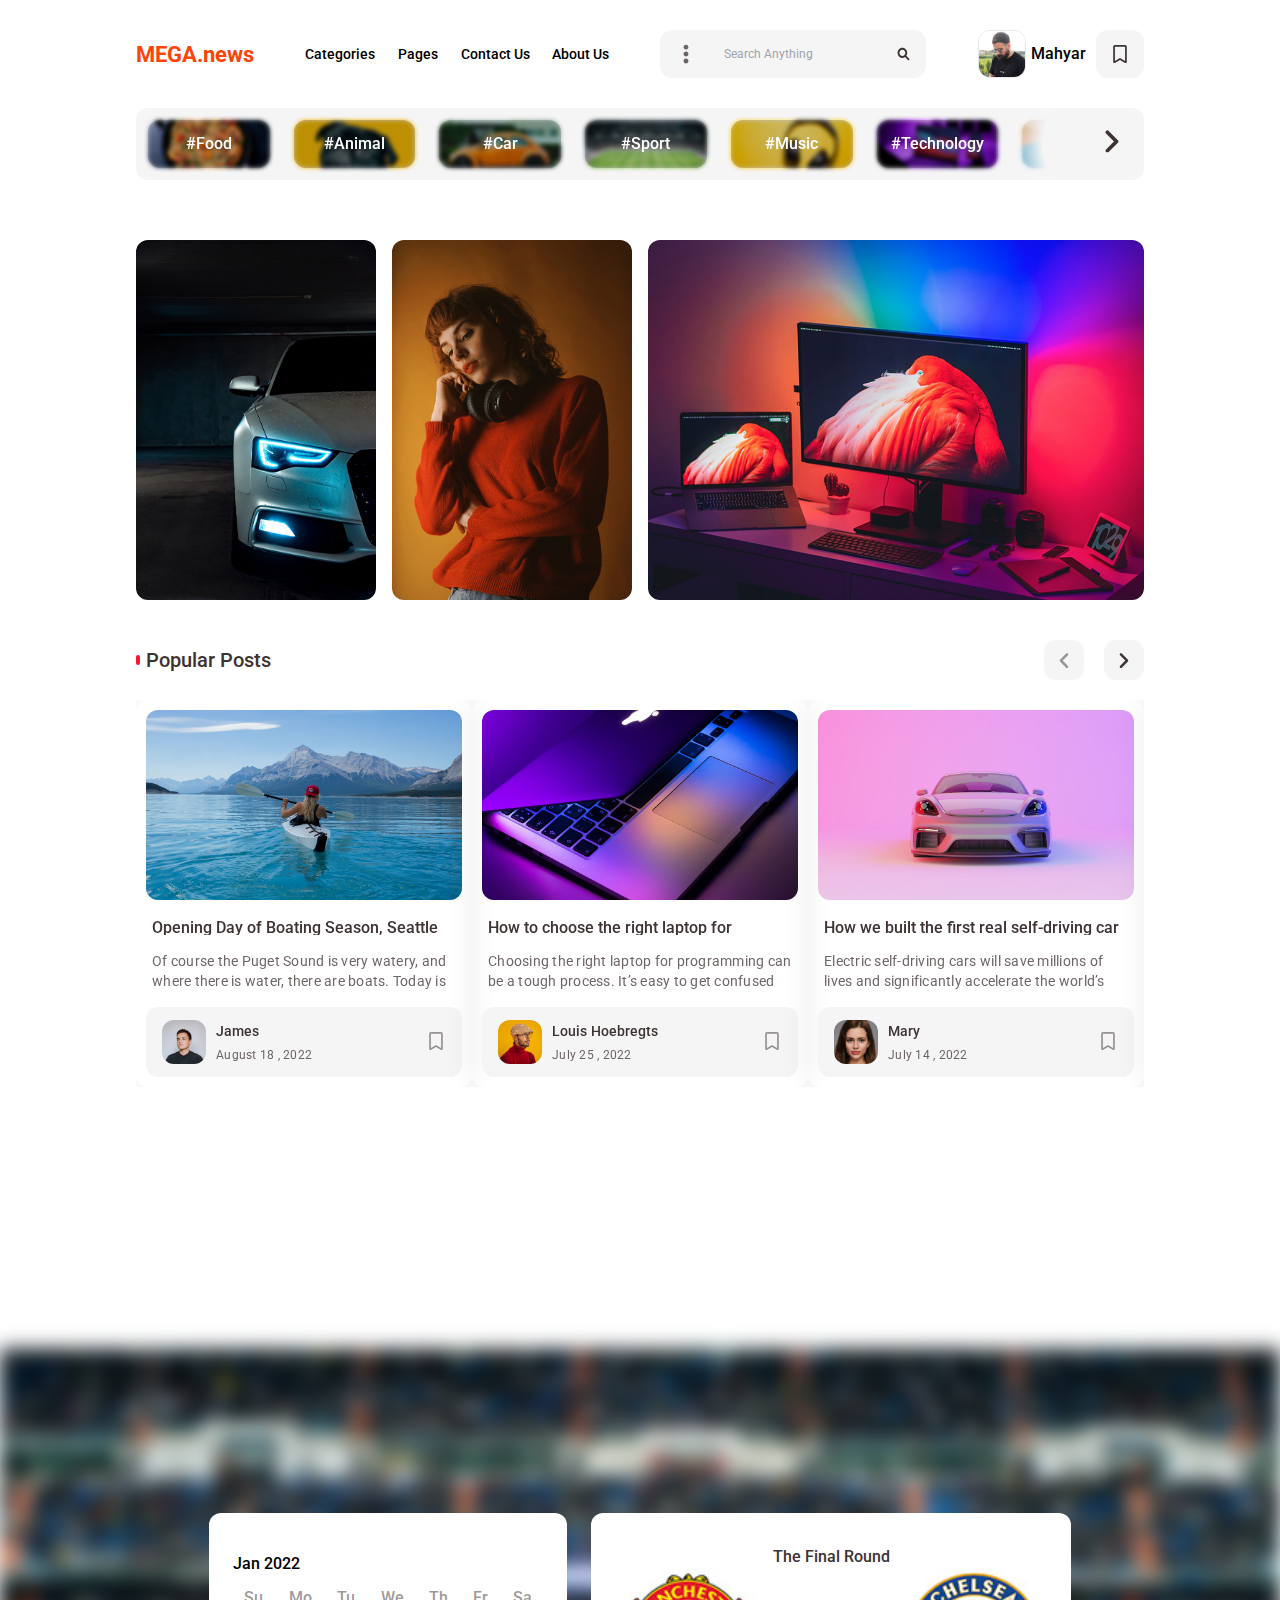
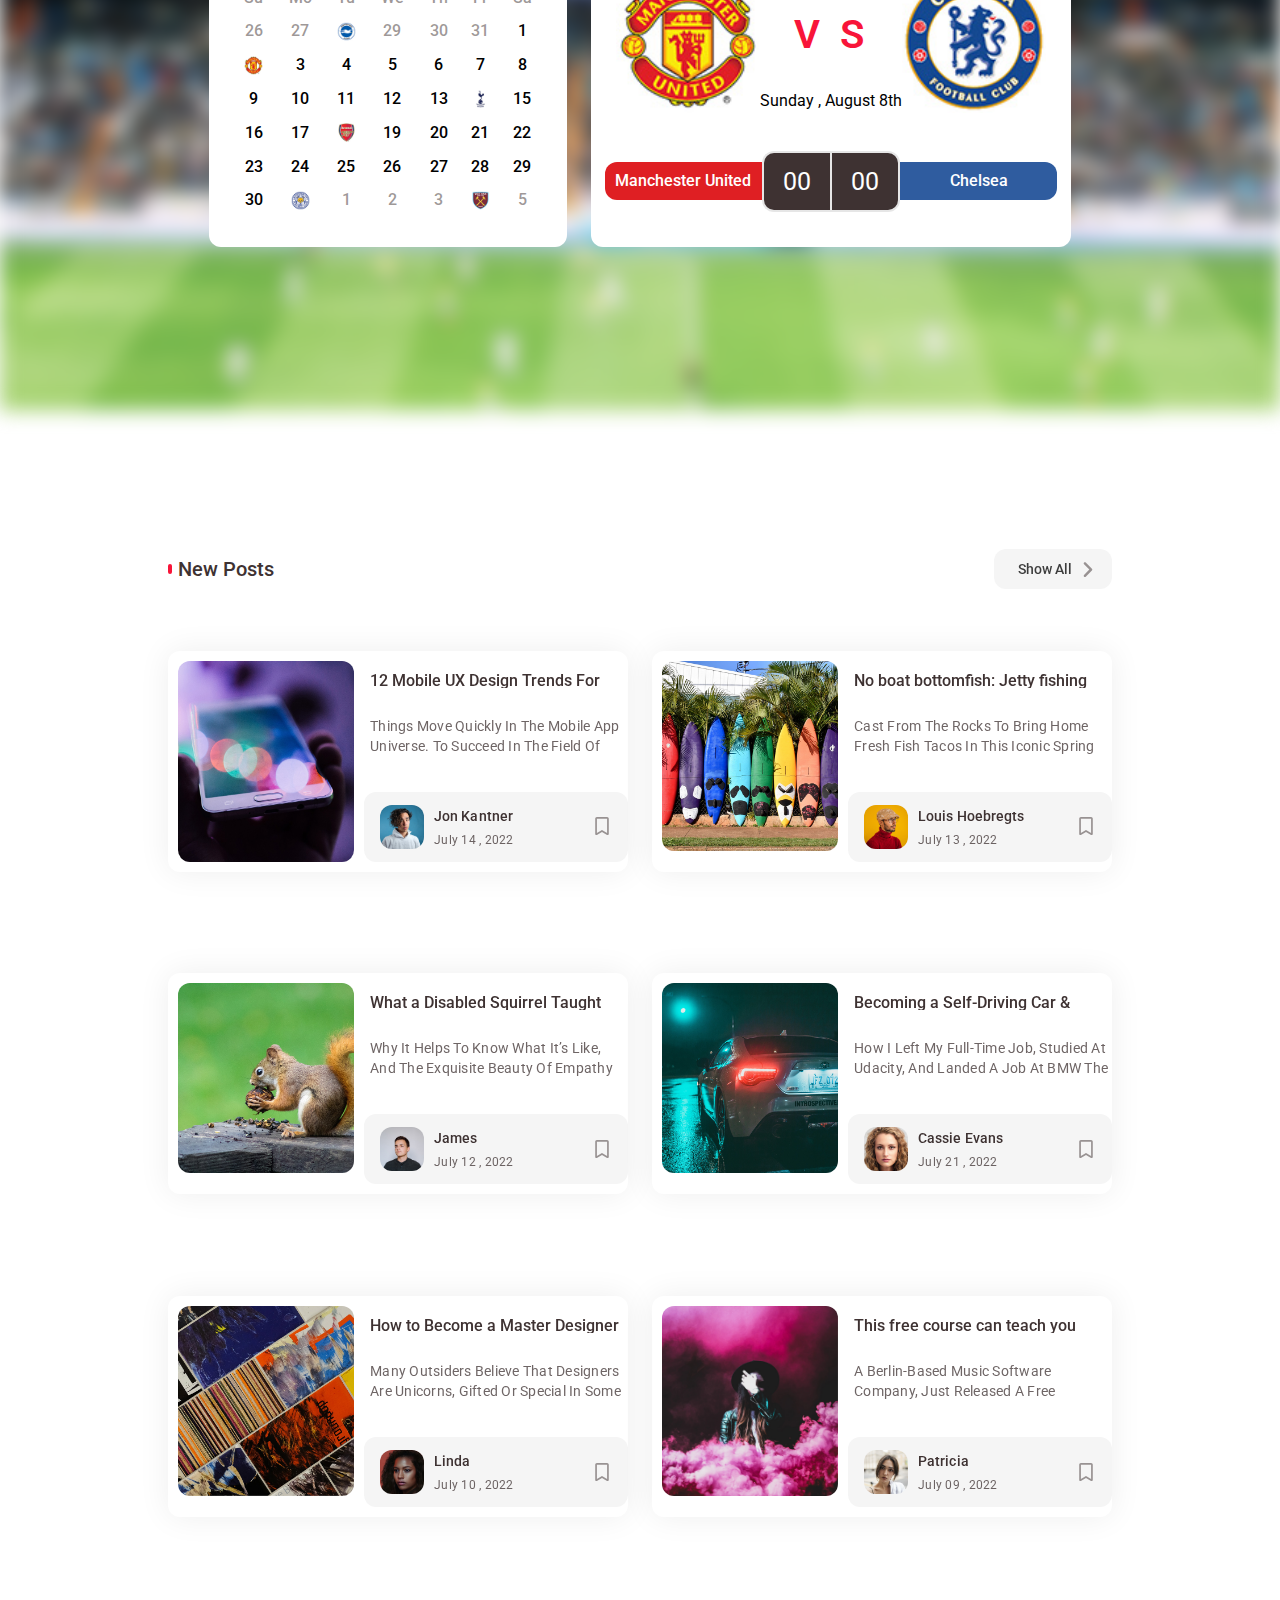
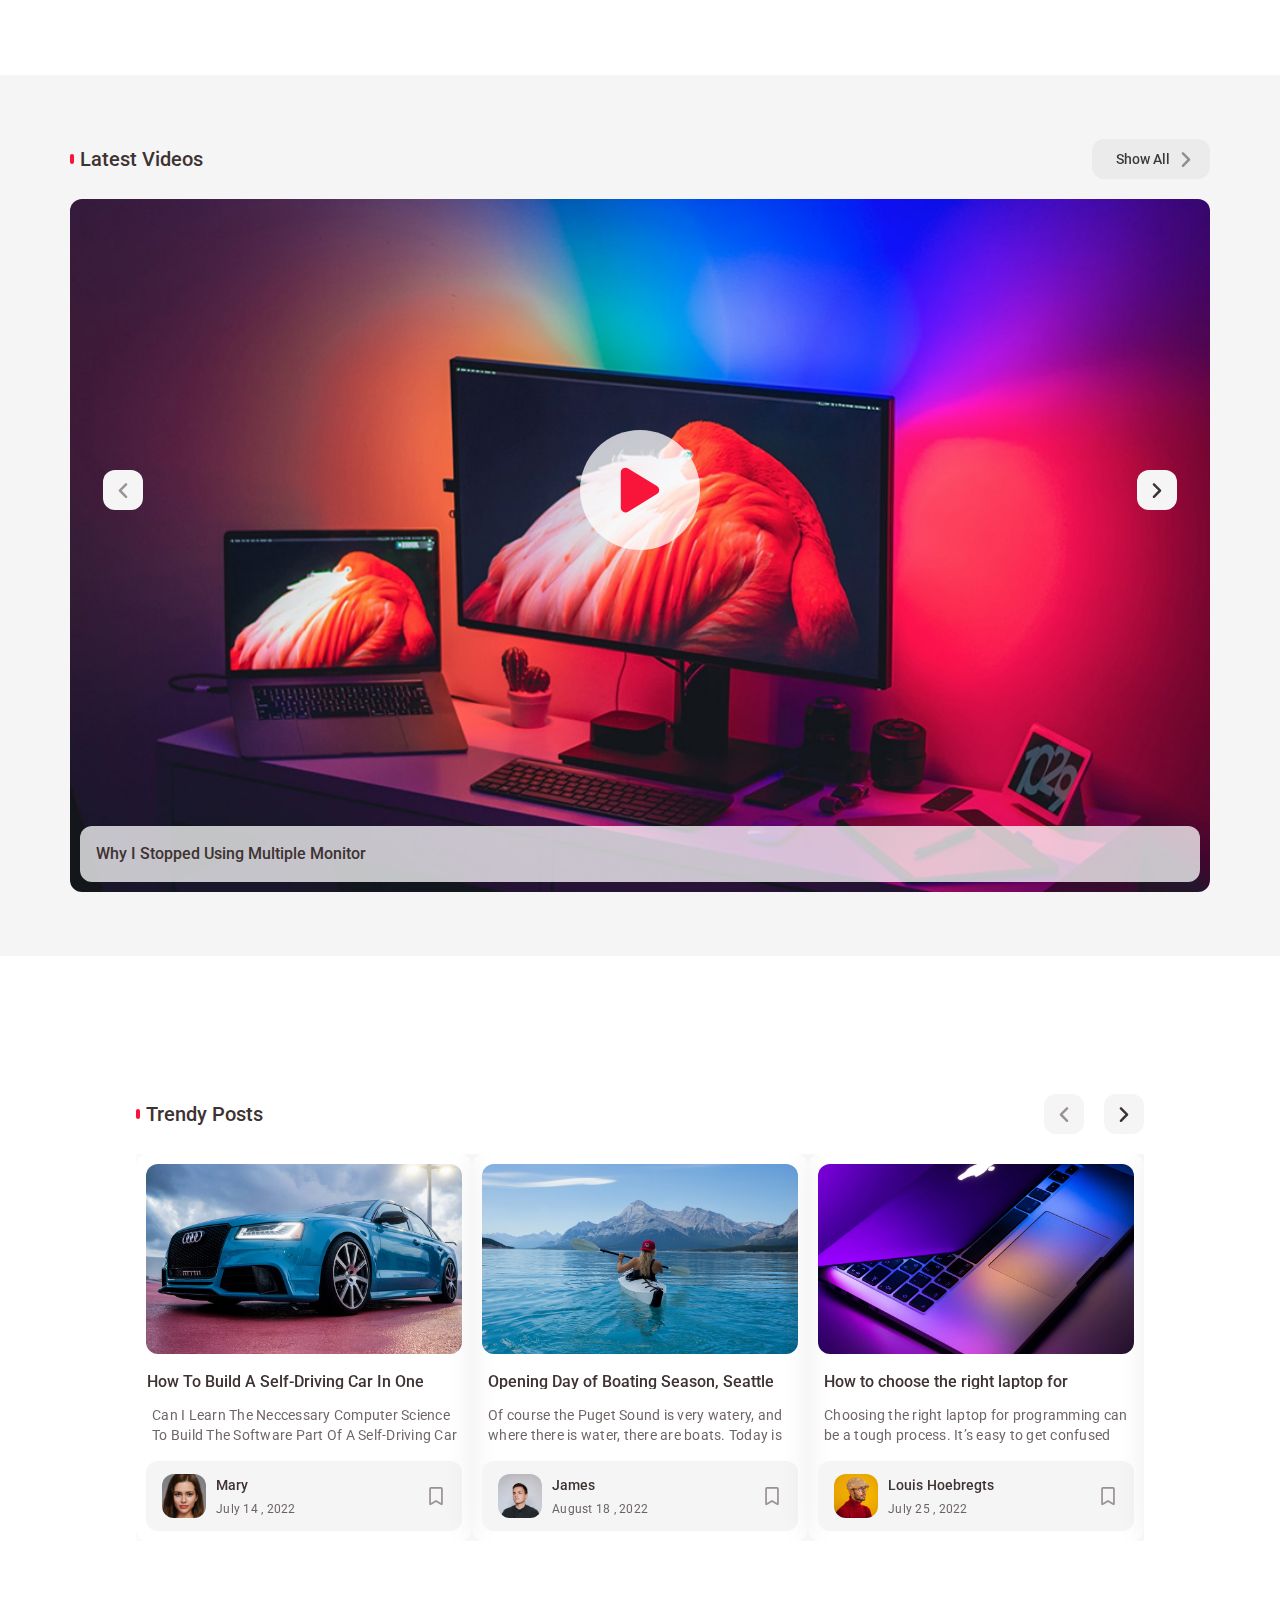
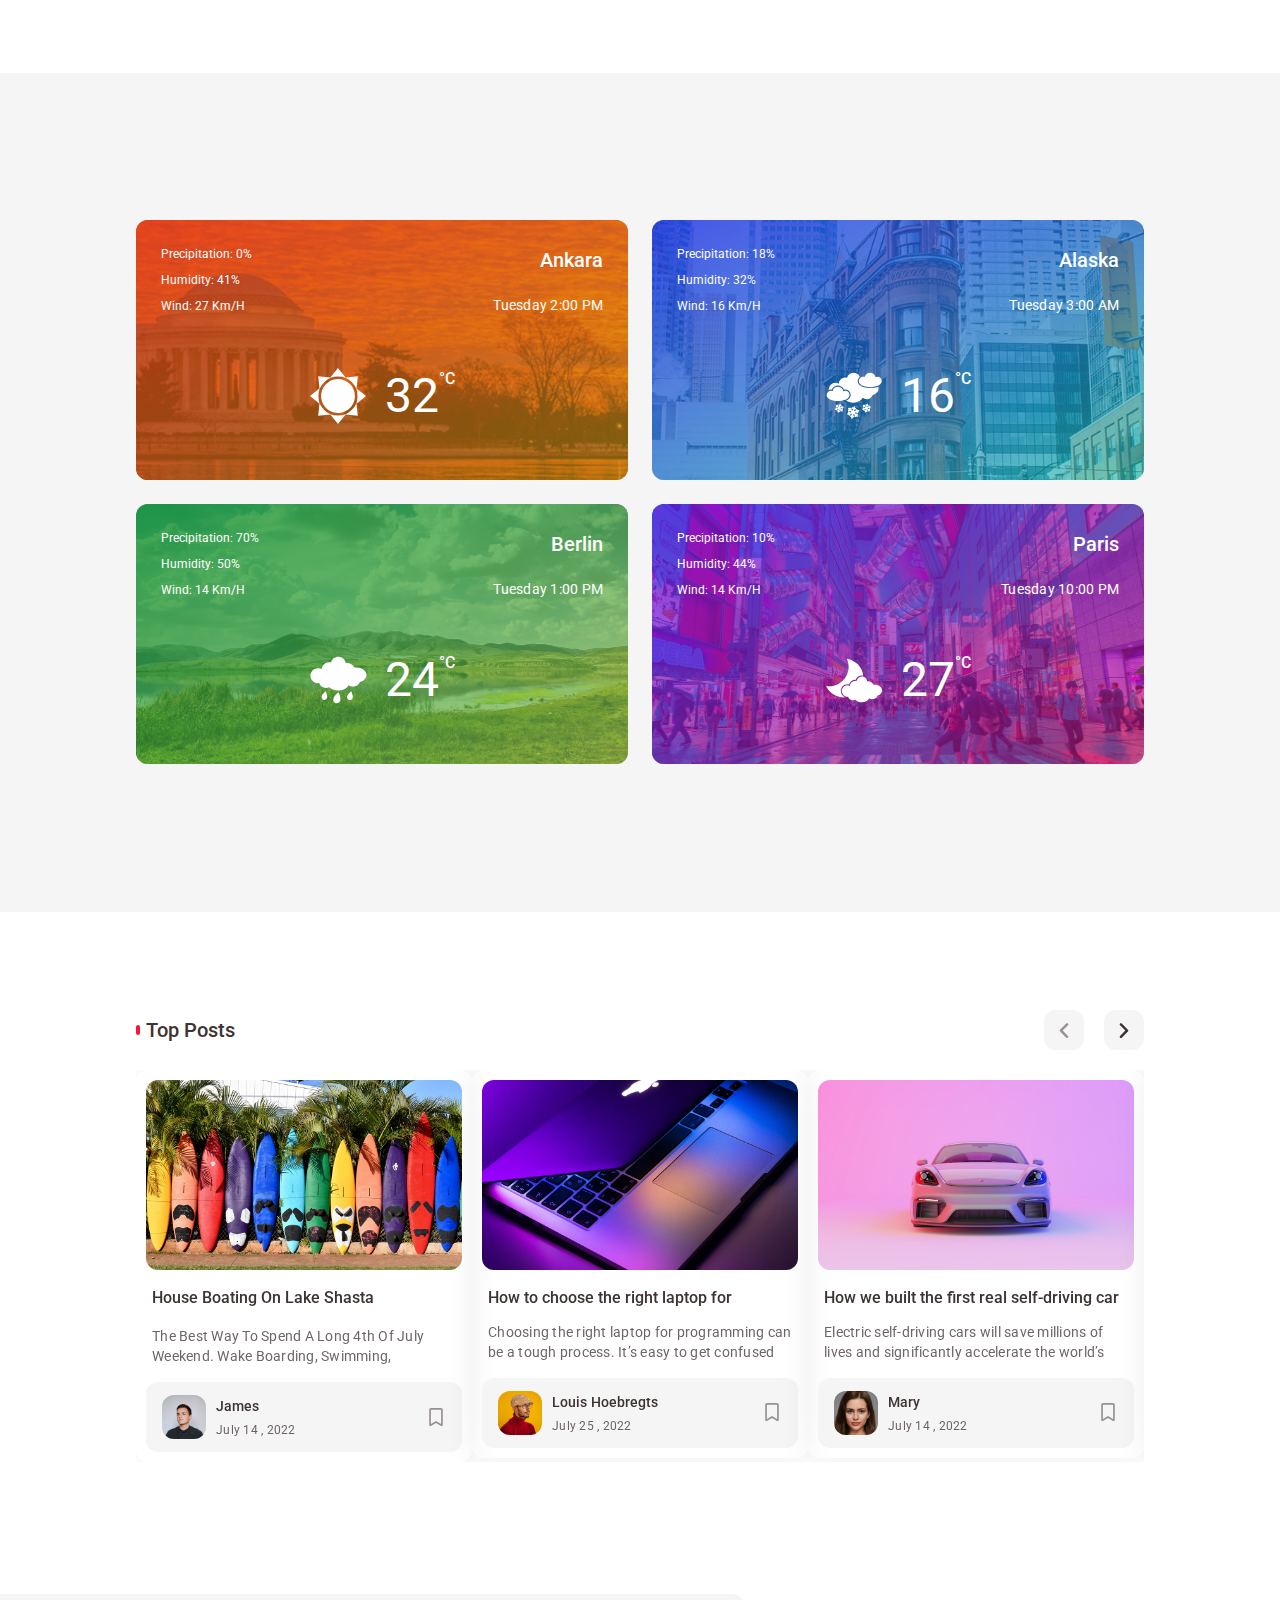
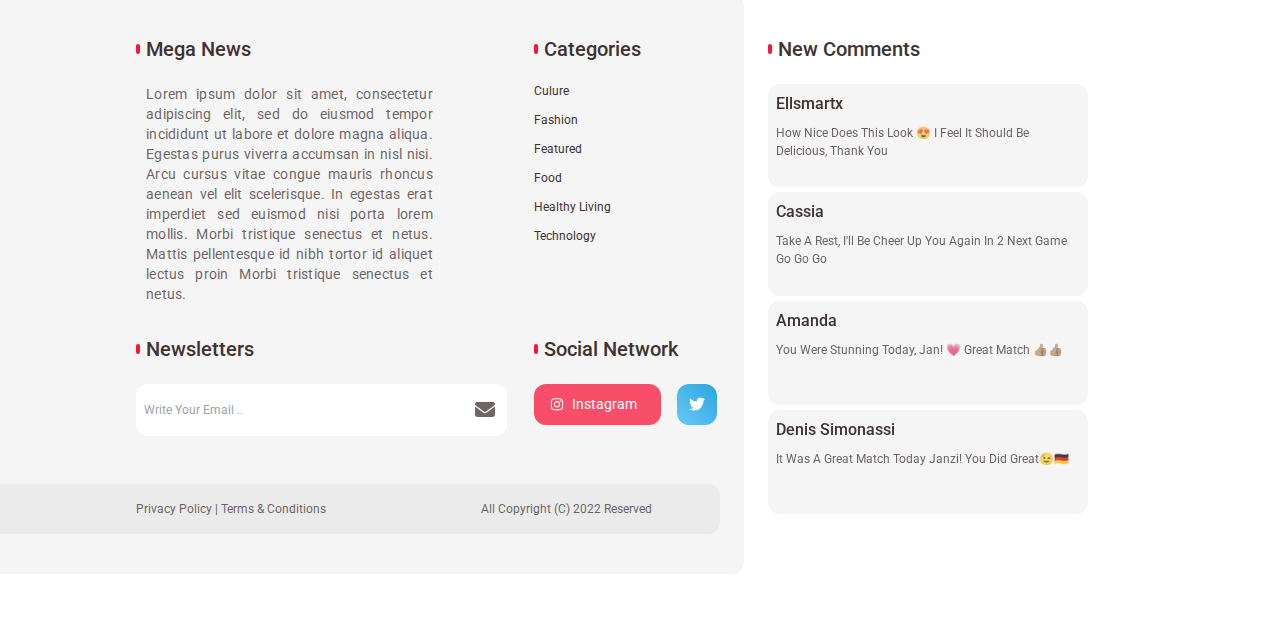
<file: index.html>
<!DOCTYPE html>
<html lang="en">
  <head>
    <meta charset="UTF-8" />
    <meta name="viewport" content="width=device-width, initial-scale=1.0" />
    <title>MEGA.news</title>
    <link
      rel="stylesheet"
      href="https://cdn.jsdelivr.net/npm/swiper@11/swiper-bundle.min.css"
    />
    <link rel="stylesheet" href="assets/css/style.css" />
    <link rel="stylesheet" href="assets/css/main.css" />
  </head>
  <body class="font-main">
    <header
      class="mt-[11.538vw] mb-[7.692vw] sm:mt-[2vw] sm:mb-[8.065vw] lg:my-[2.344vw] mx-[1rem] sm:mx-[9.409vw] lg:mx-[7.812vw] xl:mx-[10.625vw]"
    >
      <section class="flex items-center justify-between">
        <!-- logo and menu - left header -->
        <div
          class="flex items-center justify-between gap-[.625rem] w-full lg:gap-[3.542vw] sm:flex-wrap lg:flex-nowrap"
        >
          <!-- hamburger button for mobile size -->
          <div
            class="flex flex-col items-center justify-center gap-1 rounded-xl p-3.5 h-12 cursor-pointer relative bg-btnGray lg:hidden"
            id="hamburger"
          >
            <span class="w-5 rounded-xl h-1 bg-dark duration-[0.4s]"></span>
            <span class="w-5 rounded-xl h-1 bg-dark duration-[0.4s]"></span>
            <span class="w-5 rounded-xl h-1 bg-dark duration-[0.4s]"></span>
          </div>
          <!-- logo -->
          <div class="hidden sm:block basis-1/2 lg:basis-0">
            <h1 class="font-bold text-logo text-[1.375rem]">MEGA.news</h1>
          </div>
          <!-- menu -->
          <nav class="hidden lg:block lg:w-auto" id="navMenu">
            <ul
              class="lg:flex lg:items-center lg:justify-start lg:gap-[1.771vw] w-full"
            >
              <li>
                <a class="font-medium text-[.75rem] xl:text-[.9rem]" href=""
                  >Categories</a
                >
              </li>
              <li>
                <a class="font-medium text-[.75rem] xl:text-[.9rem]" href=""
                  >Pages</a
                >
              </li>
              <li>
                <a
                  class="font-medium text-[.75rem] xl:text-[.9rem]"
                  class="font-main"
                  href="contact.html"
                  >Contact Us</a
                >
              </li>
              <li>
                <a
                  class="font-medium text-[.75rem] xl:text-[.9rem]"
                  class=""
                  href="about.html"
                  >About Us</a
                >
              </li>
            </ul>
          </nav>

          <!-- right header -->

          <!-- navbar search box -->
          <form
            action=""
            method="get"
            class="navbar-searchbox w-full flex items-center justify-between gap-[1.25rem] bg-btnGray px-[1rem] py-[.5rem] rounded-xl sm:order-2 lg:order-[0] lg:w-[20.78vw]"
          >
            <img
              class="option-btn w-[1.25rem]"
              src="assets/images/svg-icons/option.svg"
              alt=""
            />
            <input
              class="bg-transparent w-full h-[2rem] text-[.75rem] lg:text-[.75rem] pl-[.5rem]"
              placeholder="Search Anything"
              type="search"
              name="nav-search-box"
              id="nav-search-box"
            />
            <button type="submit">
              <img
                class="search-btn w-[1.25rem]"
                src="assets/images/svg-icons/search.svg"
                alt=""
              />
            </button>
          </form>

          <!-- user section -->
          <div class="hidden sm:flex items-center gap-[.625rem]">
            <div class="flex items-center gap-[.417vw]">
              <div
                class="w-12 h-12 flex items-center justify-center overflow-hidden border-[1px] rounded-xl"
              >
                <img src="assets/images/avatar/14.jpg" alt="" class="w-full" />
              </div>
              <span class="font-medium text-[1rem]">Mahyar</span>
            </div>
            <div
              class="w-[3rem] h-[3rem] bg-btnGray flex items-center justify-center rounded-xl"
            >
              <img
                src="assets/images/svg-icons/save-button.svg"
                alt=""
                class="w-[1.25rem]"
              />
            </div>
          </div>
        </div>
      </section>
    </header>
    <main class="font-serif flex flex-col">
      <!-- top tags -->
      <section
        class="hidden lg:block mx-[10.625vw] lg:mx-[7.812vw] xl:mx-[10.625vw] mb-[3.75rem]"
      >
        <div
          class="swiper top-tags relative rounded-xl p-[.75rem] pr-0 bg-btnGray"
        >
          <div class="swiper-wrapper">
            <!--  top tags item 01 -->
            <div class="swiper-slide -[10.625rem] h-[3rem] relative">
              <img
                src="assets/images/food/01.jpg"
                alt="food"
                class="w-full h-full object-cover rounded-xl blur-[2px]"
              />
              <div
                class="absolute w-full h-full top-0 left-0 rounded-xl bg-hashtag z-10"
              ></div>
              <a
                class="absolute text-white top-1/2 left-1/2 z-20 cursor-pointer text-[1rem] font-medium -translate-x-1/2 -translate-y-1/2 capitalize"
              >
                #food
              </a>
            </div>
            <!-- top tags item 02 -->
            <div class="swiper-slide w-[10.625rem] h-[3rem] relative">
              <img
                src="assets/images/animal/10.jpg"
                alt="food"
                class="w-full h-full object-cover rounded-xl blur-[2px]"
              />
              <div
                class="absolute w-full h-full top-0 left-0 rounded-xl bg-hashtag z-10"
              ></div>
              <a
                class="absolute text-white top-1/2 left-1/2 z-20 cursor-pointer text-[1rem] font-medium -translate-x-1/2 -translate-y-1/2 capitalize"
              >
                #animal
              </a>
            </div>
            <!-- top tags item 03 -->
            <div class="swiper-slide w-[10.625rem] h-[3rem] relative">
              <img
                src="assets/images/car/04.jpg"
                alt="food"
                class="w-full h-full object-cover rounded-xl blur-[2px]"
              />
              <div
                class="absolute w-full h-full top-0 left-0 rounded-xl bg-hashtag z-10"
              ></div>
              <a
                class="absolute text-white top-1/2 left-1/2 z-20 cursor-pointer text-[1rem] font-medium -translate-x-1/2 -translate-y-1/2 capitalize"
              >
                #car
              </a>
            </div>
            <!-- top tags item 04 -->
            <div class="swiper-slide w-[10.625rem] h-[3rem] relative">
              <img
                src="assets/images/sport/06.jpg"
                alt="food"
                class="w-full h-full object-cover rounded-xl blur-[2px]"
              />
              <div
                class="absolute w-full h-full top-0 left-0 rounded-xl bg-hashtag z-10"
              ></div>
              <a
                class="absolute text-white top-1/2 left-1/2 z-20 cursor-pointer text-[1rem] font-medium -translate-x-1/2 -translate-y-1/2 capitalize"
              >
                #sport
              </a>
            </div>
            <!-- top tags item 05 -->
            <div class="swiper-slide w-[10.625rem] h-[3rem] relative">
              <img
                src="assets/images/music/06.png"
                alt="food"
                class="w-full h-full object-cover rounded-xl blur-[2px]"
              />
              <div
                class="absolute w-full h-full top-0 left-0 rounded-xl bg-hashtag z-10"
              ></div>
              <a
                class="absolute text-white top-1/2 left-1/2 z-20 cursor-pointer text-[1rem] font-medium -translate-x-1/2 -translate-y-1/2 capitalize"
              >
                #music
              </a>
            </div>
            <!-- top tags item 06 -->
            <div class="swiper-slide w-[10.625rem] h-[3rem] relative">
              <img
                src="assets/images/technology/03.jpg"
                alt="food"
                class="w-full h-full object-cover rounded-xl blur-[2px]"
              />
              <div
                class="absolute w-full h-full top-0 left-0 rounded-xl bg-hashtag z-10"
              ></div>
              <a
                class="absolute text-white top-1/2 left-1/2 z-20 cursor-pointer text-[1rem] font-medium -translate-x-1/2 -translate-y-1/2 capitalize"
              >
                #technology
              </a>
            </div>
            <!-- top tags item 07 -->
            <div class="swiper-slide w-[10.625rem] h-[3rem] relative">
              <img
                src="assets/images/abstract/07.jpg"
                alt="food"
                class="w-full h-full object-cover rounded-xl blur-[2px]"
              />
              <div
                class="absolute w-full h-full top-0 left-0 rounded-xl bg-hashtag z-10"
              ></div>
              <a
                class="absolute text-white top-1/2 left-1/2 z-20 cursor-pointer text-[1rem] font-medium -translate-x-1/2 -translate-y-1/2 capitalize"
              >
                #abstract
              </a>
            </div>
            <!-- top tags item 08 -->
            <div class="swiper-slide w-[10.625rem] h-[3rem] relative">
              <img
                src="assets/images/animal/08.jpg"
                alt="food"
                class="w-full h-full object-cover rounded-xl blur-[2px]"
              />
              <div
                class="absolute w-full h-full top-0 left-0 rounded-xl bg-hashtag z-10"
              ></div>
              <a
                class="absolute text-white top-1/2 left-1/2 z-20 cursor-pointer text-[1rem] font-medium -translate-x-1/2 -translate-y-1/2 capitalize"
              >
                #nature
              </a>
            </div>
            <!-- top tags item 09 -->
            <div class="swiper-slide w-[10.625rem] h-[3rem] relative">
              <img
                src="assets/images/dance/05.jpg"
                alt="food"
                class="w-full h-full object-cover rounded-xl blur-[2px]"
              />
              <div
                class="absolute w-full h-full top-0 left-0 rounded-xl bg-hashtag z-10"
              ></div>
              <a
                class="absolute text-white top-1/2 left-1/2 z-20 cursor-pointer text-[1rem] font-medium -translate-x-1/2 -translate-y-1/2 capitalize"
              >
                #dance
              </a>
            </div>
          </div>
          <div
            class="absolute right-3 top-1/2 -translate-y-1/2 bg-btnGray z-50 p-[.5rem] rounded-xl"
          >
            <button type="button">
              <img
                src="assets/images/svg-icons/right-button.svg"
                alt=""
                class="w-[1.5rem]"
              />
            </button>
          </div>
          <div
            class="bg-topTagsGradient absolute top-0 right-[-1px] h-full w-[9.3rem] z-40"
          ></div>
        </div>
      </section>
      <!-- slider -->
      <section
        class="hidden sm:flex flex-col xl:flex-row gap-[1.25vw] mb-[6.72vw] xl:mb-[3.125vw] mx-[9.409vw] lg:mx-[7.812vw] xl:mx-[10.625vw]"
      >
        <div class="hidden xl:basis-1/2 xl:flex gap-[1.25vw]">
          <div class="xl:basis-1/2 relative group/box">
            <img
              src="assets/images/car/05.jpg"
              alt="sport image"
              class="rounded-xl w-full"
            />

            <!-- title -->
            <div
              class="hidden items-start p-[.833vw] absolute bottom-2.5 right-2.5 left-2.5 bg-play_btn_bg rounded-xl group-hover/box:block group/detail"
            >
              <h3 class="font-medium text-[1.302vw] text-black">
                How to Drive a Car Safely
              </h3>
              <p
                class="h-[2.5rem] overflow-hidden text-[.875rem] leading-[1.25rem] tracking-[.25px] text-[rgba(0,_0,_0,_0.75)] group-hover/detail:overflow-auto"
              >
                Ah, the joy of the open road—it’s a good feeling. But if you’re
                new to driving, you may feel a little nervous about getting
                behind the wheel. Don’t worry. While it’s true that accidents
                can happen to anybody, there are things you can do to drive
                safely and do your best to avoid them.
              </p>
            </div>
          </div>

          <div class="xl:basis-1/2 relative group/box">
            <img
              src="assets/images/music/08.jpg"
              alt="sport image"
              class="rounded-xl w-full"
            />

            <!-- title -->
            <div
              class="hidden items-start p-[.833vw] absolute bottom-2.5 right-2.5 left-2.5 bg-play_btn_bg rounded-xl group-hover/box:block group/detail2"
            >
              <h3 class="font-medium text-[1.285vw] text-black">
                How to Make Dance Music
              </h3>
              <p
                class="h-[2.5rem] overflow-hidden text-[.875rem] leading-[1.25rem] tracking-[.25px] text-[rgba(0,_0,_0,_0.75)] group-hover/detail2:overflow-auto"
              >
                Download torrents from verified or trusted uploaders. If you're
                a BitTorrent user looking for safety tips, use this method. Both
                of the big-name BitTorrent indexers (The Pirate Bay and
                KickAssTorrents) use symbols to highlight torrents uploaded by
                verified users.
              </p>
            </div>
          </div>
        </div>

        <!-- image -->
        <div class="xl:basis-1/2 relative group">
          <img
            src="assets/images/technology/01.jpg"
            alt="sport image"
            class="rounded-xl w-full h-full object-cover"
          />

          <div
            class="hidden items-center justify-between absolute top-1/2 w-full px-[2.564vw] group-hover:flex"
          >
            <div class="bg-btnGray p-[.75rem] rounded-xl">
              <img
                src="assets/images/svg-icons/left-button.svg"
                alt=""
                class="1rem]"
              />
            </div>

            <div class="bg-btnGray p-[.75rem] rounded-xl">
              <img
                src="assets/images/svg-icons/right-button.svg"
                alt1rem="w-[1rem]"
              />
            </div>
          </div>

          <!-- title -->
          <div
            class="hidden items-start p-[1rem] pb-[2.5rem] absolute bottom-2.5 right-2.5 left-2.5 bg-play_btn_bg rounded-xl group-hover:flex"
          >
            <h3 class="font-medium capitalize text-[1.25rem] text-black">
              why I stopped using multiple monitor
            </h3>
          </div>
        </div>
      </section>
      <!-- popular posts -->
      <section
        class="flex flex-col gap-[1.25rem] mx-[1rem] sm:mx-[9.409vw] lg:mx-[7.812vw] xl:mx-[10.625vw] mb-[10.256vw]"
      >
        <!-- header-section -->
        <div class="flex items-center justify-between w-full">
          <!-- popular posts header title -->
          <div class="flex gap-[.375rem]">
            <img
              src="assets/images/svg-icons/Rectangle.svg"
              alt=""
              class="w-[.25rem]"
            />
            <h2 class="font-medium text-[1.25rem] text-dark">Popular Posts</h2>
          </div>
          <!-- arrow section -->
          <div class="flex items-center gap-[1.25rem]">
            <div class="bg-btnGray p-[.75rem] rounded-xl">
              <img
                src="assets/images/svg-icons/left-button.svg"
                alt=""
                class="w-[1rem]"
              />
            </div>
            <div class="bg-btnGray p-[.75rem] rounded-xl">
              <img
                src="assets/images/svg-icons/right-button.svg"
                alt=""
                class="w-[1rem]"
              />
            </div>
          </div>
        </div>

        <!-- post cards -->
        <div class="swiper popular-posts">
          <div class="swiper-wrapper">
            <!-- item 01 -->
            <div
              class="swiper-slide shadow-[0_0_32px_rgba(0,0,0,.07)] p-[.625rem] rounded-xl"
            >
              <!-- image -->
              <div class="h-[11.625rem] sm:h-[12.5rem] lg:h-[11.875rem]">
                <img
                  src="assets/images/sport/05.jpg"
                  alt="sport image"
                  class="rounded-xl w-full main-img"
                />
              </div>

              <!-- title -->
              <div class="py-[1rem] pl-[.375rem] pr-[.25rem]">
                <h3
                  class="font-medium text-[1rem] h-[1.2rem] overflow-hidden text-dark"
                >
                  Opening Day of Boating Season, Seattle WA
                </h3>
              </div>

              <!-- Explanation -->
              <div class="pb-[1rem] pl-[.375rem] pr-[.25rem]">
                <p
                  class="font-normal text-dark text-[.875rem] opacity-75 leading-[1.25rem] tracking-[.25px] overflow-hidden h-[2.5rem]"
                >
                  Of course the Puget Sound is very watery, and where there is
                  water, there are boats. Today is the Grand Opening of Boating
                  Season when traffic gets stalled in the University District
                  (UW) while the Montlake Bridge
                </p>
              </div>

              <!-- info -->
              <div
                class="flex justify-between items-center px-[1rem] py-[0.81rem] rounded-xl bg-btnGray"
              >
                <div class="flex gap-[.625rem]">
                  <div class="w-[2.75rem]">
                    <img
                      src="assets/images/avatar/12.jpg"
                      alt="avatar 12"
                      class="w-full rounded-xl"
                    />
                  </div>
                  <div class="flex flex-col justify-between">
                    <h4
                      class="font-medium text-[.875rem] leading-[1.375rem] tracking-[.1px] text-dark"
                    >
                      James
                    </h4>
                    <p
                      class="font-normal text-[.75rem] leading-[1.125rem] tracking-[.25px] text-dark opacity-75"
                    >
                      August 18 , 2022
                    </p>
                  </div>
                </div>
                <div>
                  <img
                    src="assets/images/svg-icons/save-button.svg"
                    alt=""
                    class="opacity-50 w-[1.25rem]"
                  />
                </div>
              </div>
            </div>
            <!-- item 02 -->
            <div
              class="swiper-slide shadow-[0_0_32px_rgba(0,0,0,.07)] p-[.625rem] rounded-xl"
            >
              <!-- image -->
              <div class="h-[11.625rem] sm:h-[12.5rem] lg:h-[11.875rem]">
                <img
                  src="assets/images/technology/07.jpg"
                  alt="sport image"
                  class="rounded-xl w-full main-img"
                />
              </div>

              <!-- title -->
              <div class="py-[1rem] pl-[.375rem] pr-[.25rem]">
                <h3
                  class="font-medium text-[1rem] h-[1.2rem] overflow-hidden text-dark"
                >
                  How to choose the right laptop for programming
                </h3>
              </div>

              <!-- Explanation -->
              <div class="pb-[1rem] pl-[.375rem] pr-[.25rem]">
                <p
                  class="font-normal text-dark text-[.875rem] opacity-75 leading-[1.25rem] tracking-[.25px] overflow-hidden h-[2.5rem]"
                >
                  Choosing the right laptop for programming can be a tough
                  process. It’s easy to get confused while researching the
                  various options. There are many different laptop models out
                  there, each with a different set of trade-offs
                </p>
              </div>

              <!-- info -->
              <div
                class="flex justify-between items-center px-[1rem] py-[0.81rem] rounded-xl bg-btnGray"
              >
                <div class="flex gap-[.625rem]">
                  <div class="w-[2.75rem]">
                    <img
                      src="assets/images/avatar/01.jpg"
                      alt="avatar 12"
                      class="w-full rounded-xl"
                    />
                  </div>
                  <div class="flex flex-col justify-between">
                    <h4
                      class="font-medium text-[.875rem] leading-[1.375rem] tracking-[.1px] text-dark"
                    >
                      Louis Hoebregts
                    </h4>
                    <p
                      class="font-normal text-[.75rem] leading-[1.125rem] tracking-[.25px] text-dark opacity-75"
                    >
                      July 25 , 2022
                    </p>
                  </div>
                </div>
                <div>
                  <img
                    src="assets/images/svg-icons/save-button.svg"
                    alt=""
                    class="opacity-50 w-[1.25rem]"
                  />
                </div>
              </div>
            </div>
            <!-- item 03 -->
            <div
              class="swiper-slide shadow-[0_0_32px_rgba(0,0,0,.07)] p-[.625rem] rounded-xl"
            >
              <!-- image -->
              <div class="h-[11.625rem] sm:h-[12.5rem] lg:h-[11.875rem]">
                <img
                  src="assets/images/car/02.jpg"
                  alt="sport image"
                  class="rounded-xl w-full main-img"
                />
              </div>

              <!-- title -->
              <div class="py-[1rem] pl-[.375rem] pr-[.25rem]">
                <h3
                  class="font-medium text-[1rem] h-[1.2rem] overflow-hidden text-dark"
                >
                  How we built the first real self-driving car
                </h3>
              </div>

              <!-- Explanation -->
              <div class="pb-[1rem] pl-[.375rem] pr-[.25rem]">
                <p
                  class="font-normal text-dark text-[.875rem] opacity-75 leading-[1.25rem] tracking-[.25px] overflow-hidden h-[2.5rem]"
                >
                  Electric self-driving cars will save millions of lives and
                  significantly accelerate the world’s transition to sustainable
                  energy, but only when
                </p>
              </div>

              <!-- info -->
              <div
                class="flex justify-between items-center px-[1rem] py-[0.81rem] rounded-xl bg-btnGray"
              >
                <div class="flex gap-[.625rem]">
                  <div class="w-[2.75rem]">
                    <img
                      src="assets/images/avatar/02.jpg"
                      alt="avatar 02"
                      class="w-full rounded-xl"
                    />
                  </div>
                  <div class="flex flex-col justify-between">
                    <h4
                      class="font-medium text-[.875rem] leading-[1.375rem] tracking-[.1px] text-dark"
                    >
                      Mary
                    </h4>
                    <p
                      class="font-normal text-[.75rem] leading-[1.125rem] tracking-[.25px] text-dark opacity-75"
                    >
                      July 14 , 2022
                    </p>
                  </div>
                </div>
                <div>
                  <img
                    src="assets/images/svg-icons/save-button.svg"
                    alt=""
                    class="opacity-50 w-[1.25rem]"
                  />
                </div>
              </div>
            </div>
            <!-- item 04 -->
            <div
              class="swiper-slide shadow-[0_0_32px_rgba(0,0,0,.07)] p-[.625rem] rounded-xl"
            >
              <!-- image -->
              <div class="h-[11.625rem] sm:h-[12.5rem] lg:h-[11.875rem]">
                <img
                  src="assets/images/food/07.jpg"
                  alt="sport image"
                  class="rounded-xl w-full main-img"
                />
              </div>

              <!-- title -->
              <div class="py-[1rem] pl-[.375rem] pr-[.25rem]">
                <h3
                  class="font-medium text-[1rem] h-[1.2rem] overflow-hidden text-dark"
                >
                  How to Persuade Your Parents to Buy Fast Food
                </h3>
              </div>

              <!-- Explanation -->
              <div class="pb-[1rem] pl-[.375rem] pr-[.25rem]">
                <p
                  class="font-normal text-dark text-[.875rem] opacity-75 leading-[1.25rem] tracking-[.25px] overflow-hidden h-[2.5rem]"
                >
                  Parents often don’t want to buy fast food. They may be worried
                  that it’s too expensive, unhealthy, or not worth the effort
                  and time.
                </p>
              </div>

              <!-- info -->
              <div
                class="flex justify-between items-center px-[1rem] py-[0.81rem] rounded-xl bg-btnGray"
              >
                <div class="flex gap-[.625rem]">
                  <div class="w-[2.75rem]">
                    <img
                      src="assets/images/avatar/10.jpg"
                      alt="avatar 10"
                      class="w-full rounded-xl"
                    />
                  </div>
                  <div class="flex flex-col justify-between">
                    <h4
                      class="font-medium text-[.875rem] leading-[1.375rem] tracking-[.1px] text-dark"
                    >
                      Jon Kantner
                    </h4>
                    <p
                      class="font-normal text-[.75rem] leading-[1.125rem] tracking-[.25px] text-dark opacity-75"
                    >
                      May 10 , 2022
                    </p>
                  </div>
                </div>
                <div>
                  <img
                    src="assets/images/svg-icons/save-button.svg"
                    alt=""
                    class="opacity-50 w-[1.25rem]"
                  />
                </div>
              </div>
            </div>
            <!-- item 05 -->
            <div
              class="swiper-slide shadow-[0_0_32px_rgba(0,0,0,.07)] p-[.625rem] rounded-xl"
            >
              <!-- image -->
              <div class="h-[11.625rem] sm:h-[12.5rem] lg:h-[11.875rem]">
                <img
                  src="assets/images/car/01.jpg"
                  alt="sport image"
                  class="rounded-xl w-full main-img"
                />
              </div>

              <!-- title -->
              <div class="py-[1rem] pl-[.375rem] pr-[.25rem]">
                <h3
                  class="font-medium text-[1rem] h-[1.2rem] overflow-hidden text-dark"
                >
                  Becoming a Self-Driving Car & Machine Learning Engineer
                </h3>
              </div>

              <!-- Explanation -->
              <div class="pb-[1rem] pl-[.375rem] pr-[.25rem]">
                <p
                  class="font-normal text-dark text-[.875rem] opacity-75 leading-[1.25rem] tracking-[.25px] overflow-hidden h-[2.5rem]"
                >
                  How I left my full-time job, studied at Udacity, and landed a
                  job at BMW The past year has been quite a journey for me. A
                  year ago I left my full-time
                </p>
              </div>

              <!-- info -->
              <div
                class="flex justify-between items-center px-[1rem] py-[0.81rem] rounded-xl bg-btnGray"
              >
                <div class="flex gap-[.625rem]">
                  <div class="w-[2.75rem]">
                    <img
                      src="assets/images/avatar/05.jpg"
                      alt="avatar 05"
                      class="w-full rounded-xl"
                    />
                  </div>
                  <div class="flex flex-col justify-between">
                    <h4
                      class="font-medium text-[.875rem] leading-[1.375rem] tracking-[.1px] text-dark"
                    >
                      Cassie Evans
                    </h4>
                    <p
                      class="font-normal text-[.75rem] leading-[1.125rem] tracking-[.25px] text-dark opacity-75"
                    >
                      July 12 , 2022
                    </p>
                  </div>
                </div>
                <div>
                  <img
                    src="assets/images/svg-icons/save-button.svg"
                    alt=""
                    class="opacity-50 w-[1.25rem]"
                  />
                </div>
              </div>
            </div>
            <!-- item 06 -->
            <div
              class="swiper-slide shadow-[0_0_32px_rgba(0,0,0,.07)] p-[.625rem] rounded-xl"
            >
              <!-- image -->
              <div class="h-[11.625rem] sm:h-[12.5rem] lg:h-[11.875rem]">
                <img
                  src="assets/images/abstract/06.jpg"
                  alt="sport image"
                  class="rounded-xl w-full main-img"
                />
              </div>

              <!-- title -->
              <div class="py-[1rem] pl-[.375rem] pr-[.25rem]">
                <h3
                  class="font-medium text-[1rem] h-[1.2rem] overflow-hidden text-dark"
                >
                  How to Become a Master Designer
                </h3>
              </div>

              <!-- Explanation -->
              <div class="pb-[1rem] pl-[.375rem] pr-[.25rem]">
                <p
                  class="font-normal text-dark text-[.875rem] opacity-75 leading-[1.25rem] tracking-[.25px] overflow-hidden h-[2.5rem]"
                >
                  Many outsiders believe that designers are unicorns, gifted or
                  special in some way. We have an innate ability to create
                  gorgeous interfaces, a natural talent for matching
                  complementary colors, an unexplainable intuition…
                </p>
              </div>

              <!-- info -->
              <div
                class="flex justify-between items-center px-[1rem] py-[0.81rem] rounded-xl bg-btnGray"
              >
                <div class="flex gap-[.625rem]">
                  <div class="w-[2.75rem]">
                    <img
                      src="assets/images/avatar/03.jpg"
                      alt="avatar 03"
                      class="w-full rounded-xl"
                    />
                  </div>
                  <div class="flex flex-col justify-between">
                    <h4
                      class="font-medium text-[.875rem] leading-[1.375rem] tracking-[.1px] text-dark"
                    >
                      Linda
                    </h4>
                    <p
                      class="font-normal text-[.75rem] leading-[1.125rem] tracking-[.25px] text-dark opacity-75"
                    >
                      July 10 , 2022
                    </p>
                  </div>
                </div>
                <div>
                  <img
                    src="assets/images/svg-icons/save-button.svg"
                    alt=""
                    class="opacity-50 w-[1.25rem]"
                  />
                </div>
              </div>
            </div>
          </div>
          <div class="absolute h-[90%] w-1/4"></div>
        </div>
      </section>

      <!-- sports widget -->
      <section>
        <div
          class="widget-container mt-[10.256vw] mb-[8.462vw] px-[4.103vw] py-[7.692vw] h-[392px] sm:h-[464px] relative box-content"
        >
          <mask class="widget-frame">
            <polygon
              fill="#ffffff"
              points="0 0,100% 0, 100% 100%, 0 100%"
            ></polygon>
          </mask>
          <div class="bg-sportWidget widget-bg bg-no-repeat"></div>
          <div
            class="absolute flex items-center justify-center gap-[1.5rem] z-10 top-1/2 left-1/2 translate-x-[-50%] translate-y-[-50%] w-full h-[20.875rem]"
          >
            <!-- calender -->
            <div
              class="flex flex-col z-10 relative bg-white px-[1.5rem] py-[2.125rem] rounded-xl sm:hidden xl:block w-[22.375rem] h-full"
            >
              <table class="text-[1rem] w-full">
                <tr class="h-[2.114rem]">
                  <td colspan="7"><h3 class="font-medium">Jan 2022</h3></td>
                </tr>
                <tr class="h-[2.114rem]">
                  <th class="text-center font-medium text-dark50">Su</th>
                  <th class="text-center font-medium text-dark50">Mo</th>
                  <th class="text-center font-medium text-dark50">Tu</th>
                  <th class="text-center font-medium text-dark50">We</th>
                  <th class="text-center font-medium text-dark50">Th</th>
                  <th class="text-center font-medium text-dark50">Fr</th>
                  <th class="text-center font-medium text-dark50">Sa</th>
                </tr>
                <tr class="h-[2.114rem]">
                  <td class="text-center font-medium text-dark50">26</td>
                  <td class="text-center font-medium text-dark50">27</td>
                  <td class="text-center font-medium text-dark50">
                    <img
                      src="assets/images/team/01.jpg"
                      alt=""
                      class="w-[1.18rem] m-auto"
                    />
                  </td>
                  <td class="text-center font-medium text-dark50">29</td>
                  <td class="text-center font-medium text-dark50">30</td>
                  <td class="text-center font-medium text-dark50">31</td>
                  <td class="text-center font-medium">1</td>
                </tr>
                <tr class="h-[2.114rem]">
                  <td class="text-center font-medium">
                    <img
                      src="assets/images/team/08.jpg"
                      alt=""
                      class="w-[1.18rem] m-auto"
                    />
                  </td>
                  <td class="text-center font-medium">3</td>
                  <td class="text-center font-medium">4</td>
                  <td class="text-center font-medium">5</td>
                  <td class="text-center font-medium">6</td>
                  <td class="text-center font-medium">7</td>
                  <td class="text-center font-medium">8</td>
                </tr>
                <tr class="h-[2.114rem]">
                  <td class="text-center font-medium">9</td>
                  <td class="text-center font-medium">10</td>
                  <td class="text-center font-medium">11</td>
                  <td class="text-center font-medium">12</td>
                  <td class="text-center font-medium">13</td>
                  <td class="text-center font-medium">
                    <img
                      src="assets/images/team/05.jpg"
                      alt=""
                      class="w-[1.18rem] m-auto"
                    />
                  </td>
                  <td class="text-center font-medium">15</td>
                </tr>
                <tr class="h-[2.114rem]">
                  <td class="text-center font-medium">16</td>
                  <td class="text-center font-medium">17</td>
                  <td class="text-center font-medium">
                    <img
                      src="assets/images/team/04.jpg"
                      alt=""
                      class="w-[1.18rem] m-auto"
                    />
                  </td>
                  <td class="text-center font-medium">19</td>
                  <td class="text-center font-medium">20</td>
                  <td class="text-center font-medium">21</td>
                  <td class="text-center font-medium">22</td>
                </tr>
                <tr class="h-[2.114rem]">
                  <td class="text-center font-medium">23</td>
                  <td class="text-center font-medium">24</td>
                  <td class="text-center font-medium">25</td>
                  <td class="text-center font-medium">26</td>
                  <td class="text-center font-medium">27</td>
                  <td class="text-center font-medium">28</td>
                  <td class="text-center font-medium">29</td>
                </tr>
                <tr class="h-[2.114rem]">
                  <td class="text-center font-medium">30</td>
                  <td class="text-center font-medium">
                    <img
                      src="assets/images/team/02.jpg"
                      alt=""
                      class="w-[1.18rem] m-auto"
                    />
                  </td>
                  <td class="text-center font-medium text-dark50">1</td>
                  <td class="text-center font-medium text-dark50">2</td>
                  <td class="text-center font-medium text-dark50">3</td>
                  <td class="text-center font-medium text-dark50">
                    <img
                      src="assets/images/team/03.jpg"
                      alt=""
                      class="w-[1.18rem] m-auto"
                    />
                  </td>
                  <td class="text-center font-medium text-dark50">5</td>
                </tr>
              </table>
            </div>

            <!-- club table -->
            <div
              class="hidden xxl:block bg-white z-10 px-[1.125rem] py-[2rem] h-full rounded-xl w-[37.5rem]"
            >
              <table class="club text-dark w-full text-center align-middle">
                <tr class="h-[2.114rem]">
                  <th class="text-[1rem] font-medium text-left">Club</th>
                  <th class="text-dark50 text-[1rem] font-medium w-[3rem]">
                    GP
                  </th>
                  <th class="text-dark50 text-[1rem] font-medium w-[3rem]">
                    W
                  </th>
                  <th class="text-dark50 text-[1rem] font-medium w-[3rem]">
                    D
                  </th>
                  <th class="text-dark50 text-[1rem] font-medium w-[3rem]">
                    L
                  </th>
                  <th class="text-dark50 text-[1rem] font-medium w-[3rem]">
                    F
                  </th>
                  <th class="text-dark50 text-[1rem] font-medium w-[3rem]">
                    A
                  </th>
                  <th class="text-dark50 text-[1rem] font-medium w-[3rem]">
                    GD
                  </th>
                  <th class="text-dark50 text-[1rem] font-medium w-[3rem]">
                    Pts
                  </th>
                </tr>

                <tr class="h-[2.114rem]">
                  <td
                    class="flex items-center gap-[.5rem] justify-start text-[.813rem]"
                  >
                    <span>1</span>
                    <img
                      src="assets/images/team/08.jpg"
                      alt=""
                      class="w-[1.5rem]"
                    />
                    <h4 class="capitalize">manchester united</h4>
                  </td>
                  <td>38</td>
                  <td>29</td>
                  <td>6</td>
                  <td>3</td>
                  <td>99</td>
                  <td>26</td>
                  <td>73</td>
                  <td>93</td>
                </tr>

                <tr class="h-[2.114rem]">
                  <td
                    class="flex items-center gap-[.5rem] justify-start text-[.813rem]"
                  >
                    <span>2</span>
                    <img
                      src="assets/images/team/07.jpg"
                      alt=""
                      class="w-[1.5rem]"
                    />
                    <h4 class="capitalize">liverpool</h4>
                  </td>
                  <td>38</td>
                  <td>28</td>
                  <td>8</td>
                  <td>2</td>
                  <td>94</td>
                  <td>26</td>
                  <td>68</td>
                  <td>92</td>
                </tr>

                <tr class="h-[2.114rem]">
                  <td
                    class="flex items-center gap-[.5rem] justify-start text-[.813rem]"
                  >
                    <span>3</span>
                    <img
                      src="assets/images/team/06.jpg"
                      alt=""
                      class="w-[1.5rem]"
                    />
                    <h4 class="capitalize">chelsea</h4>
                  </td>
                  <td>38</td>
                  <td>21</td>
                  <td>11</td>
                  <td>6</td>
                  <td>76</td>
                  <td>33</td>
                  <td>43</td>
                  <td>74</td>
                </tr>

                <tr class="h-[2.114rem]">
                  <td
                    class="flex items-center gap-[.5rem] justify-start text-[.813rem]"
                  >
                    <span>4</span>
                    <img
                      src="assets/images/team/05.jpg"
                      alt=""
                      class="w-[1.5rem]"
                    />
                    <h4 class="capitalize">tottenham hotspur</h4>
                  </td>
                  <td>38</td>
                  <td>22</td>
                  <td>5</td>
                  <td>11</td>
                  <td>69</td>
                  <td>40</td>
                  <td>29</td>
                  <td>71</td>
                </tr>

                <tr class="h-[2.114rem]">
                  <td
                    class="flex items-center gap-[.5rem] justify-start text-[.813rem]"
                  >
                    <span>5</span>
                    <img
                      src="assets/images/team/04.jpg"
                      alt=""
                      class="w-[1.5rem]"
                    />
                    <h4 class="capitalize">arsenal</h4>
                  </td>
                  <td>38</td>
                  <td>22</td>
                  <td>3</td>
                  <td>13</td>
                  <td>61</td>
                  <td>48</td>
                  <td>13</td>
                  <td>69</td>
                </tr>

                <tr class="h-[2.114rem]">
                  <td
                    class="flex items-center gap-[.5rem] justify-start text-[.813rem]"
                  >
                    <span>6</span>
                    <img
                      src="assets/images/team/09.jpg"
                      alt=""
                      class="w-[1.5rem]"
                    />
                    <h4 class="capitalize">manchester city</h4>
                  </td>
                  <td>38</td>
                  <td>16</td>
                  <td>10</td>
                  <td>12</td>
                  <td>57</td>
                  <td>57</td>
                  <td>0</td>
                  <td>58</td>
                </tr>
              </table>
            </div>

            <!-- competition section -->
            <div
              class="hidden sm:flex flex-col items-center z-10 bg-white rounded-xl w-[30rem] px-[1rem] py-[2rem] h-full"
            >
              <!-- title -->
              <div>
                <span class="capitalize font-medium text-[1rem] text-dark"
                  >the final round</span
                >
              </div>

              <!-- team flag -->
              <div class="flex justify-between items-end">
                <div class="w-[9rem]">
                  <img
                    src="assets/images/team/08.jpg"
                    alt="man united"
                    class="w-full"
                  />
                </div>
                <div
                  class="flex flex-col items-center justify-end gap-[1.5rem]"
                >
                  <p
                    class="capitalize text-[#F81539] font-semibold text-[2.5rem] tracking-[5px]"
                  >
                    v s
                  </p>
                  <p class="capitalize">sunday , august 8th</p>
                </div>
                <div class="w-[9rem]">
                  <img
                    src="assets/images/team/06.jpg"
                    alt="manchester city"
                    class="w-full"
                  />
                </div>
              </div>

              <!-- match resualt -->
              <div
                class="flex items-center justify-center mt-[2.375rem] text-white"
              >
                <div
                  class="w-[9.8rem] h-[2.375rem] flex bg-[#df1f23] items-center justify-center rounded-l-xl"
                >
                  <p class="capitalize font-medium text-[1rem]">
                    Manchester United
                  </p>
                </div>
                <div
                  class="border-[#E6E6E6] border-2 rounded-l-xl border-r-0 bg-dark"
                >
                  <p
                    class="px-[1.2rem] py-[.87rem] leading-[29px] text-[1.56rem]"
                  >
                    00
                  </p>
                </div>
                <div class="border-[#E6E6E6] border-2 rounded-r-xl bg-dark">
                  <p
                    class="px-[1.2rem] py-[.87rem] leading-[29px] text-[1.56rem]"
                  >
                    00
                  </p>
                </div>
                <div
                  class="w-[9.8rem] h-[2.375rem] flex bg-[#2F5C9F] items-center justify-center rounded-r-xl"
                >
                  <p class="capitalize font-medium text-[1rem]">chelsea</p>
                </div>
              </div>
            </div>
          </div>
        </div>
      </section>

      <!-- new posts -->
      <section
        class="flex flex-col gap-[1.25rem] sm:gap-[1.875rem] mx-[1rem] mt-[1.875rem] sm:mx-[9.409vw] lg:mx-[7.812vw] xl:mx-[10.625vw]"
      >
        <!-- header-section -->
        <div class="flex items-center justify-between w-full sm:px-[2rem]">
          <!-- new posts header title -->
          <div class="flex gap-[.375rem]">
            <img
              src="assets/images/svg-icons/Rectangle.svg"
              alt=""
              class="w-[.25rem]"
            />
            <h2 class="font-medium text-[1.25rem] text-dark">New Posts</h2>
          </div>
          <!-- arrow section -->
          <div class="flex items-center gap-[1.25rem] sm:hidden">
            <div class="bg-btnGray p-[.75rem] rounded-xl">
              <img
                src="assets/images/svg-icons/left-button.svg"
                alt=""
                class="w-[1rem]"
              />
            </div>
            <div class="bg-btnGray p-[.75rem] rounded-xl">
              <img
                src="assets/images/svg-icons/right-button.svg"
                alt=""
                class="w-[1rem]"
              />
            </div>
          </div>
          <!-- button section -->
          <div class="hidden sm:block">
            <button
              class="flex items-center gap-[.5rem] py-[.625rem] pr-[1rem] pl-[1.5rem] rounded-xl bg-dark5"
              type="button"
            >
              <span
                class="opacity-75 leading-[1.25rem] text-[.875rem] font-medium"
                >Show All</span
              >
              <img
                src="assets/images/svg-icons/right-button.svg"
                alt=""
                class="opacity-50 w-[1rem]"
              />
            </button>
          </div>
        </div>

        <!-- post cards -->
        <div class="swiper new-posts sm:p-[2rem]">
          <div class="swiper-wrapper xl:grid xl:grid-cols-2 xl:gap-[1.5rem]">
            <!-- item 01 -->
            <div
              class="swiper-slide shadow-[0_0_32px_rgba(0,0,0,.07)] p-[.625rem] rounded-xl flex flex-col sm:flex-row flex-nowrap sm:gap-[.625rem] sm:h-auto xl:grid xl:grid-cols-[40%_60%]"
            >
              <!-- image -->
              <div
                class="sm:flex-[1] h-[11.625rem] sm:h-[11.875rem] xl:size-full"
              >
                <img
                  src="assets/images/technology/04.jpg"
                  alt="sport image"
                  class="rounded-xl w-full main-img"
                />
              </div>

              <!-- content -->
              <div class="flex-[2] flex flex-col justify-between">
                <!-- title -->
                <div class="py-[.5rem] pl-[.375rem] pr-[.25rem]">
                  <h3
                    class="font-medium text-[1rem] text-dark w-full overflow-hidden h-[19px]"
                  >
                    12 Mobile UX Design Trends For 2018
                  </h3>
                </div>

                <!-- Explanation -->
                <div class="pb-[1rem] pl-[.375rem] pr-[.25rem]">
                  <p
                    class="font-normal text-dark text-[.875rem] opacity-75 leading-[1.25rem] tracking-[.25px] capitalize overflow-hidden h-[2.5rem]"
                  >
                    Things move quickly in the mobile app universe. To succeed
                    in the field of mobile UX design, designers must have the
                    foresight and prepare for new challenges around the corner
                  </p>
                </div>

                <!-- info -->
                <div
                  class="flex justify-between items-center px-[1rem] py-[0.81rem] rounded-xl bg-btnGray"
                >
                  <div class="flex gap-[.625rem]">
                    <div class="w-[2.75rem]">
                      <img
                        src="assets/images/avatar/10.jpg"
                        alt="avatar 12"
                        class="w-full rounded-xl"
                      />
                    </div>
                    <div class="flex flex-col justify-between">
                      <h4
                        class="font-medium text-[.875rem] leading-[1.375rem] tracking-[.1px] text-dark"
                      >
                        Jon Kantner
                      </h4>
                      <p
                        class="font-normal text-[.75rem] leading-[1.125rem] tracking-[.25px] text-dark opacity-75"
                      >
                        July 14 , 2022
                      </p>
                    </div>
                  </div>
                  <div>
                    <img
                      src="assets/images/svg-icons/save-button.svg"
                      alt=""
                      class="opacity-50 w-[1.25rem]"
                    />
                  </div>
                </div>
              </div>
            </div>
            <!-- item 02 -->
            <div
              class="swiper-slide shadow-[0_0_32px_rgba(0,0,0,.07)] p-[.625rem] rounded-xl flex flex-col sm:flex-row flex-nowrap sm:gap-[.625rem] sm:h-auto xl:grid xl:grid-cols-[40%_60%]"
            >
              <!-- image -->
              <div class="sm:flex-[1] h-[11.625rem] sm:h-[11.875rem]">
                <img
                  src="assets/images/sport/01.jpg"
                  alt="sport image"
                  class="rounded-xl w-full main-img"
                />
              </div>

              <!-- content -->
              <div class="flex-[2] flex flex-col justify-between">
                <!-- title -->
                <div class="py-[.5rem] pl-[.375rem] pr-[.25rem]">
                  <h3
                    class="font-medium text-[1rem] text-dark w-full overflow-hidden h-[19px]"
                  >
                    No boat bottomfish: Jetty fishing on the Washington Coast
                  </h3>
                </div>

                <!-- Explanation -->
                <div class="pb-[1rem] pl-[.375rem] pr-[.25rem]">
                  <p
                    class="font-normal text-dark text-[.875rem] opacity-75 leading-[1.25rem] tracking-[.25px] capitalize overflow-hidden h-[2.5rem]"
                  >
                    Cast from the rocks to bring home fresh fish tacos in this
                    iconic spring and summer fishery. — Are you looking to go
                    fishing and bring home deliciou
                  </p>
                </div>

                <!-- info -->
                <div
                  class="flex justify-between items-center px-[1rem] py-[0.81rem] rounded-xl bg-btnGray"
                >
                  <div class="flex gap-[.625rem]">
                    <div class="w-[2.75rem]">
                      <img
                        src="assets/images/avatar/01.jpg"
                        alt="avatar 12"
                        class="w-full rounded-xl"
                      />
                    </div>
                    <div class="flex flex-col justify-between">
                      <h4
                        class="font-medium text-[.875rem] leading-[1.375rem] tracking-[.1px] text-dark"
                      >
                        Louis Hoebregts
                      </h4>
                      <p
                        class="font-normal text-[.75rem] leading-[1.125rem] tracking-[.25px] text-dark opacity-75"
                      >
                        July 13 , 2022
                      </p>
                    </div>
                  </div>
                  <div>
                    <img
                      src="assets/images/svg-icons/save-button.svg"
                      alt=""
                      class="opacity-50 w-[1.25rem]"
                    />
                  </div>
                </div>
              </div>
            </div>
            <!-- item 03 -->
            <div
              class="swiper-slide shadow-[0_0_32px_rgba(0,0,0,.07)] p-[.625rem] rounded-xl flex flex-col sm:flex-row flex-nowrap sm:gap-[.625rem] sm:h-auto xl:grid xl:grid-cols-[40%_60%]"
            >
              <!-- image -->
              <div class="sm:flex-[1] h-[11.625rem] sm:h-[11.875rem]">
                <img
                  src="assets/images/animal/03.jpg"
                  alt="sport image"
                  class="rounded-xl w-full main-img"
                />
              </div>

              <!-- content -->
              <div class="flex-[2] flex flex-col justify-between">
                <!-- title -->
                <div class="py-[.5rem] pl-[.375rem] pr-[.25rem]">
                  <h3
                    class="font-medium text-[1rem] text-dark w-full overflow-hidden h-[19px]"
                  >
                    What a Disabled Squirrel Taught Me About Life, Work, and
                    Love
                  </h3>
                </div>

                <!-- Explanation -->
                <div class="pb-[1rem] pl-[.375rem] pr-[.25rem]">
                  <p
                    class="font-normal text-dark text-[.875rem] opacity-75 leading-[1.25rem] tracking-[.25px] capitalize overflow-hidden h-[2.5rem]"
                  >
                    Why it helps to know what it’s like, and the exquisite
                    beauty of empathy These days, the wood patio area just
                    outside my kitchen door is a riot
                  </p>
                </div>

                <!-- info -->
                <div
                  class="flex justify-between items-center px-[1rem] py-[0.81rem] rounded-xl bg-btnGray"
                >
                  <div class="flex gap-[.625rem]">
                    <div class="w-[2.75rem]">
                      <img
                        src="assets/images/avatar/12.jpg"
                        alt="avatar 12"
                        class="w-full rounded-xl"
                      />
                    </div>
                    <div class="flex flex-col justify-between">
                      <h4
                        class="font-medium text-[.875rem] leading-[1.375rem] tracking-[.1px] text-dark"
                      >
                        James
                      </h4>
                      <p
                        class="font-normal text-[.75rem] leading-[1.125rem] tracking-[.25px] text-dark opacity-75"
                      >
                        July 12 , 2022
                      </p>
                    </div>
                  </div>
                  <div>
                    <img
                      src="assets/images/svg-icons/save-button.svg"
                      alt=""
                      class="opacity-50 w-[1.25rem]"
                    />
                  </div>
                </div>
              </div>
            </div>
            <!-- item 04 -->
            <div
              class="swiper-slide shadow-[0_0_32px_rgba(0,0,0,.07)] p-[.625rem] rounded-xl flex flex-col sm:flex-row flex-nowrap sm:gap-[.625rem] sm:h-auto xl:grid xl:grid-cols-[40%_60%]"
            >
              <!-- image -->
              <div class="sm:flex-[1] h-[11.625rem] sm:h-[11.875rem]">
                <img
                  src="assets/images/car/01.jpg"
                  alt="sport image"
                  class="rounded-xl w-full main-img"
                />
              </div>

              <!-- content -->
              <div class="flex-[2] flex flex-col justify-between">
                <!-- title -->
                <div class="py-[.5rem] pl-[.375rem] pr-[.25rem]">
                  <h3
                    class="font-medium text-[1rem] text-dark w-full overflow-hidden h-[19px]"
                  >
                    Becoming a Self-Driving Car & Machine Learning Engineer
                  </h3>
                </div>

                <!-- Explanation -->
                <div class="pb-[1rem] pl-[.375rem] pr-[.25rem]">
                  <p
                    class="font-normal text-dark text-[.875rem] opacity-75 leading-[1.25rem] tracking-[.25px] capitalize overflow-hidden h-[2.5rem]"
                  >
                    How I left my full-time job, studied at Udacity, and landed
                    a job at BMW The past year has been quite a journey for me.
                    A year ago I left my full-time
                  </p>
                </div>

                <!-- info -->
                <div
                  class="flex justify-between items-center px-[1rem] py-[0.81rem] rounded-xl bg-btnGray"
                >
                  <div class="flex gap-[.625rem]">
                    <div class="w-[2.75rem]">
                      <img
                        src="assets/images/avatar/05.jpg"
                        alt="avatar 12"
                        class="w-full rounded-xl"
                      />
                    </div>
                    <div class="flex flex-col justify-between">
                      <h4
                        class="font-medium text-[.875rem] leading-[1.375rem] tracking-[.1px] text-dark"
                      >
                        Cassie Evans
                      </h4>
                      <p
                        class="font-normal text-[.75rem] leading-[1.125rem] tracking-[.25px] text-dark opacity-75"
                      >
                        July 21 , 2022
                      </p>
                    </div>
                  </div>
                  <div>
                    <img
                      src="assets/images/svg-icons/save-button.svg"
                      alt=""
                      class="opacity-50 w-[1.25rem]"
                    />
                  </div>
                </div>
              </div>
            </div>
            <!-- item 05 -->
            <div
              class="swiper-slide shadow-[0_0_32px_rgba(0,0,0,.07)] p-[.625rem] rounded-xl flex flex-col sm:flex-row flex-nowrap sm:gap-[.625rem] sm:h-auto xl:grid xl:grid-cols-[40%_60%]"
            >
              <!-- image -->
              <div class="sm:flex-[1] h-[11.625rem] sm:h-[11.875rem]">
                <img
                  src="assets/images/abstract/06.jpg"
                  alt="sport image"
                  class="rounded-xl w-full main-img"
                />
              </div>

              <!-- content -->
              <div class="flex-[2] flex flex-col justify-between">
                <!-- title -->
                <div class="py-[.5rem] pl-[.375rem] pr-[.25rem]">
                  <h3
                    class="font-medium text-[1rem] text-dark w-full overflow-hidden h-[19px]"
                  >
                    How to Become a Master Designer
                  </h3>
                </div>

                <!-- Explanation -->
                <div class="pb-[1rem] pl-[.375rem] pr-[.25rem]">
                  <p
                    class="font-normal text-dark text-[.875rem] opacity-75 leading-[1.25rem] tracking-[.25px] capitalize overflow-hidden h-[2.5rem]"
                  >
                    Many outsiders believe that designers are unicorns, gifted
                    or special in some way. We have an innate ability to create
                    gorgeous interfaces, a natural talent for matching
                    complementary colors, an unexplainable intuition…
                  </p>
                </div>

                <!-- info -->
                <div
                  class="flex justify-between items-center px-[1rem] py-[0.81rem] rounded-xl bg-btnGray"
                >
                  <div class="flex gap-[.625rem]">
                    <div class="w-[2.75rem]">
                      <img
                        src="assets/images/avatar/03.jpg"
                        alt="avatar 12"
                        class="w-full rounded-xl"
                      />
                    </div>
                    <div class="flex flex-col justify-between">
                      <h4
                        class="font-medium text-[.875rem] leading-[1.375rem] tracking-[.1px] text-dark"
                      >
                        Linda
                      </h4>
                      <p
                        class="font-normal text-[.75rem] leading-[1.125rem] tracking-[.25px] text-dark opacity-75"
                      >
                        July 10 , 2022
                      </p>
                    </div>
                  </div>
                  <div>
                    <img
                      src="assets/images/svg-icons/save-button.svg"
                      alt=""
                      class="opacity-50 w-[1.25rem]"
                    />
                  </div>
                </div>
              </div>
            </div>
            <!-- item 06 -->
            <div
              class="swiper-slide shadow-[0_0_32px_rgba(0,0,0,.07)] p-[.625rem] rounded-xl flex flex-col sm:flex-row flex-nowrap sm:gap-[.625rem] sm:h-auto xl:grid xl:grid-cols-[40%_60%]"
            >
              <!-- image -->
              <div class="sm:flex-[1] h-[11.625rem] sm:h-[11.875rem]">
                <img
                  src="assets/images/music/04.jpg  "
                  alt="sport image"
                  class="rounded-xl w-full main-img"
                />
              </div>

              <!-- content -->
              <div class="flex-[2] flex flex-col justify-between">
                <!-- title -->
                <div class="py-[.5rem] pl-[.375rem] pr-[.25rem]">
                  <h3
                    class="font-medium text-[1rem] text-dark w-full overflow-hidden h-[19px]"
                  >
                    This free course can teach you music programming basics in
                    less than an hour
                  </h3>
                </div>

                <!-- Explanation -->
                <div class="pb-[1rem] pl-[.375rem] pr-[.25rem]">
                  <p
                    class="font-normal text-dark text-[.875rem] opacity-75 leading-[1.25rem] tracking-[.25px] capitalize overflow-hidden h-[2.5rem]"
                  >
                    A Berlin-based music software company, just released a free
                    interactive music course that runs right in your browser.
                    One thing that
                  </p>
                </div>

                <!-- info -->
                <div
                  class="flex justify-between items-center px-[1rem] py-[0.81rem] rounded-xl bg-btnGray"
                >
                  <div class="flex gap-[.625rem]">
                    <div class="w-[2.75rem]">
                      <img
                        src="assets/images/avatar/04.jpg"
                        alt="avatar 12"
                        class="w-full rounded-xl"
                      />
                    </div>
                    <div class="flex flex-col justify-between">
                      <h4
                        class="font-medium text-[.875rem] leading-[1.375rem] tracking-[.1px] text-dark"
                      >
                        Patricia
                      </h4>
                      <p
                        class="font-normal text-[.75rem] leading-[1.125rem] tracking-[.25px] text-dark opacity-75"
                      >
                        July 09 , 2022
                      </p>
                    </div>
                  </div>
                  <div>
                    <img
                      src="assets/images/svg-icons/save-button.svg"
                      alt=""
                      class="opacity-50 w-[1.25rem]"
                    />
                  </div>
                </div>
              </div>
            </div>
          </div>
        </div>
      </section>

      <!-- latest videos -->
      <section
        class="flex flex-col gap-[1.25rem] mx-0 mt-[3rem] mb-[2.5rem] px-[1rem] py-[2.81rem] bg-btnGray sm:px-[4.375rem] sm:py-[4rem]"
      >
        <!-- header-section -->
        <div class="flex items-center justify-between w-full">
          <!-- popular posts header title -->
          <div class="flex gap-[.375rem]">
            <img
              src="assets/images/svg-icons/Rectangle.svg"
              alt=""
              class="w-[.25rem]"
            />
            <h2 class="font-medium text-[1.25rem] text-dark">Latest Videos</h2>
          </div>
          <!-- button section -->
          <div>
            <button
              class="flex items-center gap-[.5rem] py-[.625rem] pr-[1rem] pl-[1.5rem] rounded-xl bg-dark5"
              type="button"
            >
              <span
                class="opacity-75 leading-[1.25rem] text-[.875rem] font-medium"
                >Show All</span
              >
              <img
                src="assets/images/svg-icons/right-button.svg"
                alt=""
                class="opacity-50 w-[1rem]"
              />
            </button>
          </div>
        </div>

        <!-- slider   -->
        <div class="rounded-xl">
          <!-- image -->
          <div class="relative">
            <img
              src="assets/images/technology/01.jpg"
              alt="sport image"
              class="rounded-t-xl sm:rounded-xl w-full"
            />

            <!-- arrow section -->
            <div
              class="flex items-center justify-between gap-[1.25rem] absolute top-1/3 w-full px-[2.564vw]"
            >
              <!-- left button -->
              <div class="bg-btnGray p-[.75rem] rounded-xl">
                <img
                  src="assets/images/svg-icons/left-button.svg"
                  alt=""
                  class="w-[1rem]"
                />
              </div>
              <!-- play button -->
              <div
                class="bg-play_btn_bg p-[1.3rem] sm:p-[2.25rem] rounded-full flex items-center justify-center"
              >
                <img
                  class="w-[2rem] sm:w-[3rem]"
                  src="assets/images/svg-icons/play-button.svg"
                  alt=""
                />
              </div>
              <!-- right button -->
              <div class="bg-btnGray p-[.75rem] rounded-xl">
                <img
                  src="assets/images/svg-icons/right-button.svg"
                  alt=""
                  class="w-[1rem]"
                />
              </div>
            </div>
            <!-- title -->
            <div
              class="p-[1rem] bg-dark5 rounded-b-xl sm:absolute sm:rounded-xl sm:bottom-2.5 sm:left-2.5 sm:right-2.5 sm:bg-play_btn_bg"
            >
              <h3 class="font-medium capitalize text-[1rem] text-dark">
                why I stopped using multiple monitor
              </h3>
            </div>
          </div>
        </div>
      </section>

      <!-- trendy posts -->
      <section
        class="flex flex-col gap-[1.25rem] mx-[1rem] sm:mx-[9.409vw] lg:mx-[7.812vw] xl:mx-[10.625vw] mt-[7.692vw] mb-[10.256vw]"
      >
        <!-- header-section -->
        <div class="flex items-center justify-between w-full">
          <!-- popular posts header title -->
          <div class="flex gap-[.375rem]">
            <img
              src="assets/images/svg-icons/Rectangle.svg"
              alt=""
              class="w-[.25rem]"
            />
            <h2 class="font-medium text-[1.25rem] text-dark">Trendy Posts</h2>
          </div>
          <!-- arrow section -->
          <div class="flex items-center gap-[1.25rem]">
            <div class="bg-btnGray p-[.75rem] rounded-xl">
              <img
                src="assets/images/svg-icons/left-button.svg"
                alt=""
                class="w-[1rem]"
              />
            </div>
            <div class="bg-btnGray p-[.75rem] rounded-xl">
              <img
                src="assets/images/svg-icons/right-button.svg"
                alt=""
                class="w-[1rem]"
              />
            </div>
          </div>
        </div>

        <!-- post cards -->
        <div class="swiper trendy-posts">
          <div class="swiper-wrapper">
            <!-- item 01 -->
            <div
              class="swiper-slide shadow-[0_0_32px_rgba(0,0,0,.07)] p-[.625rem] rounded-xl"
            >
              <!-- image -->
              <div class="h-[11.625rem] sm:h-[12.5rem] lg:h-[11.875rem]">
                <img
                  src="assets/images/car/08.jpg"
                  alt="sport image"
                  class="rounded-xl w-full main-img"
                />
              </div>

              <!-- title -->
              <div class="py-[1rem] pl-[.0375rem] pr-[.25rem]">
                <h3 class="font-medium capitalize h-[1.2rem] overflow-hidden text-[1rem] text-dark">
                  how to build a self-driving car in one month
                </h3>
              </div>

              <!-- Explanation -->
              <div class="pb-[1rem] pl-[.375rem] pr-[.25rem]">
                <p
                  class="font-normal text-dark text-[.875rem] opacity-75 leading-[1.25rem] tracking-[.25px] capitalize overflow-hidden h-[2.5rem]"
                >
                  can i learn the neccessary computer science to build the
                  software part of a self-driving car in one month?
                </p>
              </div>

              <!-- info -->
              <div
                class="flex justify-between items-center px-[1rem] py-[0.81rem] rounded-xl bg-btnGray"
              >
                <div class="flex gap-[.625rem]">
                  <div class="w-[2.75rem]">
                    <img
                      src="assets/images/avatar/02.jpg"
                      alt="avatar 12"
                      class="w-full rounded-xl"
                    />
                  </div>
                  <div class="flex flex-col justify-between">
                    <h4
                      class="font-medium text-[.875rem] leading-[1.375rem] tracking-[.1px] text-dark"
                    >
                      Mary
                    </h4>
                    <p
                      class="font-normal text-[.75rem] leading-[1.125rem] tracking-[.25px] text-dark opacity-75"
                    >
                      July 14 , 2022
                    </p>
                  </div>
                </div>
                <div>
                  <img
                    src="assets/images/svg-icons/save-button.svg"
                    alt=""
                    class="opacity-50 w-[1.25rem]"
                  />
                </div>
              </div>
            </div>
            <!-- item 02 -->
            <div
              class="swiper-slide shadow-[0_0_32px_rgba(0,0,0,.07)] p-[.625rem] rounded-xl"
            >
              <!-- image -->
              <div class="h-[11.625rem] sm:h-[12.5rem] lg:h-[11.875rem]">
                <img
                  src="assets/images/sport/05.jpg"
                  alt="sport image"
                  class="rounded-xl w-full main-img"
                />
              </div>

              <!-- title -->
              <div class="py-[1rem] pl-[.375rem] pr-[.25rem]">
                <h3
                  class="font-medium text-[1rem] h-[1.2rem] overflow-hidden text-dark"
                >
                  Opening Day of Boating Season, Seattle WA
                </h3>
              </div>

              <!-- Explanation -->
              <div class="pb-[1rem] pl-[.375rem] pr-[.25rem]">
                <p
                  class="font-normal text-dark text-[.875rem] opacity-75 leading-[1.25rem] tracking-[.25px] overflow-hidden h-[2.5rem]"
                >
                  Of course the Puget Sound is very watery, and where there is
                  water, there are boats. Today is the Grand Opening of Boating
                  Season when traffic gets stalled in the University District
                  (UW) while the Montlake Bridge
                </p>
              </div>

              <!-- info -->
              <div
                class="flex justify-between items-center px-[1rem] py-[0.81rem] rounded-xl bg-btnGray"
              >
                <div class="flex gap-[.625rem]">
                  <div class="w-[2.75rem]">
                    <img
                      src="assets/images/avatar/12.jpg"
                      alt="avatar 12"
                      class="w-full rounded-xl"
                    />
                  </div>
                  <div class="flex flex-col justify-between">
                    <h4
                      class="font-medium text-[.875rem] leading-[1.375rem] tracking-[.1px] text-dark"
                    >
                      James
                    </h4>
                    <p
                      class="font-normal text-[.75rem] leading-[1.125rem] tracking-[.25px] text-dark opacity-75"
                    >
                      August 18 , 2022
                    </p>
                  </div>
                </div>
                <div>
                  <img
                    src="assets/images/svg-icons/save-button.svg"
                    alt=""
                    class="opacity-50 w-[1.25rem]"
                  />
                </div>
              </div>
            </div>
            <!-- item 03 -->
            <div
              class="swiper-slide shadow-[0_0_32px_rgba(0,0,0,.07)] p-[.625rem] rounded-xl"
            >
              <!-- image -->
              <div class="h-[11.625rem] sm:h-[12.5rem] lg:h-[11.875rem]">
                <img
                  src="assets/images/technology/07.jpg"
                  alt="sport image"
                  class="rounded-xl w-full main-img"
                />
              </div>

              <!-- title -->
              <div class="py-[1rem] pl-[.375rem] pr-[.25rem]">
                <h3
                  class="font-medium text-[1rem] h-[1.2rem] overflow-hidden text-dark"
                >
                  How to choose the right laptop for programming
                </h3>
              </div>

              <!-- Explanation -->
              <div class="pb-[1rem] pl-[.375rem] pr-[.25rem]">
                <p
                  class="font-normal text-dark text-[.875rem] opacity-75 leading-[1.25rem] tracking-[.25px] overflow-hidden h-[2.5rem]"
                >
                  Choosing the right laptop for programming can be a tough
                  process. It’s easy to get confused while researching the
                  various options. There are many different laptop models out
                  there, each with a different set of trade-offs
                </p>
              </div>

              <!-- info -->
              <div
                class="flex justify-between items-center px-[1rem] py-[0.81rem] rounded-xl bg-btnGray"
              >
                <div class="flex gap-[.625rem]">
                  <div class="w-[2.75rem]">
                    <img
                      src="assets/images/avatar/01.jpg"
                      alt="avatar 12"
                      class="w-full rounded-xl"
                    />
                  </div>
                  <div class="flex flex-col justify-between">
                    <h4
                      class="font-medium text-[.875rem] leading-[1.375rem] tracking-[.1px] text-dark"
                    >
                      Louis Hoebregts
                    </h4>
                    <p
                      class="font-normal text-[.75rem] leading-[1.125rem] tracking-[.25px] text-dark opacity-75"
                    >
                      July 25 , 2022
                    </p>
                  </div>
                </div>
                <div>
                  <img
                    src="assets/images/svg-icons/save-button.svg"
                    alt=""
                    class="opacity-50 w-[1.25rem]"
                  />
                </div>
              </div>
            </div>
            <!-- item 04 -->
            <div
              class="swiper-slide shadow-[0_0_32px_rgba(0,0,0,.07)] p-[.625rem] rounded-xl"
            >
              <!-- image -->
              <div class="h-[11.625rem] sm:h-[12.5rem] lg:h-[11.875rem]">
                <img
                  src="assets/images/car/02.jpg"
                  alt="sport image"
                  class="rounded-xl w-full main-img"
                />
              </div>

              <!-- title -->
              <div class="py-[1rem] pl-[.375rem] pr-[.25rem]">
                <h3
                  class="font-medium text-[1rem] h-[1.2rem] overflow-hidden text-dark"
                >
                  How we built the first real self-driving car
                </h3>
              </div>

              <!-- Explanation -->
              <div class="pb-[1rem] pl-[.375rem] pr-[.25rem]">
                <p
                  class="font-normal text-dark text-[.875rem] opacity-75 leading-[1.25rem] tracking-[.25px] overflow-hidden h-[2.5rem]"
                >
                  Electric self-driving cars will save millions of lives and
                  significantly accelerate the world’s transition to sustainable
                  energy, but only when
                </p>
              </div>

              <!-- info -->
              <div
                class="flex justify-between items-center px-[1rem] py-[0.81rem] rounded-xl bg-btnGray"
              >
                <div class="flex gap-[.625rem]">
                  <div class="w-[2.75rem]">
                    <img
                      src="assets/images/avatar/12.jpg"
                      alt="avatar 12"
                      class="w-full rounded-xl"
                    />
                  </div>
                  <div class="flex flex-col justify-between">
                    <h4
                      class="font-medium text-[.875rem] leading-[1.375rem] tracking-[.1px] text-dark"
                    >
                      Mary
                    </h4>
                    <p
                      class="font-normal text-[.75rem] leading-[1.125rem] tracking-[.25px] text-dark opacity-75"
                    >
                      July 14 , 2022
                    </p>
                  </div>
                </div>
                <div>
                  <img
                    src="assets/images/svg-icons/save-button.svg"
                    alt=""
                    class="opacity-50 w-[1.25rem]"
                  />
                </div>
              </div>
            </div>
            <!-- item 05 -->
            <div
              class="swiper-slide shadow-[0_0_32px_rgba(0,0,0,.07)] p-[.625rem] rounded-xl"
            >
              <!-- image -->
              <div class="h-[11.625rem] sm:h-[12.5rem] lg:h-[11.875rem]">
                <img
                  src="assets/images/food/07.jpg"
                  alt="sport image"
                  class="rounded-xl w-full main-img"
                />
              </div>

              <!-- title -->
              <div class="py-[1rem] pl-[.375rem] pr-[.25rem]">
                <h3
                  class="font-medium text-[1rem] h-[1.2rem] overflow-hidden text-dark"
                >
                  How to Persuade Your Parents to Buy Fast Food
                </h3>
              </div>

              <!-- Explanation -->
              <div class="pb-[1rem] pl-[.375rem] pr-[.25rem]">
                <p
                  class="font-normal text-dark text-[.875rem] opacity-75 leading-[1.25rem] tracking-[.25px] overflow-hidden h-[2.5rem]"
                >
                  Parents often don’t want to buy fast food. They may be worried
                  that it’s too expensive, unhealthy, or not worth the effort
                  and time.
                </p>
              </div>

              <!-- info -->
              <div
                class="flex justify-between items-center px-[1rem] py-[0.81rem] rounded-xl bg-btnGray"
              >
                <div class="flex gap-[.625rem]">
                  <div class="w-[2.75rem]">
                    <img
                      src="assets/images/avatar/12.jpg"
                      alt="avatar 12"
                      class="w-full rounded-xl"
                    />
                  </div>
                  <div class="flex flex-col justify-between">
                    <h4
                      class="font-medium text-[.875rem] leading-[1.375rem] tracking-[.1px] text-dark"
                    >
                      Jon Kantner
                    </h4>
                    <p
                      class="font-normal text-[.75rem] leading-[1.125rem] tracking-[.25px] text-dark opacity-75"
                    >
                      May 10 , 2022
                    </p>
                  </div>
                </div>
                <div>
                  <img
                    src="assets/images/svg-icons/save-button.svg"
                    alt=""
                    class="opacity-50 w-[1.25rem]"
                  />
                </div>
              </div>
            </div>
            <!-- item 06 -->
            <div
              class="swiper-slide shadow-[0_0_32px_rgba(0,0,0,.07)] p-[.625rem] rounded-xl"
            >
              <!-- image -->
              <div class="h-[11.625rem] sm:h-[12.5rem] lg:h-[11.875rem]">
                <img
                  src="assets/images/car/01.jpg"
                  alt="sport image"
                  class="rounded-xl w-full main-img"
                />
              </div>

              <!-- title -->
              <div class="py-[1rem] pl-[.375rem] pr-[.25rem]">
                <h3
                  class="font-medium text-[1rem] h-[1.2rem] overflow-hidden text-dark"
                >
                  Becoming a Self-Driving Car & Machine Learning Engineer
                </h3>
              </div>

              <!-- Explanation -->
              <div class="pb-[1rem] pl-[.375rem] pr-[.25rem]">
                <p
                  class="font-normal text-dark text-[.875rem] opacity-75 leading-[1.25rem] tracking-[.25px] overflow-hidden h-[2.5rem]"
                >
                  How I left my full-time job, studied at Udacity, and landed a
                  job at BMW The past year has been quite a journey for me. A
                  year ago I left my full-time
                </p>
              </div>

              <!-- info -->
              <div
                class="flex justify-between items-center px-[1rem] py-[0.81rem] rounded-xl bg-btnGray"
              >
                <div class="flex gap-[.625rem]">
                  <div class="w-[2.75rem]">
                    <img
                      src="assets/images/avatar/12.jpg"
                      alt="avatar 12"
                      class="w-full rounded-xl"
                    />
                  </div>
                  <div class="flex flex-col justify-between">
                    <h4
                      class="font-medium text-[.875rem] leading-[1.375rem] tracking-[.1px] text-dark"
                    >
                      Cassie Evans
                    </h4>
                    <p
                      class="font-normal text-[.75rem] leading-[1.125rem] tracking-[.25px] text-dark opacity-75"
                    >
                      July 12 , 2022
                    </p>
                  </div>
                </div>
                <div>
                  <img
                    src="assets/images/svg-icons/save-button.svg"
                    alt=""
                    class="opacity-50 w-[1.25rem]"
                  />
                </div>
              </div>
            </div>
            <!-- item 07 -->
            <div
              class="swiper-slide shadow-[0_0_32px_rgba(0,0,0,.07)] p-[.625rem] rounded-xl"
            >
              <!-- image -->
              <div class="h-[11.625rem] sm:h-[12.5rem] lg:h-[11.875rem]">
                <img
                  src="assets/images/abstract/06.jpg"
                  alt="sport image"
                  class="rounded-xl w-full main-img"
                />
              </div>

              <!-- title -->
              <div class="py-[1rem] pl-[.375rem] pr-[.25rem]">
                <h3
                  class="font-medium text-[1rem] h-[1.2rem] overflow-hidden text-dark"
                >
                  How to Become a Master Designer
                </h3>
              </div>

              <!-- Explanation -->
              <div class="pb-[1rem] pl-[.375rem] pr-[.25rem]">
                <p
                  class="font-normal text-dark text-[.875rem] opacity-75 leading-[1.25rem] tracking-[.25px] overflow-hidden h-[2.5rem]"
                >
                  Many outsiders believe that designers are unicorns, gifted or
                  special in some way. We have an innate ability to create
                  gorgeous interfaces, a natural talent for matching
                  complementary colors, an unexplainable intuition…
                </p>
              </div>

              <!-- info -->
              <div
                class="flex justify-between items-center px-[1rem] py-[0.81rem] rounded-xl bg-btnGray"
              >
                <div class="flex gap-[.625rem]">
                  <div class="w-[2.75rem]">
                    <img
                      src="assets/images/avatar/12.jpg"
                      alt="avatar 12"
                      class="w-full rounded-xl"
                    />
                  </div>
                  <div class="flex flex-col justify-between">
                    <h4
                      class="font-medium text-[.875rem] leading-[1.375rem] tracking-[.1px] text-dark"
                    >
                      Linda
                    </h4>
                    <p
                      class="font-normal text-[.75rem] leading-[1.125rem] tracking-[.25px] text-dark opacity-75"
                    >
                      July 10 , 2022
                    </p>
                  </div>
                </div>
                <div>
                  <img
                    src="assets/images/svg-icons/save-button.svg"
                    alt=""
                    class="opacity-50 w-[1.25rem]"
                  />
                </div>
              </div>
            </div>
          </div>
        </div>
      </section>

      <!-- weather section -->
      <section
        class="px-[3.846vw] py-[11.538vw] sm:px-[10.625vw] lg:px-[7.812vw] xl:px-[10.625vw] bg-btnGray sm:grid sm:grid-cols-2 sm:gap-[1.5rem]"
      >
        <div class="w-full h-full bg-weatherImg1 bg rounded-xl" id="weather1">
          <div
            class="weather-gradient opacity-80 bg-weatherGrdt1 z-20 rounded-xl"
          ></div>
          <div
            class="weather-gradient opacity-25 bg-black z-10 rounded-xl"
          ></div>
          <div
            class="relative z-50 text-white p-[1.563rem] pb-[3.5rem] grid grid-cols-2 gap-y-[3.25rem]"
          >
            <div class="flex flex-col gap-[.5rem]">
              <p class="text-[.75rem] font-normal">Precipitation: 0%</p>
              <p class="text-[.75rem] font-normal">Humidity: 41%</p>
              <p class="text-[.75rem] font-normal">Wind: 27 Km/H</p>
            </div>
            <div class="flex flex-col justify-between text-right">
              <p class="text-[1.25rem] font-medium">Ankara</p>
              <p class="text-[.875rem] leading-[1.25rem] tracking-[.25px]">
                Tuesday 2:00 PM
              </p>
            </div>
            <div
              class="flex items-center justify-center gap-[1.125rem] col-span-2"
            >
              <img
                src="assets/images/svg-icons/weather-sunny.svg"
                alt=""
                class="w-[3.563rem]"
              />
              <div class="flex items-start">
                <p class="text-[3rem] leading-[3.563rem]">32</p>
                <p class="text-[1rem] font-medium">°C</p>
              </div>
            </div>
          </div>
        </div>

        <div
          class="w-full h-full bg-weatherImg2 bg rounded-xl hidden sm:block"
          id="weather2"
        >
          <div
            class="weather-gradient opacity-80 bg-weatherGrdt2 z-20 rounded-xl"
          ></div>
          <div
            class="weather-gradient opacity-25 bg-black z-10 rounded-xl"
          ></div>
          <div
            class="relative z-50 text-white p-[1.563rem] pb-[3.5rem] grid grid-cols-2 gap-y-[3.25rem]"
          >
            <div class="flex flex-col gap-[.5rem]">
              <p class="text-[.75rem] font-normal">Precipitation: 18%</p>
              <p class="text-[.75rem] font-normal">Humidity: 32%</p>
              <p class="text-[.75rem] font-normal">Wind: 16 Km/H</p>
            </div>
            <div class="flex flex-col justify-between text-right">
              <p class="text-[1.25rem] font-medium">Alaska</p>
              <p class="text-[.875rem] leading-[1.25rem] tracking-[.25px]">
                Tuesday 3:00 AM
              </p>
            </div>
            <div
              class="flex items-center justify-center gap-[1.125rem] col-span-2"
            >
              <img
                src="assets/images/svg-icons/weather-snow.svg"
                alt=""
                class="w-[3.563rem]"
              />
              <div class="flex items-start">
                <p class="text-[3rem] leading-[3.563rem]">16</p>
                <p class="text-[1rem] font-medium">°C</p>
              </div>
            </div>
          </div>
        </div>

        <div
          class="w-full h-full bg-weatherImg3 bg rounded-xl hidden lg:block"
          id="weather3"
        >
          <div
            class="weather-gradient opacity-80 bg-weatherGrdt3 z-20 rounded-xl"
          ></div>
          <div
            class="weather-gradient opacity-25 bg-black z-10 rounded-xl"
          ></div>
          <div
            class="relative z-50 text-white p-[1.563rem] pb-[3.5rem] grid grid-cols-2 gap-y-[3.25rem]"
          >
            <div class="flex flex-col gap-[.5rem]">
              <p class="text-[.75rem] font-normal">Precipitation: 70%</p>
              <p class="text-[.75rem] font-normal">Humidity: 50%</p>
              <p class="text-[.75rem] font-normal">Wind: 14 Km/H</p>
            </div>
            <div class="flex flex-col justify-between text-right">
              <p class="text-[1.25rem] font-medium">Berlin</p>
              <p class="text-[.875rem] leading-[1.25rem] tracking-[.25px]">
                Tuesday 1:00 PM
              </p>
            </div>
            <div
              class="flex items-center justify-center gap-[1.125rem] col-span-2"
            >
              <img
                src="assets/images/svg-icons/weather-rainy.svg"
                alt=""
                class="w-[3.563rem]"
              />
              <div class="flex items-start">
                <p class="text-[3rem] leading-[3.563rem]">24</p>
                <p class="text-[1rem] font-medium">°C</p>
              </div>
            </div>
          </div>
        </div>

        <div
          class="w-full h-full bg-weatherImg4 bg rounded-xl hidden lg:block"
          id="weather4"
        >
          <div
            class="weather-gradient opacity-80 bg-weatherGrdt4 z-20 rounded-xl"
          ></div>
          <div
            class="weather-gradient opacity-25 bg-black z-10 rounded-xl"
          ></div>
          <div
            class="relative z-50 text-white p-[1.563rem] pb-[3.5rem] grid grid-cols-2 gap-y-[3.25rem]"
          >
            <div class="flex flex-col gap-[.5rem]">
              <p class="text-[.75rem] font-normal">Precipitation: 10%</p>
              <p class="text-[.75rem] font-normal">Humidity: 44%</p>
              <p class="text-[.75rem] font-normal">Wind: 14 Km/H</p>
            </div>
            <div class="flex flex-col justify-between text-right">
              <p class="text-[1.25rem] font-medium">Paris</p>
              <p class="text-[.875rem] leading-[1.25rem] tracking-[.25px]">
                Tuesday 10:00 PM
              </p>
            </div>
            <div
              class="flex items-center justify-center gap-[1.125rem] col-span-2"
            >
              <img
                src="assets/images/svg-icons/weather-moon-cloud.svg"
                alt=""
                class="w-[3.563rem]"
              />
              <div class="flex items-start">
                <p class="text-[3rem] leading-[3.563rem]">27</p>
                <p class="text-[1rem] font-medium">°C</p>
              </div>
            </div>
          </div>
        </div>
      </section>

      <!-- top posts -->
      <section
        class="flex flex-col gap-[1.25rem] mx-[1rem] sm:mx-[9.409vw] lg:mx-[7.812vw] xl:mx-[10.625vw] mt-[7.692vw] mb-[10.256vw]"
      >
        <!-- header-section -->
        <div class="flex items-center justify-between w-full">
          <!-- popular posts header title -->
          <div class="flex gap-[.375rem]">
            <img
              src="assets/images/svg-icons/Rectangle.svg"
              alt=""
              class="w-[.25rem]"
            />
            <h2 class="font-medium text-[1.25rem] text-dark">Top Posts</h2>
          </div>
          <!-- arrow section -->
          <div class="flex items-center gap-[1.25rem]">
            <div class="bg-btnGray p-[.75rem] rounded-xl">
              <img
                src="assets/images/svg-icons/left-button.svg"
                alt=""
                class="w-[1rem]"
              />
            </div>
            <div class="bg-btnGray p-[.75rem] rounded-xl">
              <img
                src="assets/images/svg-icons/right-button.svg"
                alt=""
                class="w-[1rem]"
              />
            </div>
          </div>
        </div>

        <!-- post cards -->
        <div class="swiper top-posts">
          <div class="swiper-wrapper">
            <!-- item 01 -->
            <div
              class="swiper-slide shadow-[0_0_32px_rgba(0,0,0,.07)] p-[.625rem] rounded-xl"
            >
              <!-- image -->
              <div class="h-[11.625rem] sm:h-[12.5rem] lg:h-[11.875rem]">
                <img
                  src="assets/images/sport/01.jpg"
                  alt="sport image"
                  class="rounded-xl w-full main-img"
                />
              </div>

              <!-- title -->
              <div class="py-[1rem] pl-[.375rem] pr-[.25rem]">
                <h3 class="font-medium capitalize text-[1rem] text-dark">
                  house boating on lake shasta
                </h3>
              </div>

              <!-- Explanation -->
              <div class="pb-[1rem] pl-[.375rem] pr-[.25rem]">
                <p
                  class="font-normal text-dark text-[.875rem] opacity-75 leading-[1.25rem] tracking-[.25px] capitalize overflow-hidden h-[2.5rem]"
                >
                  the best way to spend a long 4th of july weekend. wake
                  boarding, swimming, barbecues, and bonfires.
                </p>
              </div>

              <!-- info -->
              <div
                class="flex justify-between items-center px-[1rem] py-[0.81rem] rounded-xl bg-btnGray"
              >
                <div class="flex gap-[.625rem]">
                  <div class="w-[2.75rem]">
                    <img
                      src="assets/images/avatar/12.jpg"
                      alt="avatar 12"
                      class="w-full rounded-xl"
                    />
                  </div>
                  <div class="flex flex-col justify-between">
                    <h4
                      class="font-medium text-[.875rem] leading-[1.375rem] tracking-[.1px] text-dark"
                    >
                      James
                    </h4>
                    <p
                      class="font-normal text-[.75rem] leading-[1.125rem] tracking-[.25px] text-dark opacity-75"
                    >
                      July 14 , 2022
                    </p>
                  </div>
                </div>
                <div>
                  <img
                    src="assets/images/svg-icons/save-button.svg"
                    alt=""
                    class="opacity-50 w-[1.25rem]"
                  />
                </div>
              </div>
            </div>
            <!-- item 02 -->
            <div
              class="swiper-slide shadow-[0_0_32px_rgba(0,0,0,.07)] p-[.625rem] rounded-xl"
            >
              <!-- image -->
              <div class="h-[11.625rem] sm:h-[12.5rem] lg:h-[11.875rem]">
                <img
                  src="assets/images/technology/07.jpg"
                  alt="sport image"
                  class="rounded-xl w-full main-img"
                />
              </div>

              <!-- title -->
              <div class="py-[1rem] pl-[.375rem] pr-[.25rem]">
                <h3
                  class="font-medium text-[1rem] h-[1.2rem] overflow-hidden text-dark"
                >
                  How to choose the right laptop for programming
                </h3>
              </div>

              <!-- Explanation -->
              <div class="pb-[1rem] pl-[.375rem] pr-[.25rem]">
                <p
                  class="font-normal text-dark text-[.875rem] opacity-75 leading-[1.25rem] tracking-[.25px] overflow-hidden h-[2.5rem]"
                >
                  Choosing the right laptop for programming can be a tough
                  process. It’s easy to get confused while researching the
                  various options. There are many different laptop models out
                  there, each with a different set of trade-offs
                </p>
              </div>

              <!-- info -->
              <div
                class="flex justify-between items-center px-[1rem] py-[0.81rem] rounded-xl bg-btnGray"
              >
                <div class="flex gap-[.625rem]">
                  <div class="w-[2.75rem]">
                    <img
                      src="assets/images/avatar/01.jpg"
                      alt="avatar 12"
                      class="w-full rounded-xl"
                    />
                  </div>
                  <div class="flex flex-col justify-between">
                    <h4
                      class="font-medium text-[.875rem] leading-[1.375rem] tracking-[.1px] text-dark"
                    >
                      Louis Hoebregts
                    </h4>
                    <p
                      class="font-normal text-[.75rem] leading-[1.125rem] tracking-[.25px] text-dark opacity-75"
                    >
                      July 25 , 2022
                    </p>
                  </div>
                </div>
                <div>
                  <img
                    src="assets/images/svg-icons/save-button.svg"
                    alt=""
                    class="opacity-50 w-[1.25rem]"
                  />
                </div>
              </div>
            </div>
            <!-- item 03 -->
            <div
              class="swiper-slide shadow-[0_0_32px_rgba(0,0,0,.07)] p-[.625rem] rounded-xl"
            >
              <!-- image -->
              <div class="h-[11.625rem] sm:h-[12.5rem] lg:h-[11.875rem]">
                <img
                  src="assets/images/car/02.jpg"
                  alt="sport image"
                  class="rounded-xl w-full main-img"
                />
              </div>

              <!-- title -->
              <div class="py-[1rem] pl-[.375rem] pr-[.25rem]">
                <h3
                  class="font-medium text-[1rem] h-[1.2rem] overflow-hidden text-dark"
                >
                  How we built the first real self-driving car
                </h3>
              </div>

              <!-- Explanation -->
              <div class="pb-[1rem] pl-[.375rem] pr-[.25rem]">
                <p
                  class="font-normal text-dark text-[.875rem] opacity-75 leading-[1.25rem] tracking-[.25px] overflow-hidden h-[2.5rem]"
                >
                  Electric self-driving cars will save millions of lives and
                  significantly accelerate the world’s transition to sustainable
                  energy, but only when
                </p>
              </div>

              <!-- info -->
              <div
                class="flex justify-between items-center px-[1rem] py-[0.81rem] rounded-xl bg-btnGray"
              >
                <div class="flex gap-[.625rem]">
                  <div class="w-[2.75rem]">
                    <img
                      src="assets/images/avatar/02.jpg"
                      alt="avatar 02"
                      class="w-full rounded-xl"
                    />
                  </div>
                  <div class="flex flex-col justify-between">
                    <h4
                      class="font-medium text-[.875rem] leading-[1.375rem] tracking-[.1px] text-dark"
                    >
                      Mary
                    </h4>
                    <p
                      class="font-normal text-[.75rem] leading-[1.125rem] tracking-[.25px] text-dark opacity-75"
                    >
                      July 14 , 2022
                    </p>
                  </div>
                </div>
                <div>
                  <img
                    src="assets/images/svg-icons/save-button.svg"
                    alt=""
                    class="opacity-50 w-[1.25rem]"
                  />
                </div>
              </div>
            </div>
            <!-- item 04 -->
            <div
              class="swiper-slide shadow-[0_0_32px_rgba(0,0,0,.07)] p-[.625rem] rounded-xl"
            >
              <!-- image -->
              <div class="h-[11.625rem] sm:h-[12.5rem] lg:h-[11.875rem]">
                <img
                  src="assets/images/food/07.jpg"
                  alt="sport image"
                  class="rounded-xl w-full main-img"
                />
              </div>

              <!-- title -->
              <div class="py-[1rem] pl-[.375rem] pr-[.25rem]">
                <h3
                  class="font-medium text-[1rem] h-[1.2rem] overflow-hidden text-dark"
                >
                  How to Persuade Your Parents to Buy Fast Food
                </h3>
              </div>

              <!-- Explanation -->
              <div class="pb-[1rem] pl-[.375rem] pr-[.25rem]">
                <p
                  class="font-normal text-dark text-[.875rem] opacity-75 leading-[1.25rem] tracking-[.25px] overflow-hidden h-[2.5rem]"
                >
                  Parents often don’t want to buy fast food. They may be worried
                  that it’s too expensive, unhealthy, or not worth the effort
                  and time.
                </p>
              </div>

              <!-- info -->
              <div
                class="flex justify-between items-center px-[1rem] py-[0.81rem] rounded-xl bg-btnGray"
              >
                <div class="flex gap-[.625rem]">
                  <div class="w-[2.75rem]">
                    <img
                      src="assets/images/avatar/10.jpg"
                      alt="avatar 10"
                      class="w-full rounded-xl"
                    />
                  </div>
                  <div class="flex flex-col justify-between">
                    <h4
                      class="font-medium text-[.875rem] leading-[1.375rem] tracking-[.1px] text-dark"
                    >
                      Jon Kantner
                    </h4>
                    <p
                      class="font-normal text-[.75rem] leading-[1.125rem] tracking-[.25px] text-dark opacity-75"
                    >
                      May 10 , 2022
                    </p>
                  </div>
                </div>
                <div>
                  <img
                    src="assets/images/svg-icons/save-button.svg"
                    alt=""
                    class="opacity-50 w-[1.25rem]"
                  />
                </div>
              </div>
            </div>
            <!-- item 05 -->
            <div
              class="swiper-slide shadow-[0_0_32px_rgba(0,0,0,.07)] p-[.625rem] rounded-xl"
            >
              <!-- image -->
              <div class="h-[11.625rem] sm:h-[12.5rem] lg:h-[11.875rem]">
                <img
                  src="assets/images/car/01.jpg"
                  alt="sport image"
                  class="rounded-xl w-full main-img"
                />
              </div>

              <!-- title -->
              <div class="py-[1rem] pl-[.375rem] pr-[.25rem]">
                <h3
                  class="font-medium text-[1rem] h-[1.2rem] overflow-hidden text-dark"
                >
                  Becoming a Self-Driving Car & Machine Learning Engineer
                </h3>
              </div>

              <!-- Explanation -->
              <div class="pb-[1rem] pl-[.375rem] pr-[.25rem]">
                <p
                  class="font-normal text-dark text-[.875rem] opacity-75 leading-[1.25rem] tracking-[.25px] overflow-hidden h-[2.5rem]"
                >
                  How I left my full-time job, studied at Udacity, and landed a
                  job at BMW The past year has been quite a journey for me. A
                  year ago I left my full-time
                </p>
              </div>

              <!-- info -->
              <div
                class="flex justify-between items-center px-[1rem] py-[0.81rem] rounded-xl bg-btnGray"
              >
                <div class="flex gap-[.625rem]">
                  <div class="w-[2.75rem]">
                    <img
                      src="assets/images/avatar/05.jpg"
                      alt="avatar 05"
                      class="w-full rounded-xl"
                    />
                  </div>
                  <div class="flex flex-col justify-between">
                    <h4
                      class="font-medium text-[.875rem] leading-[1.375rem] tracking-[.1px] text-dark"
                    >
                      Cassie Evans
                    </h4>
                    <p
                      class="font-normal text-[.75rem] leading-[1.125rem] tracking-[.25px] text-dark opacity-75"
                    >
                      July 12 , 2022
                    </p>
                  </div>
                </div>
                <div>
                  <img
                    src="assets/images/svg-icons/save-button.svg"
                    alt=""
                    class="opacity-50 w-[1.25rem]"
                  />
                </div>
              </div>
            </div>
            <!-- item 06 -->
            <div
              class="swiper-slide shadow-[0_0_32px_rgba(0,0,0,.07)] p-[.625rem] rounded-xl"
            >
              <!-- image -->
              <div class="h-[11.625rem] sm:h-[12.5rem] lg:h-[11.875rem]">
                <img
                  src="assets/images/abstract/06.jpg"
                  alt="sport image"
                  class="rounded-xl w-full main-img"
                />
              </div>

              <!-- title -->
              <div class="py-[1rem] pl-[.375rem] pr-[.25rem]">
                <h3
                  class="font-medium text-[1rem] h-[1.2rem] overflow-hidden text-dark"
                >
                  How to Become a Master Designer
                </h3>
              </div>

              <!-- Explanation -->
              <div class="pb-[1rem] pl-[.375rem] pr-[.25rem]">
                <p
                  class="font-normal text-dark text-[.875rem] opacity-75 leading-[1.25rem] tracking-[.25px] overflow-hidden h-[2.5rem]"
                >
                  Many outsiders believe that designers are unicorns, gifted or
                  special in some way. We have an innate ability to create
                  gorgeous interfaces, a natural talent for matching
                  complementary colors, an unexplainable intuition…
                </p>
              </div>

              <!-- info -->
              <div
                class="flex justify-between items-center px-[1rem] py-[0.81rem] rounded-xl bg-btnGray"
              >
                <div class="flex gap-[.625rem]">
                  <div class="w-[2.75rem]">
                    <img
                      src="assets/images/avatar/03.jpg"
                      alt="avatar 03"
                      class="w-full rounded-xl"
                    />
                  </div>
                  <div class="flex flex-col justify-between">
                    <h4
                      class="font-medium text-[.875rem] leading-[1.375rem] tracking-[.1px] text-dark"
                    >
                      Linda
                    </h4>
                    <p
                      class="font-normal text-[.75rem] leading-[1.125rem] tracking-[.25px] text-dark opacity-75"
                    >
                      July 10 , 2022
                    </p>
                  </div>
                </div>
                <div>
                  <img
                    src="assets/images/svg-icons/save-button.svg"
                    alt=""
                    class="opacity-50 w-[1.25rem]"
                  />
                </div>
              </div>
            </div>
            <!-- item 07 -->
            <div
              class="swiper-slide shadow-[0_0_32px_rgba(0,0,0,.07)] p-[.625rem] rounded-xl"
            >
              <!-- image -->
              <div class="h-[11.625rem] sm:h-[12.5rem] lg:h-[11.875rem]">
                <img
                  src="assets/images/sport/05.jpg"
                  alt="sport image"
                  class="rounded-xl w-full main-img"
                />
              </div>

              <!-- title -->
              <div class="py-[1rem] pl-[.375rem] pr-[.25rem]">
                <h3
                  class="font-medium text-[1rem] h-[1.2rem] overflow-hidden text-dark"
                >
                  Opening Day of Boating Season, Seattle WA
                </h3>
              </div>

              <!-- Explanation -->
              <div class="pb-[1rem] pl-[.375rem] pr-[.25rem]">
                <p
                  class="font-normal text-dark text-[.875rem] opacity-75 leading-[1.25rem] tracking-[.25px] overflow-hidden h-[2.5rem]"
                >
                  Of course the Puget Sound is very watery, and where there is
                  water, there are boats. Today is the Grand Opening of Boating
                  Season when traffic gets stalled in the University District
                  (UW) while the Montlake Bridge
                </p>
              </div>

              <!-- info -->
              <div
                class="flex justify-between items-center px-[1rem] py-[0.81rem] rounded-xl bg-btnGray"
              >
                <div class="flex gap-[.625rem]">
                  <div class="w-[2.75rem]">
                    <img
                      src="assets/images/avatar/12.jpg"
                      alt="avatar 12"
                      class="w-full rounded-xl"
                    />
                  </div>
                  <div class="flex flex-col justify-between">
                    <h4
                      class="font-medium text-[.875rem] leading-[1.375rem] tracking-[.1px] text-dark"
                    >
                      James
                    </h4>
                    <p
                      class="font-normal text-[.75rem] leading-[1.125rem] tracking-[.25px] text-dark opacity-75"
                    >
                      August 18 , 2022
                    </p>
                  </div>
                </div>
                <div>
                  <img
                    src="assets/images/svg-icons/save-button.svg"
                    alt=""
                    class="opacity-50 w-[1.25rem]"
                  />
                </div>
              </div>
            </div>
          </div>
        </div>
      </section>
    </main>

    <!-- sticky footer for mobile -->
    <section
      class="flex items-center justify-between gap-[9.231vw] z-50 px-[7.692vw] py-[3.846vw] sticky bottom-0 bg-white rounded-t-[4.103vw] sm:hidden"
    >
      <div>
        <button
          type="button"
          class="bg-primary text-white font-medium text-[.875rem] leading-[1.25rem] flex items-center gap-[2.051vw] py-[2.564vw] pl-[4.103vw] pr-[6.154vw] rounded-xl"
        >
          <img
            src="assets/images/svg-icons/home-white.svg"
            alt="home button"
            class="w-[3.590vw]"
          />
          Home
        </button>
      </div>
      <div class="p-[3.077vw] rounded-xl">
        <img
          src="assets/images/svg-icons/save-button-solid.svg"
          alt=""
          class="w-[4.103vw]"
        />
      </div>
      <div class="p-[3.077vw] rounded-xl">
        <img
          src="assets/images/svg-icons/user-solid.svg"
          alt=""
          class="w-[4.103vw]"
        />
      </div>
      <div class="p-[3.077vw] rounded-xl">
        <img
          src="assets/images/svg-icons/up-button.svg"
          alt=""
          class="w-[4.103vw]"
        />
      </div>
    </section>

    <footer class="lg:grid lg:grid-cols-[60%_40%] xl:grid-cols-[65%_35%] xxl:grid-cols-2 gap-[1.5rem] mr-[1rem] sm:mr-[9.409vw] lg:mr-[7.812vw] xl:mr-[10.625vw]">
      <!-- left footer -->
      <section
        class="hidden sm:block bg-btnGray rounded-r-xl pr-[1.5rem] py-[2.5rem] lg:mr-0 mb-[3rem]"
      >
        <div
          class="sm:grid grid-cols-[2fr_1fr] gap-x-[1.69rem]  gap-y-[1.875rem] mb-[3rem] pl-[1rem] sm:pl-[9.409vw] lg:pl-[7.812vw] xl:pl-[10.625vw]"
        >
          <!-- about -->
          <div class="flex flex-col gap-[1.25rem]">
            <div class="flex items-center gap-[.375rem]">
              <img
                src="assets/images/svg-icons/Rectangle.svg"
                alt=""
                class="w-[.25rem]"
              />
              <h3 class="text-dark font-medium text-[1.25rem] capitalize">
                mega news
              </h3>
            </div>
            <div>
              <p
                class="text-[.875rem] text-dark75 leading-[1.25rem] tracking-[.25px] pl-[.625rem] text-justify w-4/5"
              >
                Lorem ipsum dolor sit amet, consectetur adipiscing elit, sed do
                eiusmod tempor incididunt ut labore et dolore magna aliqua.
                Egestas purus viverra accumsan in nisl nisi. Arcu cursus vitae
                congue mauris rhoncus aenean vel elit scelerisque. In egestas
                erat imperdiet sed euismod nisi porta lorem mollis. Morbi
                tristique senectus et netus. Mattis pellentesque id nibh tortor
                id aliquet lectus proin Morbi tristique senectus et netus.
              </p>
            </div>
          </div>
          <!-- categories -->
          <div class="flex flex-col gap-[1.25rem]">
            <div class="flex items-center gap-[.375rem]">
              <img
                src="assets/images/svg-icons/Rectangle.svg"
                alt=""
                class="w-[.25rem]"
              />
              <h3 class="text-dark font-medium text-[1.25rem] capitalize">
                categories
              </h3>
            </div>
            <div>
              <div class="flex flex-col gap-[.94rem]">
                <a
                  href=""
                  class="capitalize text-dark text-[.75rem] leading-[.875rem]"
                  >culure</a
                >
                <a
                  href=""
                  class="capitalize text-dark text-[.75rem] leading-[.875rem]"
                  >fashion</a
                >
                <a
                  href=""
                  class="capitalize text-dark text-[.75rem] leading-[.875rem]"
                  >featured</a
                >
                <a
                  href=""
                  class="capitalize text-dark text-[.75rem] leading-[.875rem]"
                  >food</a
                >
                <a
                  href=""
                  class="capitalize text-dark text-[.75rem] leading-[.875rem]"
                  >healthy living</a
                >
                <a
                  href=""
                  class="capitalize text-dark text-[.75rem] leading-[.875rem]"
                  >technology</a
                >
              </div>
            </div>
          </div>
          <!-- newsletters -->
          <div class="flex flex-col gap-[1.25rem]">
            <div class="flex items-center gap-[.375rem]">
              <img
                src="assets/images/svg-icons/Rectangle.svg"
                alt=""
                class="w-[.25rem]"
              />
              <h3 class="text-dark font-medium text-[1.25rem] capitalize">
                newsletters
              </h3>
            </div>
            <div>
              <form action="" method="get">
                <div
                  class="pl-[.5rem] pr-[.75rem] py-[.5rem] flex items-center bg-white gap-[1rem] rounded-xl"
                >
                  <input
                    type="email"
                    class="w-full text-[.75rem] focus:outline-none my-[9px]"
                    placeholder="Write Your Email .."
                  />
                  <img src="assets/images/svg-icons/mail.svg" alt="" />
                </div>
              </form>
            </div>
          </div>
          <!-- social-network -->
          <div class="flex flex-col gap-[1.25rem]">
            <div class="flex items-center gap-[.375rem]">
              <img
                src="assets/images/svg-icons/Rectangle.svg"
                alt=""
                class="w-[.25rem]"
              />
              <h3 class="text-dark font-medium text-[1.25rem] capitalize">
                social network
              </h3>
            </div>
            <div class="flex gap-[1rem]">
              <button
                type="button"
                class="bg-insta_active hover:bg-insta_hover text-white flex items-center gap-[.5rem] pl-[1rem] pr-[1.5rem] py-[.625rem] rounded-xl text-[.875rem]"
              >
                <img src="assets/images/svg-icons/instagram.svg" alt="" />
                Instagram
              </button>
              <div class="p-[.75rem] bg-twitter rounded-xl inline-block">
                <img
                  src="assets/images/svg-icons/twitter.svg"
                  class="w-[1rem]"
                  alt=""
                />
              </div>
            </div>
          </div>
        </div>

      <!-- rights -->
       <div class="flex justify-between py-[1rem] bg-dark5 px-[4.25rem] rounded-r-xl  pl-[1rem] sm:pl-[9.409vw] lg:pl-[7.812vw] xl:pl-[10.625vw]">
        <p class="capitalize text-[.75rem] text-dark75">privacy policy | terms & conditions</p>
        <p class="capitalize text-[.75rem] text-dark75">all copyright (c) 2022 reserved</p>
       </div>
      </section>

      <section class="hidden lg:flex gap-[1.5rem] py-[2.5rem]">
        <!-- new comments -->
        <div class="lg:w-[35vw] xl:w-[25vw]">
          <div class="flex items-center gap-[.375rem] mb-[1.25rem]">
            <img
              src="assets/images/svg-icons/Rectangle.svg"
              alt=""
              class="w-[.25rem]"
            />
            <h3 class="text-dark font-medium text-[1.25rem] capitalize">
              new comments
            </h3>
          </div>
          <div class="swiper new-comments">
            <div class="swiper-wrapper">
              <div
                class="swiper-slide p-[.5rem] flex flex-col gap-[.5rem] rounded-xl bg-btnGray"
              >
                <h4 class="capitalize text-[1rem] font-medium text-dark">
                  ellsmartx
                </h4>
                <p class="capitalize text-[.75rem] text-dark75">
                  how nice does this look 😍 I feel it should be delicious,
                  thank you
                </p>
              </div>

              <div
                class="swiper-slide p-[.5rem] flex flex-col gap-[.5rem] rounded-xl bg-btnGray"
              >
                <h4 class="capitalize text-[1rem] font-medium text-dark">
                  cassia
                </h4>
                <p class="capitalize text-[.75rem] text-dark75">
                  Take a rest, i'll be cheer up you again in 2 next game go go
                  go
                </p>
              </div>

              <div
                class="swiper-slide p-[.5rem] flex flex-col gap-[.5rem] rounded-xl bg-btnGray"
              >
                <h4 class="capitalize text-[1rem] font-medium text-dark">
                  amanda
                </h4>
                <p class="capitalize text-[.75rem] text-dark75">
                  you were stunning today, jan! 💗 great match 👍🏽👍🏽
                </p>
              </div>

              <div
                class="swiper-slide p-[.5rem] flex flex-col gap-[.5rem] rounded-xl bg-btnGray"
              >
                <h4 class="capitalize text-[1rem] font-medium text-dark">
                  Denis Simonassi
                </h4>
                <p class="capitalize text-[.75rem] text-dark75">
                  It was a great match today Janzi! You did great😉🇩🇪
                </p>
              </div>

              <div
                class="swiper-slide p-[.5rem] flex flex-col gap-[.5rem] rounded-xl bg-btnGray"
              >
                <h4 class="capitalize text-[1rem] font-medium text-dark">
                  ellsmartx
                </h4>
                <p class="capitalize text-[.75rem] text-dark75">
                  how nice does this look 😍 I feel it should be delicious,
                  thank you
                </p>
              </div>

              <div
                class="swiper-slide p-[.5rem] flex flex-col gap-[.5rem] rounded-xl bg-btnGray"
              >
                <h4 class="capitalize text-[1rem] font-medium text-dark">
                  ellsmartx
                </h4>
                <p class="capitalize text-[.75rem] text-dark75">
                  how nice does this look 😍 I feel it should be delicious,
                  thank you
                </p>
              </div>

              <div
                class="swiper-slide p-[.5rem] flex flex-col gap-[.5rem] rounded-xl bg-btnGray"
              >
                <h4 class="capitalize text-[1rem] font-medium text-dark">
                  ellsmartx
                </h4>
                <p class="capitalize text-[.75rem] text-dark75">
                  how nice does this look 😍 I feel it should be delicious,
                  thank you
                </p>
              </div>

              <div
                class="swiper-slide p-[.5rem] flex flex-col gap-[.5rem] rounded-xl bg-btnGray"
              >
                <h4 class="capitalize text-[1rem] font-medium text-dark">
                  cassia
                </h4>
                <p class="capitalize text-[.75rem] text-dark75">
                  Take a rest, i'll be cheer up you again in 2 next game go go
                  go
                </p>
              </div>

              <div
                class="swiper-slide p-[.5rem] flex flex-col gap-[.5rem] rounded-xl bg-btnGray"
              >
                <h4 class="capitalize text-[1rem] font-medium text-dark">
                  amanda
                </h4>
                <p class="capitalize text-[.75rem] text-dark75">
                  you were stunning today, jan! 💗 great match 👍🏽👍🏽
                </p>
              </div>

              <div
                class="swiper-slide p-[.5rem] flex flex-col gap-[.5rem] rounded-xl bg-btnGray"
              >
                <h4 class="capitalize text-[1rem] font-medium text-dark">
                  Denis Simonassi
                </h4>
                <p class="capitalize text-[.75rem] text-dark75">
                  It was a great match today Janzi! You did great😉🇩🇪
                </p>
              </div>

              <div
                class="swiper-slide p-[.5rem] flex flex-col gap-[.5rem] rounded-xl bg-btnGray"
              >
                <h4 class="capitalize text-[1rem] font-medium text-dark">
                  ellsmartx
                </h4>
                <p class="capitalize text-[.75rem] text-dark75">
                  how nice does this look 😍 I feel it should be delicious,
                  thank you
                </p>
              </div>

              <div
                class="swiper-slide p-[.5rem] flex flex-col gap-[.5rem] rounded-xl bg-btnGray"
              >
                <h4 class="capitalize text-[1rem] font-medium text-dark">
                  ellsmartx
                </h4>
                <p class="capitalize text-[.75rem] text-dark75">
                  how nice does this look 😍 I feel it should be delicious,
                  thank you
                </p>
              </div>
            </div>
          </div>
        </div>

        <!-- follow on instagram -->
        <div class="hidden xxl:block">
          <div class="flex items-center gap-[.375rem] mb-[1.25rem]">
            <img
              src="assets/images/svg-icons/Rectangle.svg"
              alt=""
              class="w-[.25rem]"
            />
            <h3 class="text-dark font-medium text-[1.25rem] capitalize">
              follow on instagram
            </h3>
          </div>
          <div class="grid grid-cols-3 gap-[1.5rem]">
            <div class="size-[6.5rem]">
              <img
                src="assets/images/car/02.jpg"
                alt=""
                class="size-full object-cover rounded-xl"
              />
            </div>
            <div class="size-[6.5rem]">
              <img
                src="assets/images/animal/10.jpg"
                alt=""
                class="size-full object-cover rounded-xl"
              />
            </div>
            <div class="size-[6.5rem]">
              <img
                src="assets/images/technology/02.jpg"
                alt=""
                class="size-full object-cover rounded-xl"
              />
            </div>
            <div class="size-[6.5rem]">
              <img
                src="assets/images/food/07.jpg"
                alt=""
                class="size-full object-cover rounded-xl"
              />
            </div>
            <div class="size-[6.5rem]">
              <img
                src="assets/images/music/01.jpg"
                alt=""
                class="size-full object-cover rounded-xl"
              />
            </div>
            <div class="size-[6.5rem]">
              <img
                src="assets/images/dance/03.jpg"
                alt=""
                class="size-full object-cover rounded-xl"
              />
            </div>
            <div class="size-[6.5rem]">
              <img
                src="assets/images/animal/07.jpg"
                alt=""
                class="size-full object-cover rounded-xl"
              />
            </div>
            <div class="size-[6.5rem]">
              <img
                src="assets/images/dance/01.jpg"
                alt=""
                class="size-full object-cover rounded-xl"
              />
            </div>
            <div class="size-[6.5rem]">
              <img
                src="assets/images/sport/02.jpg"
                alt=""
                class="size-full object-cover rounded-xl"
              />
            </div>
          </div>
        </div>
      </section>
    </footer>

    <script src="https://cdn.jsdelivr.net/npm/swiper@11/swiper-bundle.min.js"></script>
    <script src="assets/js/main.js"></script>
  </body>
</html>
</file>
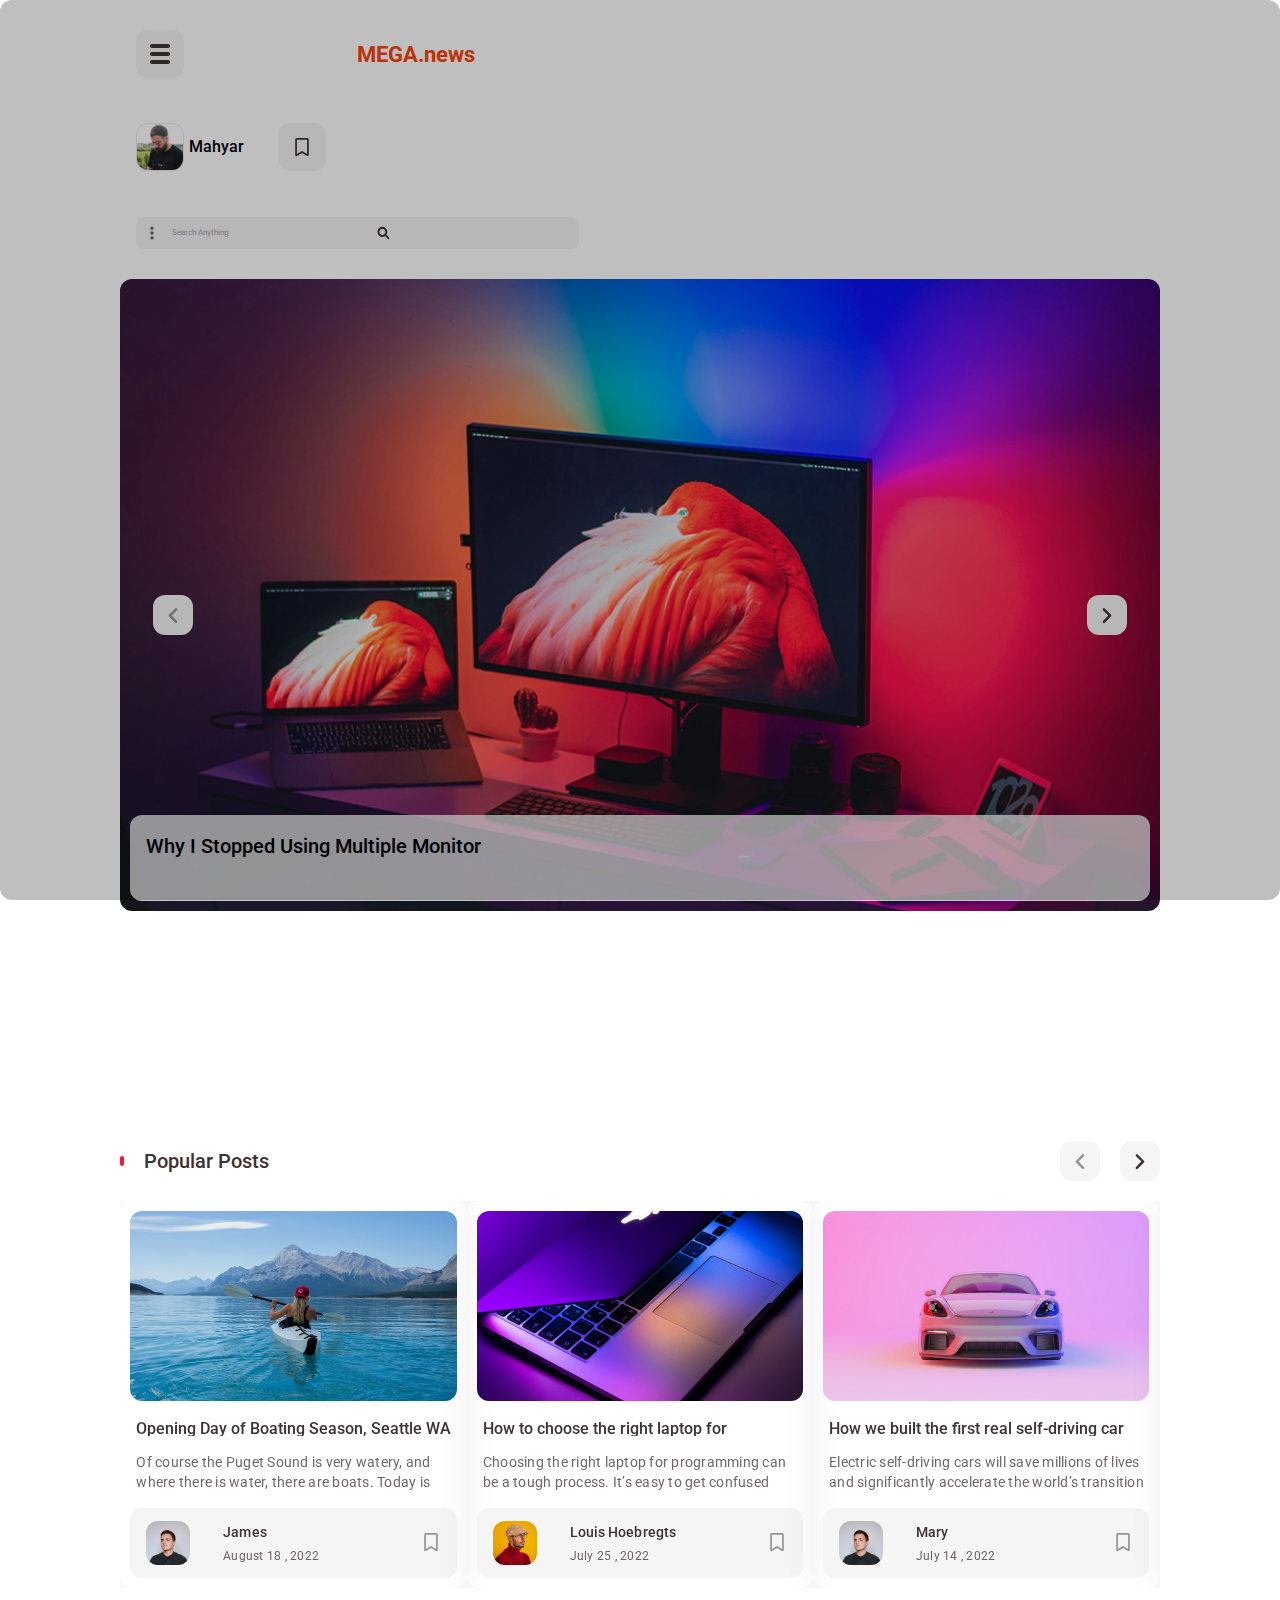
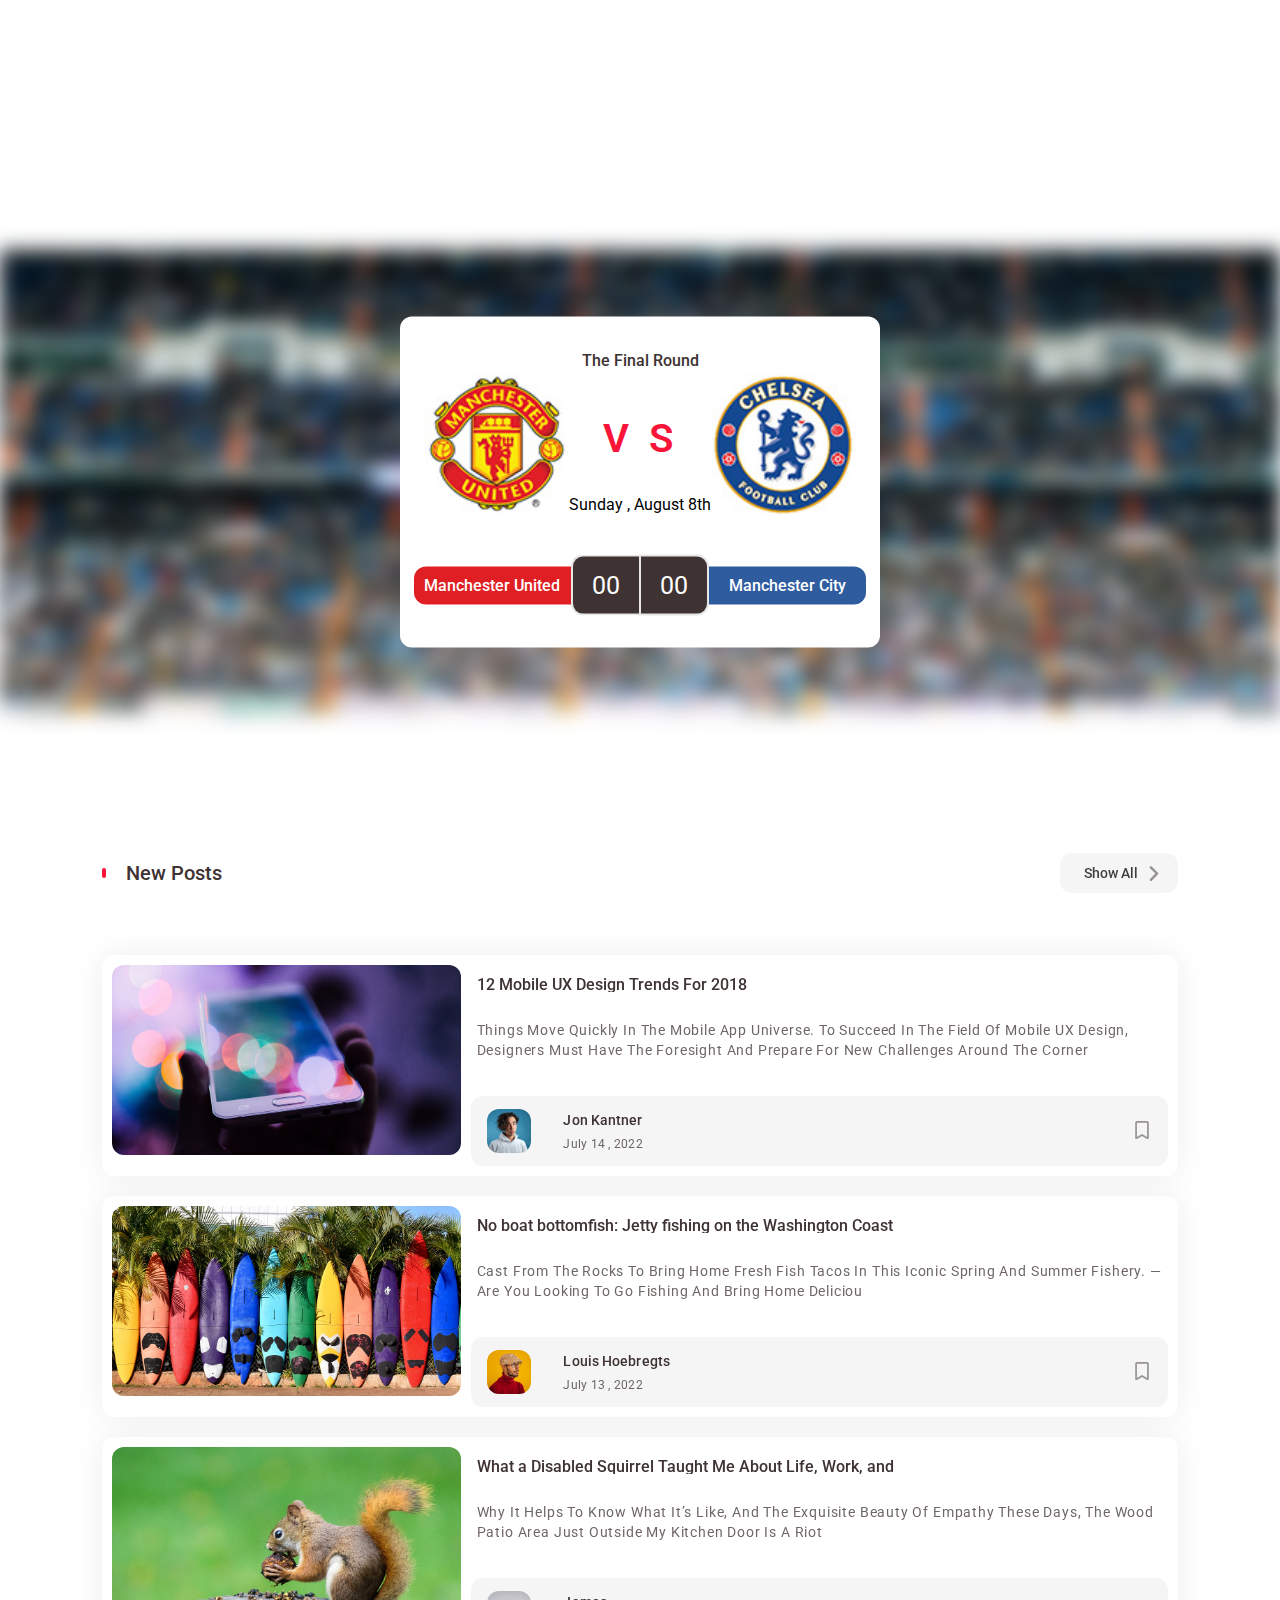
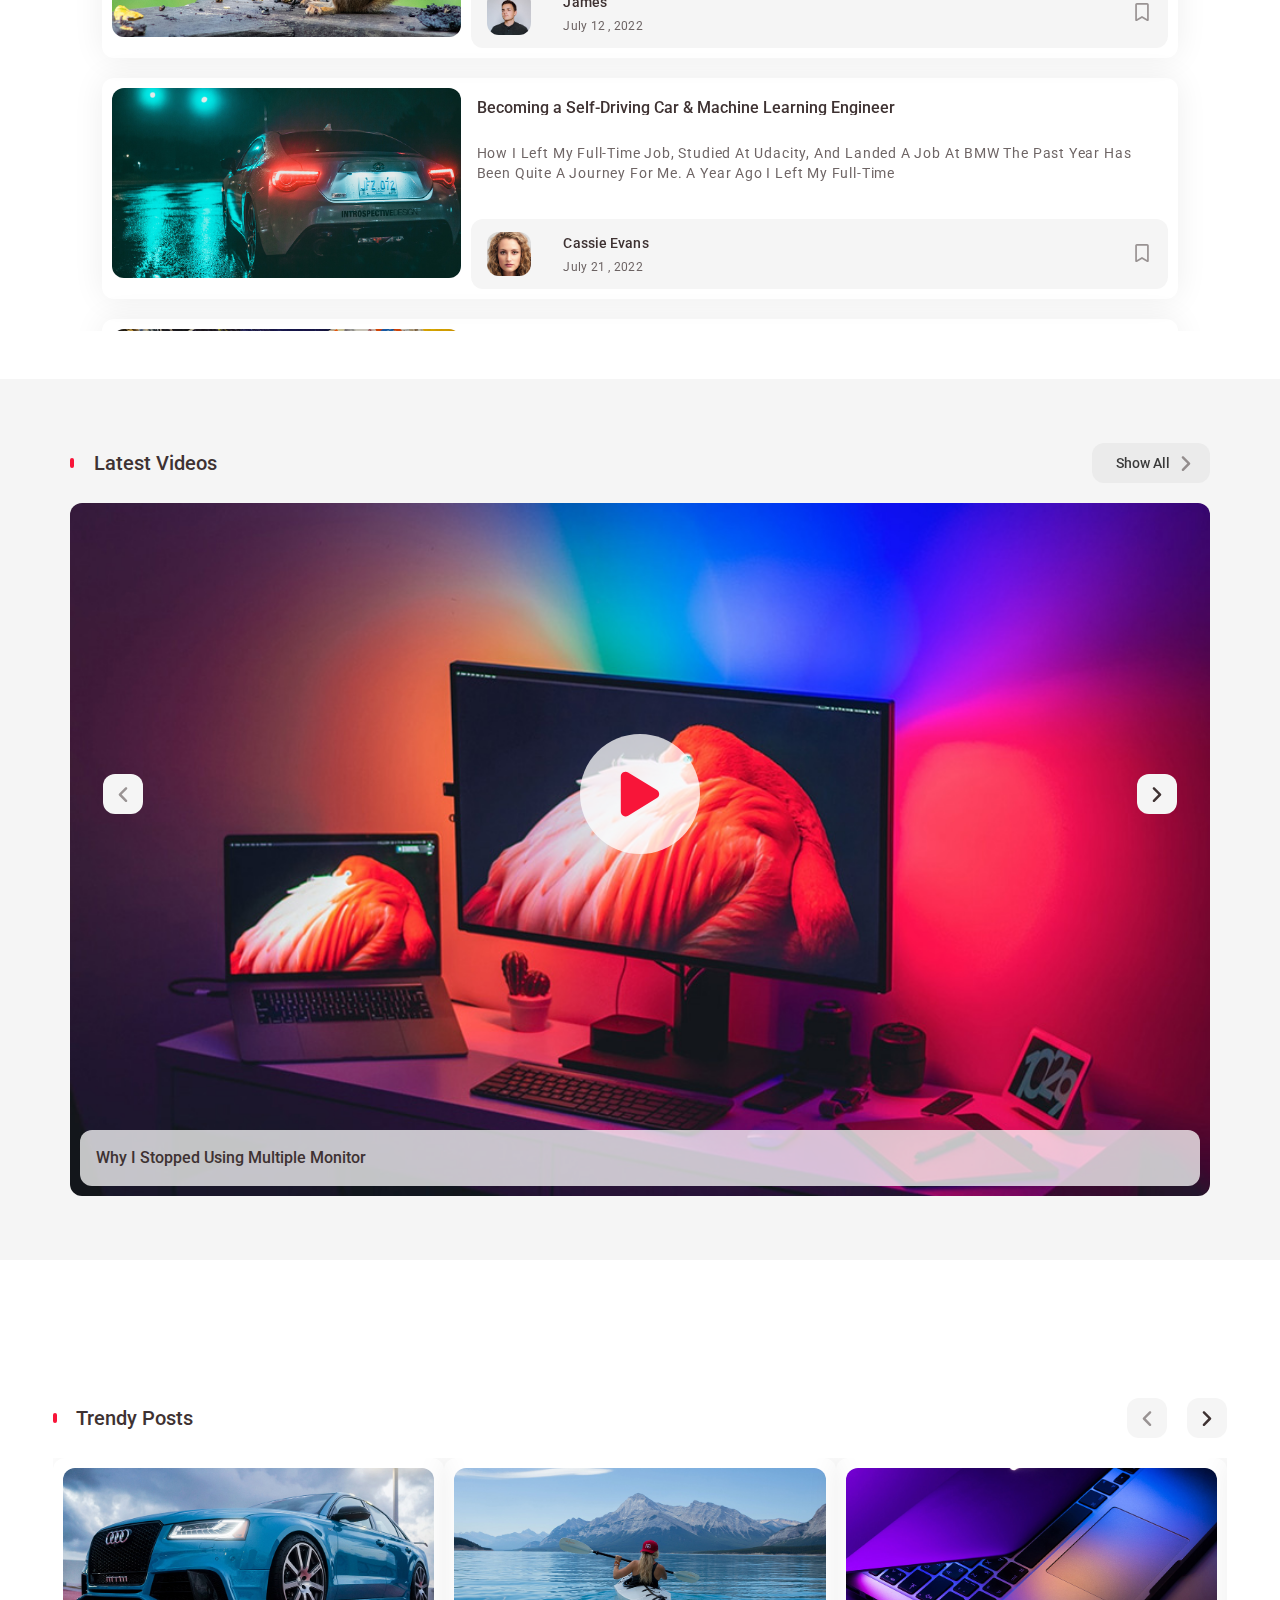
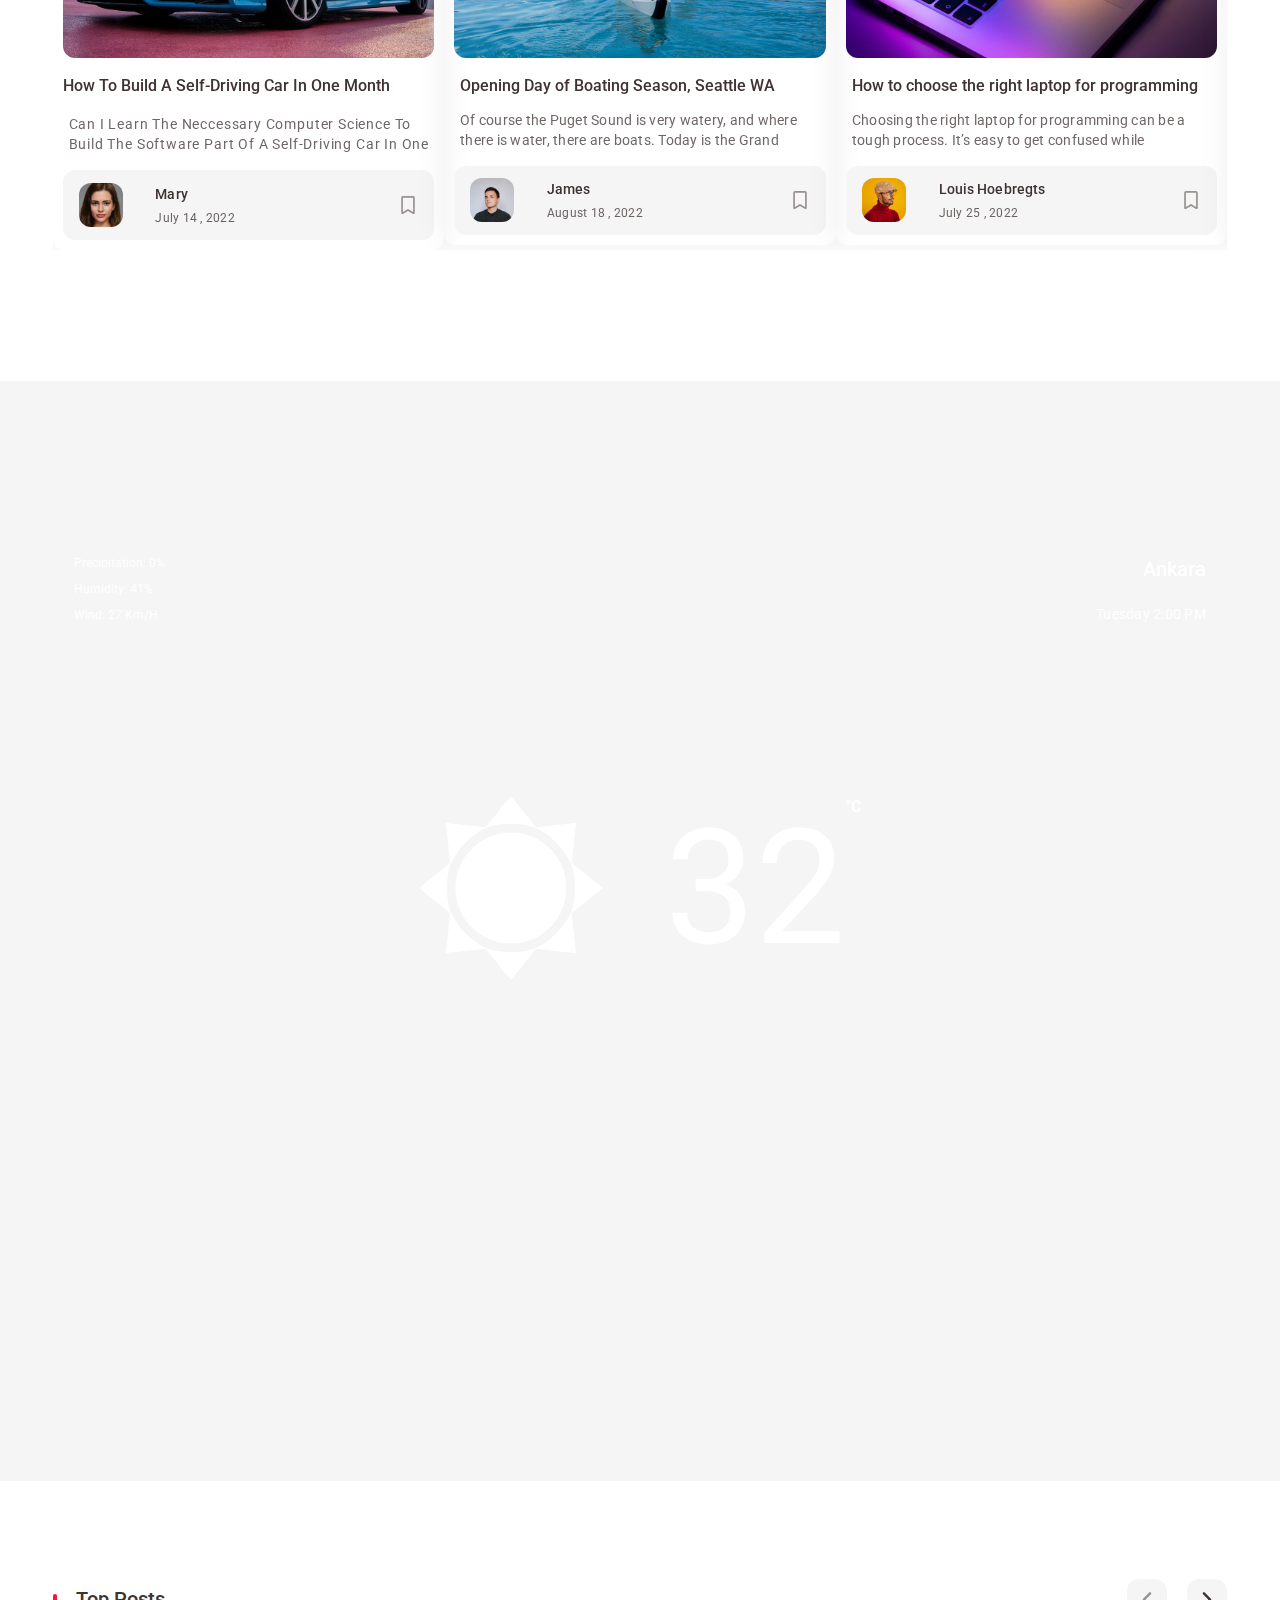
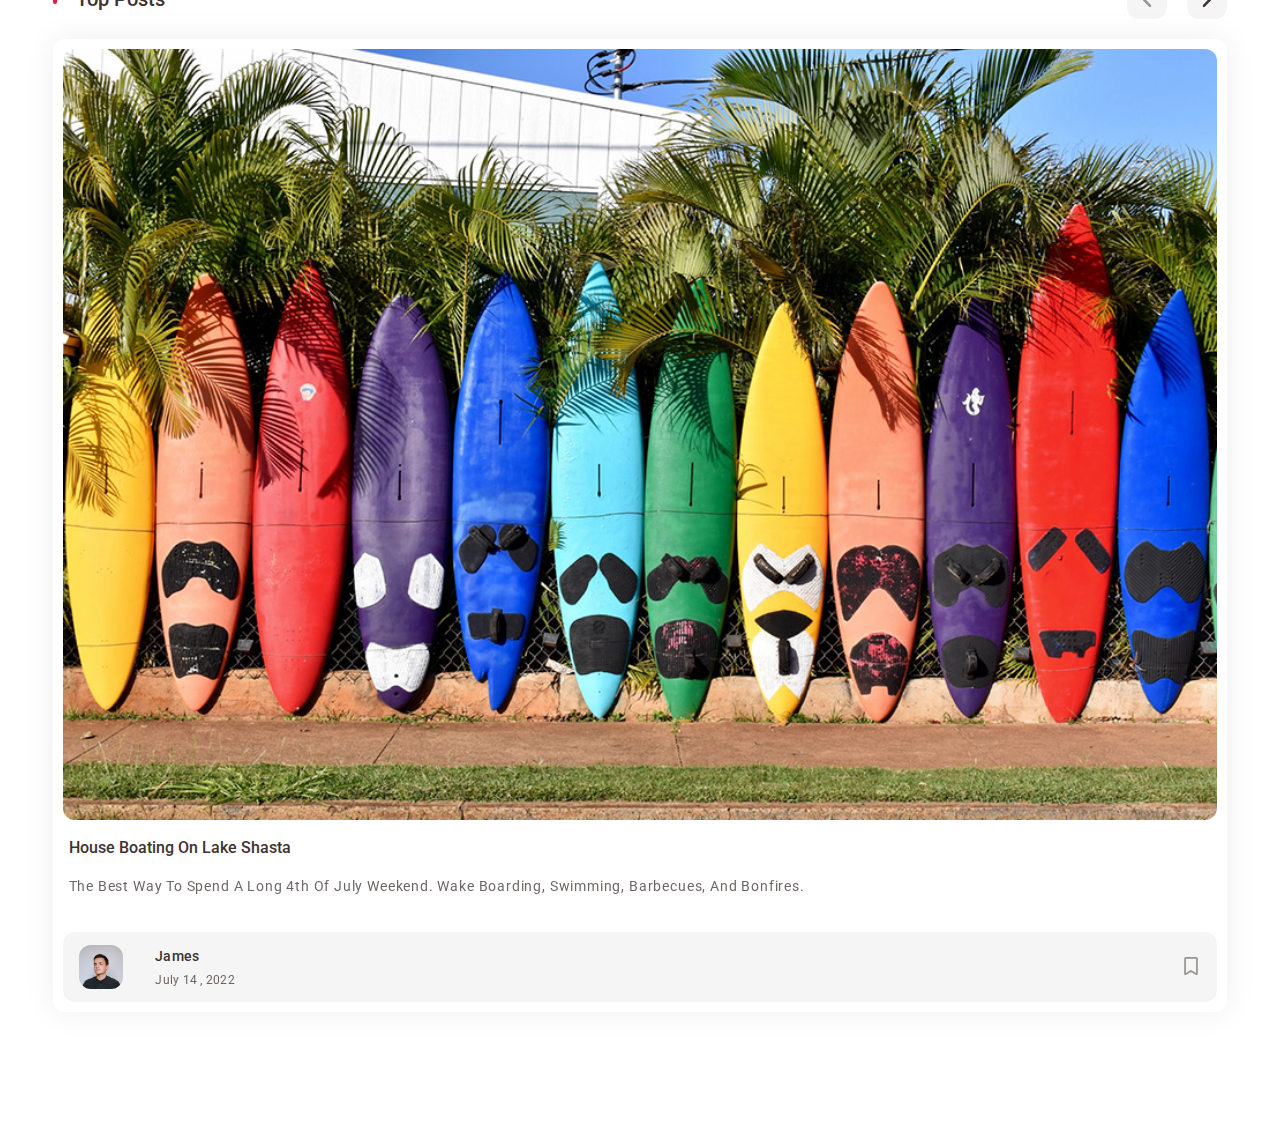
<file: pages/index.html>
<!DOCTYPE html>
<html lang="en">
  <head>
    <meta charset="UTF-8" />
    <meta name="viewport" content="width=device-width, initial-scale=1.0" />
    <title>MEGA.news</title>
    <link
      rel="stylesheet"
      href="https://cdn.jsdelivr.net/npm/swiper@11/swiper-bundle.min.css"
    />
    <link rel="stylesheet" href="../assets/css/style.css" />
    <link rel="stylesheet" href="../assets/css/main.css" />
  </head>
  <body class="font-main">
    <header
      class="mx-[4.103vw] mt-[11.538vw] mb-[7.692vw] sm:mx-[9.409vw] sm:mt-[2vw] sm:mb-[8.065vw] lg:mx-[10.625vw] lg:my-[2.344vw]"
    >
      <section class="flex items-center justify-between gap-[2.564vw]">
        <!-- logo and menu - left header -->
        <div
          class="flex items-center justify-between gap-[2.564vw] w-full lg:w-[34.583vw] lg:gap-[3.542vw] sm:flex-wrap"
        >
          <!-- hamburger button for mobile size -->
          <div
            class="flex flex-col items-center justify-center gap-1 rounded-xl p-3.5 h-12 cursor-pointer relative bg-btnGray"
            id="hamburger"
          >
            <span class="w-5 rounded-xl h-1 bg-dark duration-[0.4s]"></span>
            <span class="w-5 rounded-xl h-1 bg-dark duration-[0.4s]"></span>
            <span class="w-5 rounded-xl h-1 bg-dark duration-[0.4s]"></span>
          </div>
          <!-- logo -->
          <div class="hidden sm:block basis-1/2">
            <h1 class="font-bold text-logo text-[1.375rem]">MEGA.news</h1>
          </div>
          <!-- menu -->
          <nav class="hidden" id="navMenu">
            <ul
              class="lg:flex lg:items-center lg:justify-start lg:gap-[1.771vw]"
            >
              <li>
                <a class="font-medium text-[.833vw]" href="">Categories</a>
              </li>
              <li><a class="font-medium text-[.833vw]" href="">Pages</a></li>
              <li>
                <a
                  class="font-medium text-[.833vw]"
                  class="font-main"
                  href="contact.html"
                  >Contact Us</a
                >
              </li>
              <li>
                <a class="font-medium text-[.833vw]" class="" href="about.html"
                  >About Us</a
                >
              </li>
            </ul>
          </nav>

          <!-- right header -->

          <!-- navbar search box -->
          <form
            action=""
            method="get"
            class="navbar-searchbox w-full flex items-center gap-[1.25rem] lg:gap-[1.042vw] bg-btnGray px-[1rem] py-[.875rem] lg:px-[.729vw] lg:py-[.755vw] rounded-xl lg:rounded-[.625vw] sm:order-2"
          >
            <img
              class="option-btn w-[1.25rem] lg:w-[1.042vw]"
              src="../assets/images/svg-icons/option.svg"
              alt=""
            />
            <input
              class="bg-transparent w-full lg:w-[14.948vw] h-[.875rem] lg:h-[.729vw] text-[.75rem] lg:text-[.625vw]"
              placeholder="Search Anything"
              type="search"
              name="nav-search-box"
              id="nav-search-box"
            />
            <button type="submit">
              <img
                class="search-btn w-5 lg:w-[1.042vw]"
                src="../assets/images/svg-icons/search.svg"
                alt=""
              />
            </button>
          </form>

          <!-- user section -->
          <div class="hidden sm:flex items-center gap-[2.604vw]">
            <div class="flex items-center gap-[.417vw]">
              <div
                class="w-12 h-12 flex items-center justify-center overflow-hidden border-[1px] rounded-xl"
              >
                <img
                  src="../assets/images/avatar/14.jpg"
                  alt=""
                  class="w-full"
                />
              </div>
              <span class="font-medium text-[1rem]">Mahyar</span>
            </div>
            <div
              class="w-[3rem] h-[3rem] bg-btnGray flex items-center justify-center rounded-xl"
            >
              <img
                src="../assets/images/svg-icons/save-button.svg"
                alt=""
                class="w-[1.25rem]"
              />
            </div>
          </div>
        </div>
      </section>
    </header>
    <main class="font-serif flex flex-col">
      <!-- slider -->
      <section
        class="hidden sm:flex flex-col gap-[1.25rem] mb-[10.256vw] mx-[9.409vw] relative"
      >
        <!-- slider   -->

        <!-- image -->
        <div class="">
          <img
            src="../assets/images/technology/01.jpg"
            alt="sport image"
            class="rounded-xl w-full"
          />

          <!-- arrow section -->
          <div
            class="flex items-center justify-between absolute top-1/2 w-full px-[2.564vw]"
          >
            <div class="bg-btnGray p-[.75rem] rounded-xl">
              <img
                src="../assets/images/svg-icons/left-button.svg"
                alt=""
                class="1rem]"
              />
            </div>

            <div class="bg-btnGray p-[.75rem] rounded-xl">
              <img
                src="../assets/images/svg-icons/right-button.svg"
                alt1rem="w-[1rem]"
              />
            </div>
          </div>

          <!-- title -->
          <div
            class="flex items-start p-[1rem] pb-[2.5rem] absolute bottom-2.5 right-2.5 left-2.5 bg-play_btn_bg rounded-xl"
          >
            <h3 class="font-medium capitalize text-[1.25rem] text-black">
              why I stopped using multiple monitor
            </h3>
          </div>
        </div>
      </section>
      <!-- popular posts -->
      <section
        class="flex flex-col gap-[1.25rem] mx-[9.409vw] mt-[7.692vw] mb-[10.256vw]"
      >
        <!-- header-section -->
        <div class="flex items-center justify-between w-full">
          <!-- popular posts header title -->
          <div class="flex gap-[1.538vw]">
            <img
              src="../assets/images/svg-icons/Rectangle.svg"
              alt=""
              class="w-[.25rem]"
            />
            <h2 class="font-medium text-[1.25rem] text-dark">Popular Posts</h2>
          </div>
          <!-- arrow section -->
          <div class="flex items-center gap-[1.25rem]">
            <div class="bg-btnGray p-[.75rem] rounded-xl">
              <img
                src="../assets/images/svg-icons/left-button.svg"
                alt=""
                class="w-[1rem]"
              />
            </div>
            <div class="bg-btnGray p-[.75rem] rounded-xl">
              <img
                src="../assets/images/svg-icons/right-button.svg"
                alt=""
                class="w-[1rem]"
              />
            </div>
          </div>
        </div>

        <!-- post cards -->
        <div class="swiper popular-posts relative">
          <div class="swiper-wrapper">
            <!-- item 01 -->
            <div
              class="swiper-slide shadow-[0_0_32px_rgba(0,0,0,.07)] p-[.625rem] rounded-xl"
            >
              <!-- image -->
              <div class="h-[11.625rem] sm:h-[12.5rem] lg:h-[11.875rem]">
                <img
                  src="../assets/images/sport/05.jpg"
                  alt="sport image"
                  class="rounded-xl w-full main-img"
                />
              </div>

              <!-- title -->
              <div class="py-[1rem] pl-[.375rem] pr-[.25rem]">
                <h3
                  class="font-medium text-[1rem] h-[1.2rem] overflow-hidden text-dark"
                >
                  Opening Day of Boating Season, Seattle WA
                </h3>
              </div>

              <!-- Explanation -->
              <div class="pb-[1rem] pl-[.375rem] pr-[.25rem]">
                <p
                  class="font-normal text-dark text-[.875rem] opacity-75 leading-[1.25rem] tracking-[.25px] overflow-hidden h-[2.5rem]"
                >
                  Of course the Puget Sound is very watery, and where there is
                  water, there are boats. Today is the Grand Opening of Boating
                  Season when traffic gets stalled in the University District
                  (UW) while the Montlake Bridge
                </p>
              </div>

              <!-- info -->
              <div
                class="flex justify-between items-center px-[1rem] py-[0.81rem] rounded-xl bg-btnGray"
              >
                <div class="flex gap-[2.564vw]">
                  <div class="w-[2.75rem]">
                    <img
                      src="../assets/images/avatar/12.jpg"
                      alt="avatar 12"
                      class="w-full rounded-xl"
                    />
                  </div>
                  <div class="flex flex-col justify-between">
                    <h4
                      class="font-medium text-[.875rem] leading-[1.375rem] tracking-[.1px] text-dark"
                    >
                      James
                    </h4>
                    <p
                      class="font-normal text-[.75rem] leading-[1.125rem] tracking-[.25px] text-dark opacity-75"
                    >
                      August 18 , 2022
                    </p>
                  </div>
                </div>
                <div>
                  <img
                    src="../assets/images/svg-icons/save-button.svg"
                    alt=""
                    class="opacity-50 w-[1.25rem]"
                  />
                </div>
              </div>
            </div>
            <!-- item 02 -->
            <div
              class="swiper-slide shadow-[0_0_32px_rgba(0,0,0,.07)] p-[.625rem] rounded-xl"
            >
              <!-- image -->
              <div class="h-[11.625rem] sm:h-[12.5rem] lg:h-[11.875rem]">
                <img
                  src="../assets/images/technology/07.jpg"
                  alt="sport image"
                  class="rounded-xl w-full main-img"
                />
              </div>

              <!-- title -->
              <div class="py-[1rem] pl-[.375rem] pr-[.25rem]">
                <h3
                  class="font-medium text-[1rem] h-[1.2rem] overflow-hidden text-dark"
                >
                  How to choose the right laptop for programming
                </h3>
              </div>

              <!-- Explanation -->
              <div class="pb-[1rem] pl-[.375rem] pr-[.25rem]">
                <p
                  class="font-normal text-dark text-[.875rem] opacity-75 leading-[1.25rem] tracking-[.25px] overflow-hidden h-[2.5rem]"
                >
                  Choosing the right laptop for programming can be a tough
                  process. It’s easy to get confused while researching the
                  various options. There are many different laptop models out
                  there, each with a different set of trade-offs
                </p>
              </div>

              <!-- info -->
              <div
                class="flex justify-between items-center px-[1rem] py-[0.81rem] rounded-xl bg-btnGray"
              >
                <div class="flex gap-[2.564vw]">
                  <div class="w-[2.75rem]">
                    <img
                      src="../assets/images/avatar/01.jpg"
                      alt="avatar 12"
                      class="w-full rounded-xl"
                    />
                  </div>
                  <div class="flex flex-col justify-between">
                    <h4
                      class="font-medium text-[.875rem] leading-[1.375rem] tracking-[.1px] text-dark"
                    >
                      Louis Hoebregts
                    </h4>
                    <p
                      class="font-normal text-[.75rem] leading-[1.125rem] tracking-[.25px] text-dark opacity-75"
                    >
                      July 25 , 2022
                    </p>
                  </div>
                </div>
                <div>
                  <img
                    src="../assets/images/svg-icons/save-button.svg"
                    alt=""
                    class="opacity-50 w-[1.25rem]"
                  />
                </div>
              </div>
            </div>
            <!-- item 03 -->
            <div
              class="swiper-slide shadow-[0_0_32px_rgba(0,0,0,.07)] p-[.625rem] rounded-xl"
            >
              <!-- image -->
              <div class="h-[11.625rem] sm:h-[12.5rem] lg:h-[11.875rem]">
                <img
                  src="../assets/images/car/02.jpg"
                  alt="sport image"
                  class="rounded-xl w-full main-img"
                />
              </div>

              <!-- title -->
              <div class="py-[1rem] pl-[.375rem] pr-[.25rem]">
                <h3
                  class="font-medium text-[1rem] h-[1.2rem] overflow-hidden text-dark"
                >
                  How we built the first real self-driving car
                </h3>
              </div>

              <!-- Explanation -->
              <div class="pb-[1rem] pl-[.375rem] pr-[.25rem]">
                <p
                  class="font-normal text-dark text-[.875rem] opacity-75 leading-[1.25rem] tracking-[.25px] overflow-hidden h-[2.5rem]"
                >
                  Electric self-driving cars will save millions of lives and
                  significantly accelerate the world’s transition to sustainable
                  energy, but only when
                </p>
              </div>

              <!-- info -->
              <div
                class="flex justify-between items-center px-[1rem] py-[0.81rem] rounded-xl bg-btnGray"
              >
                <div class="flex gap-[2.564vw]">
                  <div class="w-[2.75rem]">
                    <img
                      src="../assets/images/avatar/12.jpg"
                      alt="avatar 12"
                      class="w-full rounded-xl"
                    />
                  </div>
                  <div class="flex flex-col justify-between">
                    <h4
                      class="font-medium text-[.875rem] leading-[1.375rem] tracking-[.1px] text-dark"
                    >
                      Mary
                    </h4>
                    <p
                      class="font-normal text-[.75rem] leading-[1.125rem] tracking-[.25px] text-dark opacity-75"
                    >
                      July 14 , 2022
                    </p>
                  </div>
                </div>
                <div>
                  <img
                    src="../assets/images/svg-icons/save-button.svg"
                    alt=""
                    class="opacity-50 w-[1.25rem]"
                  />
                </div>
              </div>
            </div>
            <!-- item 04 -->
            <div
              class="swiper-slide shadow-[0_0_32px_rgba(0,0,0,.07)] p-[.625rem] rounded-xl"
            >
              <!-- image -->
              <div class="h-[11.625rem] sm:h-[12.5rem] lg:h-[11.875rem]">
                <img
                  src="../assets/images/food/07.jpg"
                  alt="sport image"
                  class="rounded-xl w-full main-img"
                />
              </div>

              <!-- title -->
              <div class="py-[1rem] pl-[.375rem] pr-[.25rem]">
                <h3
                  class="font-medium text-[1rem] h-[1.2rem] overflow-hidden text-dark"
                >
                  How to Persuade Your Parents to Buy Fast Food
                </h3>
              </div>

              <!-- Explanation -->
              <div class="pb-[1rem] pl-[.375rem] pr-[.25rem]">
                <p
                  class="font-normal text-dark text-[.875rem] opacity-75 leading-[1.25rem] tracking-[.25px] overflow-hidden h-[2.5rem]"
                >
                  Parents often don’t want to buy fast food. They may be worried
                  that it’s too expensive, unhealthy, or not worth the effort
                  and time.
                </p>
              </div>

              <!-- info -->
              <div
                class="flex justify-between items-center px-[1rem] py-[0.81rem] rounded-xl bg-btnGray"
              >
                <div class="flex gap-[2.564vw]">
                  <div class="w-[2.75rem]">
                    <img
                      src="../assets/images/avatar/12.jpg"
                      alt="avatar 12"
                      class="w-full rounded-xl"
                    />
                  </div>
                  <div class="flex flex-col justify-between">
                    <h4
                      class="font-medium text-[.875rem] leading-[1.375rem] tracking-[.1px] text-dark"
                    >
                      Jon Kantner
                    </h4>
                    <p
                      class="font-normal text-[.75rem] leading-[1.125rem] tracking-[.25px] text-dark opacity-75"
                    >
                      May 10 , 2022
                    </p>
                  </div>
                </div>
                <div>
                  <img
                    src="../assets/images/svg-icons/save-button.svg"
                    alt=""
                    class="opacity-50 w-[1.25rem]"
                  />
                </div>
              </div>
            </div>
            <!-- item 05 -->
            <div
              class="swiper-slide shadow-[0_0_32px_rgba(0,0,0,.07)] p-[.625rem] rounded-xl"
            >
              <!-- image -->
              <div class="h-[11.625rem] sm:h-[12.5rem] lg:h-[11.875rem]">
                <img
                  src="../assets/images/car/01.jpg"
                  alt="sport image"
                  class="rounded-xl w-full main-img"
                />
              </div>

              <!-- title -->
              <div class="py-[1rem] pl-[.375rem] pr-[.25rem]">
                <h3
                  class="font-medium text-[1rem] h-[1.2rem] overflow-hidden text-dark"
                >
                  Becoming a Self-Driving Car & Machine Learning Engineer
                </h3>
              </div>

              <!-- Explanation -->
              <div class="pb-[1rem] pl-[.375rem] pr-[.25rem]">
                <p
                  class="font-normal text-dark text-[.875rem] opacity-75 leading-[1.25rem] tracking-[.25px] overflow-hidden h-[2.5rem]"
                >
                  How I left my full-time job, studied at Udacity, and landed a
                  job at BMW The past year has been quite a journey for me. A
                  year ago I left my full-time
                </p>
              </div>

              <!-- info -->
              <div
                class="flex justify-between items-center px-[1rem] py-[0.81rem] rounded-xl bg-btnGray"
              >
                <div class="flex gap-[2.564vw]">
                  <div class="w-[2.75rem]">
                    <img
                      src="../assets/images/avatar/12.jpg"
                      alt="avatar 12"
                      class="w-full rounded-xl"
                    />
                  </div>
                  <div class="flex flex-col justify-between">
                    <h4
                      class="font-medium text-[.875rem] leading-[1.375rem] tracking-[.1px] text-dark"
                    >
                      Cassie Evans
                    </h4>
                    <p
                      class="font-normal text-[.75rem] leading-[1.125rem] tracking-[.25px] text-dark opacity-75"
                    >
                      July 12 , 2022
                    </p>
                  </div>
                </div>
                <div>
                  <img
                    src="../assets/images/svg-icons/save-button.svg"
                    alt=""
                    class="opacity-50 w-[1.25rem]"
                  />
                </div>
              </div>
            </div>
            <!-- item 06 -->
            <div
              class="swiper-slide shadow-[0_0_32px_rgba(0,0,0,.07)] p-[.625rem] rounded-xl"
            >
              <!-- image -->
              <div class="h-[11.625rem] sm:h-[12.5rem] lg:h-[11.875rem]">
                <img
                  src="../assets/images/abstract/06.jpg"
                  alt="sport image"
                  class="rounded-xl w-full main-img"
                />
              </div>

              <!-- title -->
              <div class="py-[1rem] pl-[.375rem] pr-[.25rem]">
                <h3
                  class="font-medium text-[1rem] h-[1.2rem] overflow-hidden text-dark"
                >
                  How to Become a Master Designer
                </h3>
              </div>

              <!-- Explanation -->
              <div class="pb-[1rem] pl-[.375rem] pr-[.25rem]">
                <p
                  class="font-normal text-dark text-[.875rem] opacity-75 leading-[1.25rem] tracking-[.25px] overflow-hidden h-[2.5rem]"
                >
                  Many outsiders believe that designers are unicorns, gifted or
                  special in some way. We have an innate ability to create
                  gorgeous interfaces, a natural talent for matching
                  complementary colors, an unexplainable intuition…
                </p>
              </div>

              <!-- info -->
              <div
                class="flex justify-between items-center px-[1rem] py-[0.81rem] rounded-xl bg-btnGray"
              >
                <div class="flex gap-[2.564vw]">
                  <div class="w-[2.75rem]">
                    <img
                      src="../assets/images/avatar/12.jpg"
                      alt="avatar 12"
                      class="w-full rounded-xl"
                    />
                  </div>
                  <div class="flex flex-col justify-between">
                    <h4
                      class="font-medium text-[.875rem] leading-[1.375rem] tracking-[.1px] text-dark"
                    >
                      Linda
                    </h4>
                    <p
                      class="font-normal text-[.75rem] leading-[1.125rem] tracking-[.25px] text-dark opacity-75"
                    >
                      July 10 , 2022
                    </p>
                  </div>
                </div>
                <div>
                  <img
                    src="../assets/images/svg-icons/save-button.svg"
                    alt=""
                    class="opacity-50 w-[1.25rem]"
                  />
                </div>
              </div>
            </div>
          </div>
          <div class="absolute h-[90%] w-1/4"></div>
        </div>
      </section>

      <!-- sports widget -->
      <section>
        <!-- calender -->
        <div
          class="widget-container mt-[10.256vw] mb-[8.462vw] px-[4.103vw] py-[7.692vw] sm:h-[464px]"
        >
          <mask class="widget-frame">
            <polygon
              fill="#ffffff"
              points="0 0,100% 0, 100% 100%, 0 100%"
            ></polygon>
          </mask>
          <div class="bg-sportWidget widget-bg bg-no-repeat"></div>
          <div
            class="flex flex-col z-10 relative bg-white px-[6.154vw] py-[8.718vw] rounded-xl sm:hidden"
          >
            <table class="text-[1rem]">
              <tr class="h-[8.669vw]">
                <td colspan="7"><h3 class="font-medium">Jan 2022</h3></td>
              </tr>
              <tr class="h-[8.669vw]">
                <td class="text-center font-medium">Su</td>
                <td class="text-center font-medium">Mo</td>
                <td class="text-center font-medium">Tu</td>
                <td class="text-center font-medium">We</td>
                <td class="text-center font-medium">Th</td>
                <td class="text-center font-medium">Fr</td>
                <td class="text-center font-medium">Sa</td>
              </tr>
              <tr class="h-[8.669vw]">
                <td class="text-center font-medium">26</td>
                <td class="text-center font-medium">27</td>
                <td class="text-center font-medium">
                  <img
                    src="../assets/images/team/01.jpg"
                    alt=""
                    class="w-[4.844vw] m-auto"
                  />
                </td>
                <td class="text-center font-medium">29</td>
                <td class="text-center font-medium">30</td>
                <td class="text-center font-medium">31</td>
                <td class="text-center font-medium">1</td>
              </tr>
              <tr class="h-[8.669vw]">
                <td class="text-center font-medium">
                  <img
                    src="../assets/images/team/08.jpg"
                    alt=""
                    class="w-[4.844vw] m-auto"
                  />
                </td>
                <td class="text-center font-medium">3</td>
                <td class="text-center font-medium">4</td>
                <td class="text-center font-medium">5</td>
                <td class="text-center font-medium">6</td>
                <td class="text-center font-medium">7</td>
                <td class="text-center font-medium">8</td>
              </tr>
              <tr class="h-[8.669vw]">
                <td class="text-center font-medium">9</td>
                <td class="text-center font-medium">10</td>
                <td class="text-center font-medium">11</td>
                <td class="text-center font-medium">12</td>
                <td class="text-center font-medium">13</td>
                <td class="text-center font-medium">
                  <img
                    src="../assets/images/team/05.jpg"
                    alt=""
                    class="w-[4.844vw] m-auto"
                  />
                </td>
                <td class="text-center font-medium">15</td>
              </tr>
              <tr class="h-[8.669vw]">
                <td class="text-center font-medium">16</td>
                <td class="text-center font-medium">17</td>
                <td class="text-center font-medium">
                  <img
                    src="../assets/images/team/04.jpg"
                    alt=""
                    class="w-[4.844vw] m-auto"
                  />
                </td>
                <td class="text-center font-medium">19</td>
                <td class="text-center font-medium">20</td>
                <td class="text-center font-medium">21</td>
                <td class="text-center font-medium">22</td>
              </tr>
              <tr class="h-[8.669vw]">
                <td class="text-center font-medium">23</td>
                <td class="text-center font-medium">24</td>
                <td class="text-center font-medium">25</td>
                <td class="text-center font-medium">26</td>
                <td class="text-center font-medium">27</td>
                <td class="text-center font-medium">28</td>
                <td class="text-center font-medium">29</td>
              </tr>
              <tr class="h-[8.669vw]">
                <td class="text-center font-medium">30</td>
                <td class="text-center font-medium">
                  <img
                    src="../assets/images/team/02.jpg"
                    alt=""
                    class="w-[4.844vw] m-auto"
                  />
                </td>
                <td class="text-center font-medium">1</td>
                <td class="text-center font-medium">2</td>
                <td class="text-center font-medium">3</td>
                <td class="text-center font-medium">
                  <img
                    src="../assets/images/team/03.jpg"
                    alt=""
                    class="w-[4.844vw] m-auto"
                  />
                </td>
                <td class="text-center font-medium">5</td>
              </tr>
            </table>
          </div>

          <!-- resualt section -->
          <div
            class="hidden sm:flex flex-col items-center absolute z-10 top-1/2 left-1/2 translate-x-[-50%] translate-y-[-50%] bg-white rounded-xl w-[30rem] px-[1rem] py-[2rem]"
          >
            <!-- title -->
            <div>
              <span class="capitalize font-medium text-[1rem] text-dark"
                >the final round</span
              >
            </div>

            <!-- team flag -->
            <div class="flex justify-between items-end">
              <div class="w-[9rem]">
                <img
                  src="../assets/images/team/08.jpg"
                  alt="man united"
                  class="w-full"
                />
              </div>
              <div class="flex flex-col items-center justify-end gap-[1.5rem]">
                <p
                  class="capitalize text-[#F81539] font-semibold text-[2.5rem] tracking-[5px]"
                >
                  v s
                </p>
                <p class="capitalize">sunday , august 8th</p>
              </div>
              <div class="w-[9rem]">
                <img
                  src="../assets/images/team/06.jpg"
                  alt="manchester city"
                  class="w-full"
                />
              </div>
            </div>

            <!-- match resualt -->
            <div
              class="flex items-center justify-center mt-[2.375rem] text-white"
            >
              <div
                class="w-[9.8rem] h-[2.375rem] flex bg-[#df1f23] items-center justify-center rounded-l-xl"
              >
                <p class="capitalize font-medium text-[1rem]">
                  Manchester United
                </p>
              </div>
              <div
                class="border-[#E6E6E6] border-2 rounded-l-xl border-r-0 bg-dark"
              >
                <p
                  class="px-[1.2rem] py-[.87rem] leading-[29px] text-[1.56rem]"
                >
                  00
                </p>
              </div>
              <div class="border-[#E6E6E6] border-2 rounded-r-xl bg-dark">
                <p
                  class="px-[1.2rem] py-[.87rem] leading-[29px] text-[1.56rem]"
                >
                  00
                </p>
              </div>
              <div
                class="w-[9.8rem] h-[2.375rem] flex bg-[#2F5C9F] items-center justify-center rounded-r-xl"
              >
                <p class="capitalize font-medium text-[1rem]">
                  manchester city
                </p>
              </div>
            </div>
          </div>
        </div>
      </section>

      <!-- new posts -->
      <section
        class="flex flex-col gap-[1.25rem] sm:gap-[1.875rem] mx-[1rem] mt-[1.875rem] sm:mx-[4.375rem]"
      >
        <!-- header-section -->
        <div class="flex items-center justify-between w-full sm:px-[2rem]">
          <!-- new posts header title -->
          <div class="flex gap-[1.538vw]">
            <img
              src="../assets/images/svg-icons/Rectangle.svg"
              alt=""
              class="w-[.25rem]"
            />
            <h2 class="font-medium text-[1.25rem] text-dark">New Posts</h2>
          </div>
          <!-- arrow section -->
          <div class="flex items-center gap-[1.25rem] sm:hidden">
            <div class="bg-btnGray p-[.75rem] rounded-xl">
              <img
                src="../assets/images/svg-icons/left-button.svg"
                alt=""
                class="w-[1rem]"
              />
            </div>
            <div class="bg-btnGray p-[.75rem] rounded-xl">
              <img
                src="../assets/images/svg-icons/right-button.svg"
                alt=""
                class="w-[1rem]"
              />
            </div>
          </div>
          <!-- button section -->
          <div class="hidden sm:block">
            <button
              class="flex items-center gap-[.5rem] py-[.625rem] pr-[1rem] pl-[1.5rem] rounded-xl bg-dark5"
              type="button"
            >
              <span
                class="opacity-75 leading-[1.25rem] text-[.875rem] font-medium"
                >Show All</span
              >
              <img
                src="../assets/images/svg-icons/right-button.svg"
                alt=""
                class="opacity-50 w-[1rem]"
              />
            </button>
          </div>
        </div>

        <!-- post cards -->
        <div class="swiper new-posts sm:p-[2rem]">
          <div class="swiper-wrapper">
            <!-- item 01 -->
            <div
              class="swiper-slide shadow-[0_0_32px_rgba(0,0,0,.07)] p-[.625rem] rounded-xl flex flex-col sm:flex-row flex-nowrap sm:gap-[.625rem] sm:h-auto"
            >
              <!-- image -->
              <div class="sm:flex-[1] h-[11.625rem] sm:h-[11.875rem]">
                <img
                  src="../assets/images/technology/04.jpg"
                  alt="sport image"
                  class="rounded-xl w-full main-img"
                />
              </div>

              <!-- content -->
              <div class="flex-[2] flex flex-col justify-between">
                <!-- title -->
                <div class="py-[.5rem] pl-[.375rem] pr-[.25rem]">
                  <h3
                    class="font-medium text-[1rem] text-dark w-[34.5vw] overflow-hidden h-[19px]"
                  >
                    12 Mobile UX Design Trends For 2018
                  </h3>
                </div>

                <!-- Explanation -->
                <div class="pb-[1rem] pl-[.375rem] pr-[.25rem]">
                  <p
                    class="font-normal text-dark text-[.875rem] opacity-75 leading-[1.25rem] tracking-[.064vw] capitalize overflow-hidden h-[2.5rem]"
                  >
                    Things move quickly in the mobile app universe. To succeed
                    in the field of mobile UX design, designers must have the
                    foresight and prepare for new challenges around the corner
                  </p>
                </div>

                <!-- info -->
                <div
                  class="flex justify-between items-center px-[1rem] py-[0.81rem] rounded-xl bg-btnGray"
                >
                  <div class="flex gap-[2.564vw]">
                    <div class="w-[2.75rem]">
                      <img
                        src="../assets/images/avatar/10.jpg"
                        alt="avatar 12"
                        class="w-full rounded-xl"
                      />
                    </div>
                    <div class="flex flex-col justify-between">
                      <h4
                        class="font-medium text-[.875rem] leading-[1.375rem] tracking-[.1px] text-dark"
                      >
                        Jon Kantner
                      </h4>
                      <p
                        class="font-normal text-[.75rem] leading-[1.125rem] tracking-[.25px] text-dark opacity-75"
                      >
                        July 14 , 2022
                      </p>
                    </div>
                  </div>
                  <div>
                    <img
                      src="../assets/images/svg-icons/save-button.svg"
                      alt=""
                      class="opacity-50 w-[1.25rem]"
                    />
                  </div>
                </div>
              </div>
            </div>
            <!-- item 02 -->
            <div
              class="swiper-slide shadow-[0_0_32px_rgba(0,0,0,.07)] p-[.625rem] rounded-xl flex flex-col sm:flex-row flex-nowrap sm:gap-[.625rem] sm:h-auto"
            >
              <!-- image -->
              <div class="sm:flex-[1] h-[11.625rem] sm:h-[11.875rem]">
                <img
                  src="../assets/images/sport/01.jpg"
                  alt="sport image"
                  class="rounded-xl w-full main-img"
                />
              </div>

              <!-- content -->
              <div class="flex-[2] flex flex-col justify-between">
                <!-- title -->
                <div class="py-[.5rem] pl-[.375rem] pr-[.25rem]">
                  <h3
                    class="font-medium text-[1rem] text-dark w-[34.5vw] overflow-hidden h-[19px]"
                  >
                    No boat bottomfish: Jetty fishing on the Washington Coast
                  </h3>
                </div>

                <!-- Explanation -->
                <div class="pb-[1rem] pl-[.375rem] pr-[.25rem]">
                  <p
                    class="font-normal text-dark text-[.875rem] opacity-75 leading-[1.25rem] tracking-[.064vw] capitalize overflow-hidden h-[2.5rem]"
                  >
                    Cast from the rocks to bring home fresh fish tacos in this
                    iconic spring and summer fishery. — Are you looking to go
                    fishing and bring home deliciou
                  </p>
                </div>

                <!-- info -->
                <div
                  class="flex justify-between items-center px-[1rem] py-[0.81rem] rounded-xl bg-btnGray"
                >
                  <div class="flex gap-[2.564vw]">
                    <div class="w-[2.75rem]">
                      <img
                        src="../assets/images/avatar/01.jpg"
                        alt="avatar 12"
                        class="w-full rounded-xl"
                      />
                    </div>
                    <div class="flex flex-col justify-between">
                      <h4
                        class="font-medium text-[.875rem] leading-[1.375rem] tracking-[.1px] text-dark"
                      >
                        Louis Hoebregts
                      </h4>
                      <p
                        class="font-normal text-[.75rem] leading-[1.125rem] tracking-[.25px] text-dark opacity-75"
                      >
                        July 13 , 2022
                      </p>
                    </div>
                  </div>
                  <div>
                    <img
                      src="../assets/images/svg-icons/save-button.svg"
                      alt=""
                      class="opacity-50 w-[1.25rem]"
                    />
                  </div>
                </div>
              </div>
            </div>
            <!-- item 03 -->
            <div
              class="swiper-slide shadow-[0_0_32px_rgba(0,0,0,.07)] p-[.625rem] rounded-xl flex flex-col sm:flex-row flex-nowrap sm:gap-[.625rem] sm:h-auto"
            >
              <!-- image -->
              <div class="sm:flex-[1] h-[11.625rem] sm:h-[11.875rem]">
                <img
                  src="../assets/images/animal/03.jpg"
                  alt="sport image"
                  class="rounded-xl w-full main-img"
                />
              </div>

              <!-- content -->
              <div class="flex-[2] flex flex-col justify-between">
                <!-- title -->
                <div class="py-[.5rem] pl-[.375rem] pr-[.25rem]">
                  <h3
                    class="font-medium text-[1rem] text-dark w-[34.5vw] overflow-hidden h-[19px]"
                  >
                    What a Disabled Squirrel Taught Me About Life, Work, and
                    Love
                  </h3>
                </div>

                <!-- Explanation -->
                <div class="pb-[1rem] pl-[.375rem] pr-[.25rem]">
                  <p
                    class="font-normal text-dark text-[.875rem] opacity-75 leading-[1.25rem] tracking-[.064vw] capitalize overflow-hidden h-[2.5rem]"
                  >
                    Why it helps to know what it’s like, and the exquisite
                    beauty of empathy These days, the wood patio area just
                    outside my kitchen door is a riot
                  </p>
                </div>

                <!-- info -->
                <div
                  class="flex justify-between items-center px-[1rem] py-[0.81rem] rounded-xl bg-btnGray"
                >
                  <div class="flex gap-[2.564vw]">
                    <div class="w-[2.75rem]">
                      <img
                        src="../assets/images/avatar/12.jpg"
                        alt="avatar 12"
                        class="w-full rounded-xl"
                      />
                    </div>
                    <div class="flex flex-col justify-between">
                      <h4
                        class="font-medium text-[.875rem] leading-[1.375rem] tracking-[.1px] text-dark"
                      >
                        James
                      </h4>
                      <p
                        class="font-normal text-[.75rem] leading-[1.125rem] tracking-[.25px] text-dark opacity-75"
                      >
                        July 12 , 2022
                      </p>
                    </div>
                  </div>
                  <div>
                    <img
                      src="../assets/images/svg-icons/save-button.svg"
                      alt=""
                      class="opacity-50 w-[1.25rem]"
                    />
                  </div>
                </div>
              </div>
            </div>
            <!-- item 04 -->
            <div
              class="swiper-slide shadow-[0_0_32px_rgba(0,0,0,.07)] p-[.625rem] rounded-xl flex flex-col sm:flex-row flex-nowrap sm:gap-[.625rem] sm:h-auto"
            >
              <!-- image -->
              <div class="sm:flex-[1] h-[11.625rem] sm:h-[11.875rem]">
                <img
                  src="../assets/images/car/01.jpg"
                  alt="sport image"
                  class="rounded-xl w-full main-img"
                />
              </div>

              <!-- content -->
              <div class="flex-[2] flex flex-col justify-between">
                <!-- title -->
                <div class="py-[.5rem] pl-[.375rem] pr-[.25rem]">
                  <h3
                    class="font-medium text-[1rem] text-dark w-[34.5vw] overflow-hidden h-[19px]"
                  >
                    Becoming a Self-Driving Car & Machine Learning Engineer
                  </h3>
                </div>

                <!-- Explanation -->
                <div class="pb-[1rem] pl-[.375rem] pr-[.25rem]">
                  <p
                    class="font-normal text-dark text-[.875rem] opacity-75 leading-[1.25rem] tracking-[.064vw] capitalize overflow-hidden h-[2.5rem]"
                  >
                    How I left my full-time job, studied at Udacity, and landed
                    a job at BMW The past year has been quite a journey for me.
                    A year ago I left my full-time
                  </p>
                </div>

                <!-- info -->
                <div
                  class="flex justify-between items-center px-[1rem] py-[0.81rem] rounded-xl bg-btnGray"
                >
                  <div class="flex gap-[2.564vw]">
                    <div class="w-[2.75rem]">
                      <img
                        src="../assets/images/avatar/05.jpg"
                        alt="avatar 12"
                        class="w-full rounded-xl"
                      />
                    </div>
                    <div class="flex flex-col justify-between">
                      <h4
                        class="font-medium text-[.875rem] leading-[1.375rem] tracking-[.1px] text-dark"
                      >
                        Cassie Evans
                      </h4>
                      <p
                        class="font-normal text-[.75rem] leading-[1.125rem] tracking-[.25px] text-dark opacity-75"
                      >
                        July 21 , 2022
                      </p>
                    </div>
                  </div>
                  <div>
                    <img
                      src="../assets/images/svg-icons/save-button.svg"
                      alt=""
                      class="opacity-50 w-[1.25rem]"
                    />
                  </div>
                </div>
              </div>
            </div>
            <!-- item 05 -->
            <div
              class="swiper-slide shadow-[0_0_32px_rgba(0,0,0,.07)] p-[.625rem] rounded-xl flex flex-col sm:flex-row flex-nowrap sm:gap-[.625rem] sm:h-auto"
            >
              <!-- image -->
              <div class="sm:flex-[1] h-[11.625rem] sm:h-[11.875rem]">
                <img
                  src="../assets/images/abstract/06.jpg"
                  alt="sport image"
                  class="rounded-xl w-full main-img"
                />
              </div>

              <!-- content -->
              <div class="flex-[2] flex flex-col justify-between">
                <!-- title -->
                <div class="py-[.5rem] pl-[.375rem] pr-[.25rem]">
                  <h3
                    class="font-medium text-[1rem] text-dark w-[34.5vw] overflow-hidden h-[19px]"
                  >
                    How to Become a Master Designer
                  </h3>
                </div>

                <!-- Explanation -->
                <div class="pb-[1rem] pl-[.375rem] pr-[.25rem]">
                  <p
                    class="font-normal text-dark text-[.875rem] opacity-75 leading-[1.25rem] tracking-[.064vw] capitalize overflow-hidden h-[2.5rem]"
                  >
                    Many outsiders believe that designers are unicorns, gifted
                    or special in some way. We have an innate ability to create
                    gorgeous interfaces, a natural talent for matching
                    complementary colors, an unexplainable intuition…
                  </p>
                </div>

                <!-- info -->
                <div
                  class="flex justify-between items-center px-[1rem] py-[0.81rem] rounded-xl bg-btnGray"
                >
                  <div class="flex gap-[2.564vw]">
                    <div class="w-[2.75rem]">
                      <img
                        src="../assets/images/avatar/03.jpg"
                        alt="avatar 12"
                        class="w-full rounded-xl"
                      />
                    </div>
                    <div class="flex flex-col justify-between">
                      <h4
                        class="font-medium text-[.875rem] leading-[1.375rem] tracking-[.1px] text-dark"
                      >
                        Linda
                      </h4>
                      <p
                        class="font-normal text-[.75rem] leading-[1.125rem] tracking-[.25px] text-dark opacity-75"
                      >
                        July 10 , 2022
                      </p>
                    </div>
                  </div>
                  <div>
                    <img
                      src="../assets/images/svg-icons/save-button.svg"
                      alt=""
                      class="opacity-50 w-[1.25rem]"
                    />
                  </div>
                </div>
              </div>
            </div>
            <!-- item 06 -->
            <div
              class="swiper-slide shadow-[0_0_32px_rgba(0,0,0,.07)] p-[.625rem] rounded-xl flex flex-col sm:flex-row flex-nowrap sm:gap-[.625rem] sm:h-auto"
            >
              <!-- image -->
              <div class="sm:flex-[1] h-[11.625rem] sm:h-[11.875rem]">
                <img
                  src="../assets/images/music/04.jpg  "
                  alt="sport image"
                  class="rounded-xl w-full main-img"
                />
              </div>

              <!-- content -->
              <div class="flex-[2] flex flex-col justify-between">
                <!-- title -->
                <div class="py-[.5rem] pl-[.375rem] pr-[.25rem]">
                  <h3
                    class="font-medium text-[1rem] text-dark w-[34.5vw] overflow-hidden h-[19px]"
                  >
                    This free course can teach you music programming basics in
                    less than an hour
                  </h3>
                </div>

                <!-- Explanation -->
                <div class="pb-[1rem] pl-[.375rem] pr-[.25rem]">
                  <p
                    class="font-normal text-dark text-[.875rem] opacity-75 leading-[1.25rem] tracking-[.064vw] capitalize overflow-hidden h-[2.5rem]"
                  >
                    A Berlin-based music software company, just released a free
                    interactive music course that runs right in your browser.
                    One thing that
                  </p>
                </div>

                <!-- info -->
                <div
                  class="flex justify-between items-center px-[1rem] py-[0.81rem] rounded-xl bg-btnGray"
                >
                  <div class="flex gap-[2.564vw]">
                    <div class="w-[2.75rem]">
                      <img
                        src="../assets/images/avatar/04.jpg"
                        alt="avatar 12"
                        class="w-full rounded-xl"
                      />
                    </div>
                    <div class="flex flex-col justify-between">
                      <h4
                        class="font-medium text-[.875rem] leading-[1.375rem] tracking-[.1px] text-dark"
                      >
                        Patricia
                      </h4>
                      <p
                        class="font-normal text-[.75rem] leading-[1.125rem] tracking-[.25px] text-dark opacity-75"
                      >
                        July 09 , 2022
                      </p>
                    </div>
                  </div>
                  <div>
                    <img
                      src="../assets/images/svg-icons/save-button.svg"
                      alt=""
                      class="opacity-50 w-[1.25rem]"
                    />
                  </div>
                </div>
              </div>
            </div>
          </div>
        </div>
      </section>

      <!-- latest videos -->
      <section
        class="flex flex-col gap-[1.25rem] mx-0 mt-[3rem] mb-[2.5rem] px-[1rem] py-[2.81rem] bg-btnGray sm:px-[4.375rem] sm:py-[4rem]"
      >
        <!-- header-section -->
        <div class="flex items-center justify-between w-full">
          <!-- popular posts header title -->
          <div class="flex gap-[1.538vw]">
            <img
              src="../assets/images/svg-icons/Rectangle.svg"
              alt=""
              class="w-[.25rem]"
            />
            <h2 class="font-medium text-[1.25rem] text-dark">Latest Videos</h2>
          </div>
          <!-- button section -->
          <div>
            <button
              class="flex items-center gap-[.5rem] py-[.625rem] pr-[1rem] pl-[1.5rem] rounded-xl bg-dark5"
              type="button"
            >
              <span
                class="opacity-75 leading-[1.25rem] text-[.875rem] font-medium"
                >Show All</span
              >
              <img
                src="../assets/images/svg-icons/right-button.svg"
                alt=""
                class="opacity-50 w-[1rem]"
              />
            </button>
          </div>
        </div>

        <!-- slider   -->
        <div class="rounded-xl">
          <!-- image -->
          <div class="relative">
            <img
              src="../assets/images/technology/01.jpg"
              alt="sport image"
              class="rounded-t-xl sm:rounded-xl w-full"
            />

            <!-- arrow section -->
            <div
              class="flex items-center justify-between gap-[1.25rem] absolute top-1/3 w-full px-[2.564vw]"
            >
              <!-- left button -->
              <div class="bg-btnGray p-[.75rem] rounded-xl">
                <img
                  src="../assets/images/svg-icons/left-button.svg"
                  alt=""
                  class="w-[1rem]"
                />
              </div>
              <!-- play button -->
              <div
                class="bg-play_btn_bg p-[1.3rem] sm:p-[2.25rem] rounded-full flex items-center justify-center"
              >
                <img
                  class="w-[2rem] sm:w-[3rem]"
                  src="../assets/images/svg-icons/play-button.svg"
                  alt=""
                />
              </div>
              <!-- right button -->
              <div class="bg-btnGray p-[.75rem] rounded-xl">
                <img
                  src="../assets/images/svg-icons/right-button.svg"
                  alt=""
                  class="w-[1rem]"
                />
              </div>
            </div>
            <!-- title -->
            <div
              class="p-[1rem] bg-dark5 rounded-b-xl sm:absolute sm:rounded-xl sm:bottom-2.5 sm:left-2.5 sm:right-2.5 sm:bg-play_btn_bg"
            >
              <h3 class="font-medium capitalize text-[1rem] text-dark">
                why I stopped using multiple monitor
              </h3>
            </div>
          </div>
        </div>
      </section>

      <!-- trendy posts -->
      <section
        class="flex flex-col gap-[1.25rem] mx-[4.103vw] mt-[7.692vw] mb-[10.256vw]"
      >
        <!-- header-section -->
        <div class="flex items-center justify-between w-full">
          <!-- popular posts header title -->
          <div class="flex gap-[1.538vw]">
            <img
              src="../assets/images/svg-icons/Rectangle.svg"
              alt=""
              class="w-[.25rem]"
            />
            <h2 class="font-medium text-[1.25rem] text-dark">Trendy Posts</h2>
          </div>
          <!-- arrow section -->
          <div class="flex items-center gap-[1.25rem]">
            <div class="bg-btnGray p-[.75rem] rounded-xl">
              <img
                src="../assets/images/svg-icons/left-button.svg"
                alt=""
                class="w-[1rem]"
              />
            </div>
            <div class="bg-btnGray p-[.75rem] rounded-xl">
              <img
                src="../assets/images/svg-icons/right-button.svg"
                alt=""
                class="w-[1rem]"
              />
            </div>
          </div>
        </div>

        <!-- post cards -->
        <div class="swiper trendy-posts">
          <div class="swiper-wrapper">
            <!-- item 01 -->
            <div 
            class="swiper-slide shadow-[0_0_32px_rgba(0,0,0,.07)] p-[.625rem] rounded-xl">
              <!-- image -->
              <div class="h-[11.625rem] sm:h-[12.5rem] lg:h-[11.875rem]">
                <img
                  src="../assets/images/car/08.jpg"
                  alt="sport image"
                  class="rounded-xl w-full main-img"
                />
              </div>

              <!-- title -->
              <div class="py-[1rem] pl-[.0375rem] pr-[.25rem]">
                <h3 class="font-medium capitalize text-[1rem] text-dark">
                  how to build a self-driving car in one month
                </h3>
              </div>

              <!-- Explanation -->
              <div class="pb-[1rem] pl-[.375rem] pr-[.25rem]">
                <p
                  class="font-normal text-dark text-[.875rem] opacity-75 leading-[1.25rem] tracking-[.064vw] capitalize overflow-hidden h-[2.5rem]"
                >
                  can i learn the neccessary computer science to build the
                  software part of a self-driving car in one month?
                </p>
              </div>

              <!-- info -->
              <div
                class="flex justify-between items-center px-[1rem] py-[0.81rem] rounded-xl bg-btnGray"
              >
                <div class="flex gap-[2.564vw]">
                  <div class="w-[2.75rem]">
                    <img
                      src="../assets/images/avatar/02.jpg"
                      alt="avatar 12"
                      class="w-full rounded-xl"
                    />
                  </div>
                  <div class="flex flex-col justify-between">
                    <h4
                      class="font-medium text-[.875rem] leading-[1.375rem] tracking-[.1px] text-dark"
                    >
                      Mary
                    </h4>
                    <p
                      class="font-normal text-[.75rem] leading-[1.125rem] tracking-[.25px] text-dark opacity-75"
                    >
                      July 14 , 2022
                    </p>
                  </div>
                </div>
                <div>
                  <img
                    src="../assets/images/svg-icons/save-button.svg"
                    alt=""
                    class="opacity-50 w-[1.25rem]"
                  />
                </div>
              </div>
            </div>
            <!-- item 02 -->
            <div
              class="swiper-slide shadow-[0_0_32px_rgba(0,0,0,.07)] p-[.625rem] rounded-xl"
            >
              <!-- image -->
              <div class="h-[11.625rem] sm:h-[12.5rem] lg:h-[11.875rem]">
                <img
                  src="../assets/images/sport/05.jpg"
                  alt="sport image"
                  class="rounded-xl w-full main-img"
                />
              </div>

              <!-- title -->
              <div class="py-[1rem] pl-[.375rem] pr-[.25rem]">
                <h3
                  class="font-medium text-[1rem] h-[1.2rem] overflow-hidden text-dark"
                >
                  Opening Day of Boating Season, Seattle WA
                </h3>
              </div>

              <!-- Explanation -->
              <div class="pb-[1rem] pl-[.375rem] pr-[.25rem]">
                <p
                  class="font-normal text-dark text-[.875rem] opacity-75 leading-[1.25rem] tracking-[.25px] overflow-hidden h-[2.5rem]"
                >
                  Of course the Puget Sound is very watery, and where there is
                  water, there are boats. Today is the Grand Opening of Boating
                  Season when traffic gets stalled in the University District
                  (UW) while the Montlake Bridge
                </p>
              </div>

              <!-- info -->
              <div
                class="flex justify-between items-center px-[1rem] py-[0.81rem] rounded-xl bg-btnGray"
              >
                <div class="flex gap-[2.564vw]">
                  <div class="w-[2.75rem]">
                    <img
                      src="../assets/images/avatar/12.jpg"
                      alt="avatar 12"
                      class="w-full rounded-xl"
                    />
                  </div>
                  <div class="flex flex-col justify-between">
                    <h4
                      class="font-medium text-[.875rem] leading-[1.375rem] tracking-[.1px] text-dark"
                    >
                      James
                    </h4>
                    <p
                      class="font-normal text-[.75rem] leading-[1.125rem] tracking-[.25px] text-dark opacity-75"
                    >
                      August 18 , 2022
                    </p>
                  </div>
                </div>
                <div>
                  <img
                    src="../assets/images/svg-icons/save-button.svg"
                    alt=""
                    class="opacity-50 w-[1.25rem]"
                  />
                </div>
              </div>
            </div>
            <!-- item 03 -->
            <div
              class="swiper-slide shadow-[0_0_32px_rgba(0,0,0,.07)] p-[.625rem] rounded-xl"
            >
              <!-- image -->
              <div class="h-[11.625rem] sm:h-[12.5rem] lg:h-[11.875rem]">
                <img
                  src="../assets/images/technology/07.jpg"
                  alt="sport image"
                  class="rounded-xl w-full main-img"
                />
              </div>

              <!-- title -->
              <div class="py-[1rem] pl-[.375rem] pr-[.25rem]">
                <h3
                  class="font-medium text-[1rem] h-[1.2rem] overflow-hidden text-dark"
                >
                  How to choose the right laptop for programming
                </h3>
              </div>

              <!-- Explanation -->
              <div class="pb-[1rem] pl-[.375rem] pr-[.25rem]">
                <p
                  class="font-normal text-dark text-[.875rem] opacity-75 leading-[1.25rem] tracking-[.25px] overflow-hidden h-[2.5rem]"
                >
                  Choosing the right laptop for programming can be a tough
                  process. It’s easy to get confused while researching the
                  various options. There are many different laptop models out
                  there, each with a different set of trade-offs
                </p>
              </div>

              <!-- info -->
              <div
                class="flex justify-between items-center px-[1rem] py-[0.81rem] rounded-xl bg-btnGray"
              >
                <div class="flex gap-[2.564vw]">
                  <div class="w-[2.75rem]">
                    <img
                      src="../assets/images/avatar/01.jpg"
                      alt="avatar 12"
                      class="w-full rounded-xl"
                    />
                  </div>
                  <div class="flex flex-col justify-between">
                    <h4
                      class="font-medium text-[.875rem] leading-[1.375rem] tracking-[.1px] text-dark"
                    >
                      Louis Hoebregts
                    </h4>
                    <p
                      class="font-normal text-[.75rem] leading-[1.125rem] tracking-[.25px] text-dark opacity-75"
                    >
                      July 25 , 2022
                    </p>
                  </div>
                </div>
                <div>
                  <img
                    src="../assets/images/svg-icons/save-button.svg"
                    alt=""
                    class="opacity-50 w-[1.25rem]"
                  />
                </div>
              </div>
            </div>
            <!-- item 04 -->
            <div
              class="swiper-slide shadow-[0_0_32px_rgba(0,0,0,.07)] p-[.625rem] rounded-xl"
            >
              <!-- image -->
              <div class="h-[11.625rem] sm:h-[12.5rem] lg:h-[11.875rem]">
                <img
                  src="../assets/images/car/02.jpg"
                  alt="sport image"
                  class="rounded-xl w-full main-img"
                />
              </div>

              <!-- title -->
              <div class="py-[1rem] pl-[.375rem] pr-[.25rem]">
                <h3
                  class="font-medium text-[1rem] h-[1.2rem] overflow-hidden text-dark"
                >
                  How we built the first real self-driving car
                </h3>
              </div>

              <!-- Explanation -->
              <div class="pb-[1rem] pl-[.375rem] pr-[.25rem]">
                <p
                  class="font-normal text-dark text-[.875rem] opacity-75 leading-[1.25rem] tracking-[.25px] overflow-hidden h-[2.5rem]"
                >
                  Electric self-driving cars will save millions of lives and
                  significantly accelerate the world’s transition to sustainable
                  energy, but only when
                </p>
              </div>

              <!-- info -->
              <div
                class="flex justify-between items-center px-[1rem] py-[0.81rem] rounded-xl bg-btnGray"
              >
                <div class="flex gap-[2.564vw]">
                  <div class="w-[2.75rem]">
                    <img
                      src="../assets/images/avatar/12.jpg"
                      alt="avatar 12"
                      class="w-full rounded-xl"
                    />
                  </div>
                  <div class="flex flex-col justify-between">
                    <h4
                      class="font-medium text-[.875rem] leading-[1.375rem] tracking-[.1px] text-dark"
                    >
                      Mary
                    </h4>
                    <p
                      class="font-normal text-[.75rem] leading-[1.125rem] tracking-[.25px] text-dark opacity-75"
                    >
                      July 14 , 2022
                    </p>
                  </div>
                </div>
                <div>
                  <img
                    src="../assets/images/svg-icons/save-button.svg"
                    alt=""
                    class="opacity-50 w-[1.25rem]"
                  />
                </div>
              </div>
            </div>
            <!-- item 05 -->
            <div
              class="swiper-slide shadow-[0_0_32px_rgba(0,0,0,.07)] p-[.625rem] rounded-xl"
            >
              <!-- image -->
              <div class="h-[11.625rem] sm:h-[12.5rem] lg:h-[11.875rem]">
                <img
                  src="../assets/images/food/07.jpg"
                  alt="sport image"
                  class="rounded-xl w-full main-img"
                />
              </div>

              <!-- title -->
              <div class="py-[1rem] pl-[.375rem] pr-[.25rem]">
                <h3
                  class="font-medium text-[1rem] h-[1.2rem] overflow-hidden text-dark"
                >
                  How to Persuade Your Parents to Buy Fast Food
                </h3>
              </div>

              <!-- Explanation -->
              <div class="pb-[1rem] pl-[.375rem] pr-[.25rem]">
                <p
                  class="font-normal text-dark text-[.875rem] opacity-75 leading-[1.25rem] tracking-[.25px] overflow-hidden h-[2.5rem]"
                >
                  Parents often don’t want to buy fast food. They may be worried
                  that it’s too expensive, unhealthy, or not worth the effort
                  and time.
                </p>
              </div>

              <!-- info -->
              <div
                class="flex justify-between items-center px-[1rem] py-[0.81rem] rounded-xl bg-btnGray"
              >
                <div class="flex gap-[2.564vw]">
                  <div class="w-[2.75rem]">
                    <img
                      src="../assets/images/avatar/12.jpg"
                      alt="avatar 12"
                      class="w-full rounded-xl"
                    />
                  </div>
                  <div class="flex flex-col justify-between">
                    <h4
                      class="font-medium text-[.875rem] leading-[1.375rem] tracking-[.1px] text-dark"
                    >
                      Jon Kantner
                    </h4>
                    <p
                      class="font-normal text-[.75rem] leading-[1.125rem] tracking-[.25px] text-dark opacity-75"
                    >
                      May 10 , 2022
                    </p>
                  </div>
                </div>
                <div>
                  <img
                    src="../assets/images/svg-icons/save-button.svg"
                    alt=""
                    class="opacity-50 w-[1.25rem]"
                  />
                </div>
              </div>
            </div>
            <!-- item 06 -->
            <div
              class="swiper-slide shadow-[0_0_32px_rgba(0,0,0,.07)] p-[.625rem] rounded-xl"
            >
              <!-- image -->
              <div class="h-[11.625rem] sm:h-[12.5rem] lg:h-[11.875rem]">
                <img
                  src="../assets/images/car/01.jpg"
                  alt="sport image"
                  class="rounded-xl w-full main-img"
                />
              </div>

              <!-- title -->
              <div class="py-[1rem] pl-[.375rem] pr-[.25rem]">
                <h3
                  class="font-medium text-[1rem] h-[1.2rem] overflow-hidden text-dark"
                >
                  Becoming a Self-Driving Car & Machine Learning Engineer
                </h3>
              </div>

              <!-- Explanation -->
              <div class="pb-[1rem] pl-[.375rem] pr-[.25rem]">
                <p
                  class="font-normal text-dark text-[.875rem] opacity-75 leading-[1.25rem] tracking-[.25px] overflow-hidden h-[2.5rem]"
                >
                  How I left my full-time job, studied at Udacity, and landed a
                  job at BMW The past year has been quite a journey for me. A
                  year ago I left my full-time
                </p>
              </div>

              <!-- info -->
              <div
                class="flex justify-between items-center px-[1rem] py-[0.81rem] rounded-xl bg-btnGray"
              >
                <div class="flex gap-[2.564vw]">
                  <div class="w-[2.75rem]">
                    <img
                      src="../assets/images/avatar/12.jpg"
                      alt="avatar 12"
                      class="w-full rounded-xl"
                    />
                  </div>
                  <div class="flex flex-col justify-between">
                    <h4
                      class="font-medium text-[.875rem] leading-[1.375rem] tracking-[.1px] text-dark"
                    >
                      Cassie Evans
                    </h4>
                    <p
                      class="font-normal text-[.75rem] leading-[1.125rem] tracking-[.25px] text-dark opacity-75"
                    >
                      July 12 , 2022
                    </p>
                  </div>
                </div>
                <div>
                  <img
                    src="../assets/images/svg-icons/save-button.svg"
                    alt=""
                    class="opacity-50 w-[1.25rem]"
                  />
                </div>
              </div>
            </div>
            <!-- item 07 -->
            <div
              class="swiper-slide shadow-[0_0_32px_rgba(0,0,0,.07)] p-[.625rem] rounded-xl"
            >
              <!-- image -->
              <div class="h-[11.625rem] sm:h-[12.5rem] lg:h-[11.875rem]">
                <img
                  src="../assets/images/abstract/06.jpg"
                  alt="sport image"
                  class="rounded-xl w-full main-img"
                />
              </div>

              <!-- title -->
              <div class="py-[1rem] pl-[.375rem] pr-[.25rem]">
                <h3
                  class="font-medium text-[1rem] h-[1.2rem] overflow-hidden text-dark"
                >
                  How to Become a Master Designer
                </h3>
              </div>

              <!-- Explanation -->
              <div class="pb-[1rem] pl-[.375rem] pr-[.25rem]">
                <p
                  class="font-normal text-dark text-[.875rem] opacity-75 leading-[1.25rem] tracking-[.25px] overflow-hidden h-[2.5rem]"
                >
                  Many outsiders believe that designers are unicorns, gifted or
                  special in some way. We have an innate ability to create
                  gorgeous interfaces, a natural talent for matching
                  complementary colors, an unexplainable intuition…
                </p>
              </div>

              <!-- info -->
              <div
                class="flex justify-between items-center px-[1rem] py-[0.81rem] rounded-xl bg-btnGray"
              >
                <div class="flex gap-[2.564vw]">
                  <div class="w-[2.75rem]">
                    <img
                      src="../assets/images/avatar/12.jpg"
                      alt="avatar 12"
                      class="w-full rounded-xl"
                    />
                  </div>
                  <div class="flex flex-col justify-between">
                    <h4
                      class="font-medium text-[.875rem] leading-[1.375rem] tracking-[.1px] text-dark"
                    >
                      Linda
                    </h4>
                    <p
                      class="font-normal text-[.75rem] leading-[1.125rem] tracking-[.25px] text-dark opacity-75"
                    >
                      July 10 , 2022
                    </p>
                  </div>
                </div>
                <div>
                  <img
                    src="../assets/images/svg-icons/save-button.svg"
                    alt=""
                    class="opacity-50 w-[1.25rem]"
                  />
                </div>
              </div>
            </div>
          </div>
        </div>  
      </section>

      <!-- weather section -->
      <section class="px-[3.846vw] py-[11.538vw] bg-btnGray">
        <div
          class="w-full h-[62.821vw] bg-weatherImg bg rounded-xl"
          id="weather"
        >
          <div
            class="weather-gradient opacity-80 bg-weatherGrdt z-20 rounded-xl"
          ></div>
          <div
            class="weather-gradient opacity-25 bg-black z-10 rounded-xl"
          ></div>
          <div
            class="relative z-50 text-white p-[1.563rem] pb-[3.5rem] grid grid-cols-2 gap-y-[13.333vw]"
          >
            <div class="flex flex-col gap-[.5rem]">
              <p class="text-[.75rem] font-normal">Precipitation: 0%</p>
              <p class="text-[.75rem] font-normal">Humidity: 41%</p>
              <p class="text-[.75rem] font-normal">Wind: 27 Km/H</p>
            </div>
            <div class="flex flex-col justify-between text-right">
              <p class="text-[1.25rem] font-medium">Ankara</p>
              <p class="text-[.875rem] leading-[1.25rem] tracking-[.25px]">
                Tuesday 2:00 PM
              </p>
            </div>
            <div
              class="flex items-center justify-center gap-[4.615vw] col-span-2"
            >
              <img
                src="../assets/images/svg-icons/weather.svg"
                alt=""
                class="w-[14.615vw]"
              />
              <div class="flex items-start">
                <p class="text-[12.564vw] leading-[14.615vw]">32</p>
                <p class="text-[1rem] font-medium">°C</p>
              </div>
            </div>
          </div>
        </div>
      </section>

      <!-- top posts -->
      <section
        class="flex flex-col gap-[1.25rem] mx-[4.103vw] mt-[7.692vw] mb-[10.256vw]"
      >
        <!-- header-section -->
        <div class="flex items-center justify-between w-full">
          <!-- popular posts header title -->
          <div class="flex gap-[1.538vw]">
            <img
              src="../assets/images/svg-icons/Rectangle.svg"
              alt=""
              class="w-[.25rem]"
            />
            <h2 class="font-medium text-[1.25rem] text-dark">Top Posts</h2>
          </div>
          <!-- arrow section -->
          <div class="flex items-center gap-[1.25rem]">
            <div class="bg-btnGray p-[.75rem] rounded-xl">
              <img
                src="../assets/images/svg-icons/left-button.svg"
                alt=""
                class="w-[1rem]"
              />
            </div>
            <div class="bg-btnGray p-[.75rem] rounded-xl">
              <img
                src="../assets/images/svg-icons/right-button.svg"
                alt=""
                class="w-[1rem]"
              />
            </div>
          </div>
        </div>

        <!-- post cards -->
        <div class="shadow-[0_0_32px_rgba(0,0,0,.07)] p-[.625rem] rounded-xl">
          <!-- image -->
          <div>
            <img
              src="../assets/images/sport/01.jpg"
              alt="sport image"
              class="rounded-xl w-full"
            />
          </div>

          <!-- title -->
          <div class="py-[1rem] pl-[.375rem] pr-[.25rem]">
            <h3 class="font-medium capitalize text-[1rem] text-dark">
              house boating on lake shasta
            </h3>
          </div>

          <!-- Explanation -->
          <div class="pb-[1rem] pl-[.375rem] pr-[.25rem]">
            <p
              class="font-normal text-dark text-[.875rem] opacity-75 leading-[1.25rem] tracking-[.064vw] capitalize overflow-hidden h-[2.5rem]"
            >
              the best way to spend a long 4th of july weekend. wake boarding,
              swimming, barbecues, and bonfires.
            </p>
          </div>

          <!-- info -->
          <div
            class="flex justify-between items-center px-[1rem] py-[0.81rem] rounded-xl bg-btnGray"
          >
            <div class="flex gap-[2.564vw]">
              <div class="w-[2.75rem]">
                <img
                  src="../assets/images/avatar/12.jpg"
                  alt="avatar 12"
                  class="w-full rounded-xl"
                />
              </div>
              <div class="flex flex-col justify-between">
                <h4
                  class="font-medium text-[.875rem] leading-[1.375rem] tracking-[.1px] text-dark"
                >
                  James
                </h4>
                <p
                  class="font-normal text-[.75rem] leading-[1.125rem] tracking-[.25px] text-dark opacity-75"
                >
                  July 14 , 2022
                </p>
              </div>
            </div>
            <div>
              <img
                src="../assets/images/svg-icons/save-button.svg"
                alt=""
                class="opacity-50 w-[1.25rem]"
              />
            </div>
          </div>
        </div>
      </section>
    </main>

    <section
      class="flex items-center justify-between gap-[9.231vw] z-50 px-[7.692vw] py-[3.846vw] sticky bottom-0 bg-white rounded-t-[4.103vw] sm:hidden"
    >
      <div>
        <button
          type="button"
          class="bg-primary text-white font-medium text-[.875rem] leading-[1.25rem] flex items-center gap-[2.051vw] py-[2.564vw] pl-[4.103vw] pr-[6.154vw] rounded-xl"
        >
          <img
            src="../assets/images/svg-icons/home-white.svg"
            alt="home button"
            class="w-[3.590vw]"
          />
          Home
        </button>
      </div>
      <div class="p-[3.077vw] rounded-xl">
        <img
          src="../assets/images/svg-icons/save-button-solid.svg"
          alt=""
          class="w-[4.103vw]"
        />
      </div>
      <div class="p-[3.077vw] rounded-xl">
        <img
          src="../assets/images/svg-icons/user-solid.svg"
          alt=""
          class="w-[4.103vw]"
        />
      </div>
      <div class="p-[3.077vw] rounded-xl">
        <img
          src="../assets/images/svg-icons/up-button.svg"
          alt=""
          class="w-[4.103vw]"
        />
      </div>
    </section>
    
    <footer>

    </footer>

    <script src="https://cdn.jsdelivr.net/npm/swiper@11/swiper-bundle.min.js"></script>
    <script src="../assets/js/main.js"></script>
  </body>
</html>
</file>
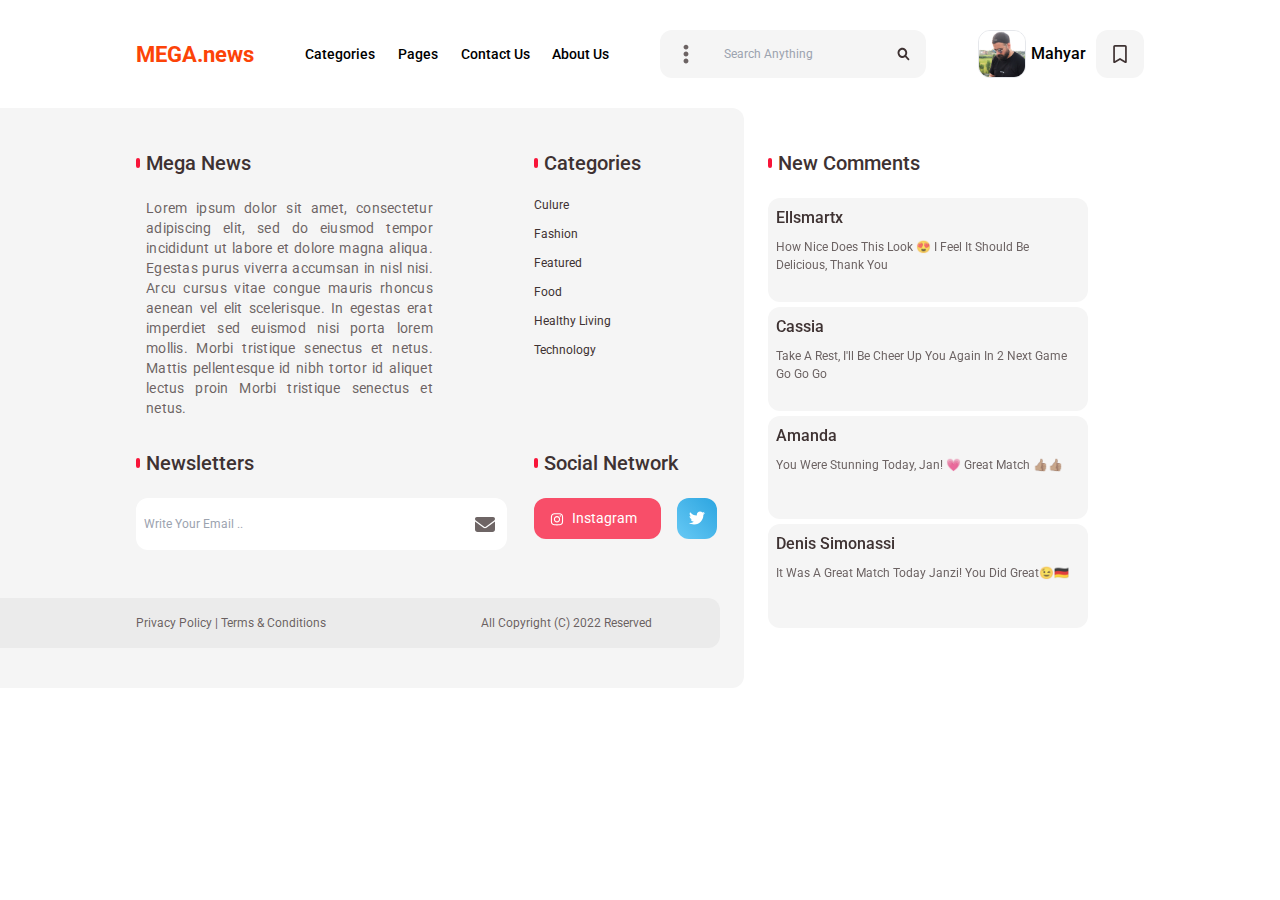
<file: about.html>
<!DOCTYPE html>
<html lang="en">
  <head>
    <meta charset="UTF-8" />
    <meta name="viewport" content="width=device-width, initial-scale=1.0" />
    <title>MEGA.news</title>
    <link
      rel="stylesheet"
      href="https://cdn.jsdelivr.net/npm/swiper@11/swiper-bundle.min.css"
    />
    <link rel="stylesheet" href="assets/css/style.css" />
    <link rel="stylesheet" href="assets/css/main.css" />
  </head>
  <body class="font-main">
    <header
      class="mt-[11.538vw] mb-[7.692vw] sm:mt-[2vw] sm:mb-[8.065vw] lg:my-[2.344vw] mx-[1rem] sm:mx-[9.409vw] lg:mx-[7.812vw] xl:mx-[10.625vw]"
    >
      <section class="flex items-center justify-between">
        <!-- logo and menu - left header -->
        <div
          class="flex items-center justify-between gap-[.625rem] w-full lg:gap-[3.542vw] sm:flex-wrap lg:flex-nowrap"
        >
          <!-- hamburger button for mobile size -->
          <div
            class="flex flex-col items-center justify-center gap-1 rounded-xl p-3.5 h-12 cursor-pointer relative bg-btnGray lg:hidden"
            id="hamburger"
          >
            <span class="w-5 rounded-xl h-1 bg-dark duration-[0.4s]"></span>
            <span class="w-5 rounded-xl h-1 bg-dark duration-[0.4s]"></span>
            <span class="w-5 rounded-xl h-1 bg-dark duration-[0.4s]"></span>
          </div>
          <!-- logo -->
          <div class="hidden sm:block basis-1/2 lg:basis-0">
            <h1 class="font-bold text-logo text-[1.375rem]"><a href="index.html">MEGA.news</a></h1>
          </div>
          <!-- menu -->
          <nav class="hidden lg:block lg:w-auto" id="navMenu">
            <ul
              class="lg:flex lg:items-center lg:justify-start lg:gap-[1.771vw] w-full"
            >
              <li>
                <a class="font-medium text-[.75rem] xl:text-[.9rem]" href=""
                  >Categories</a
                >
              </li>
              <li>
                <a class="font-medium text-[.75rem] xl:text-[.9rem]" href=""
                  >Pages</a
                >
              </li>
              <li>
                <a
                  class="font-medium text-[.75rem] xl:text-[.9rem]"
                  class="font-main"
                  href="contact.html"
                  >Contact Us</a
                >
              </li>
              <li>
                <a
                  class="font-medium text-[.75rem] xl:text-[.9rem]"
                  class=""
                  href="about.html"
                  >About Us</a
                >
              </li>
            </ul>
          </nav>

          <!-- right header -->

          <!-- navbar search box -->
          <form
            action=""
            method="get"
            class="navbar-searchbox w-full flex items-center justify-between gap-[1.25rem] bg-btnGray px-[1rem] py-[.5rem] rounded-xl sm:order-2 lg:order-[0] lg:w-[20.78vw]"
          >
            <img
              class="option-btn w-[1.25rem]"
              src="assets/images/svg-icons/option.svg"
              alt=""
            />
            <input
              class="bg-transparent w-full h-[2rem] text-[.75rem] lg:text-[.75rem] pl-[.5rem]"
              placeholder="Search Anything"
              type="search"
              name="nav-search-box"
              id="nav-search-box"
            />
            <button type="submit">
              <img
                class="search-btn w-[1.25rem]"
                src="assets/images/svg-icons/search.svg"
                alt=""
              />
            </button>
          </form>

          <!-- user section -->
          <div class="hidden sm:flex items-center gap-[.625rem]">
            <div class="flex items-center gap-[.417vw]">
              <div
                class="w-12 h-12 flex items-center justify-center overflow-hidden border-[1px] rounded-xl"
              >
                <img src="assets/images/avatar/14.jpg" alt="" class="w-full" />
              </div>
              <span class="font-medium text-[1rem]">Mahyar</span>
            </div>
            <div
              class="w-[3rem] h-[3rem] bg-btnGray flex items-center justify-center rounded-xl"
            >
              <img
                src="assets/images/svg-icons/save-button.svg"
                alt=""
                class="w-[1.25rem]"
              />
            </div>
          </div>
        </div>
      </section>
    </header>

    <!-- sticky footer for mobile -->
    <section
      class="flex items-center justify-between gap-[9.231vw] z-50 px-[7.692vw] py-[3.846vw] sticky bottom-0 bg-white rounded-t-[4.103vw] sm:hidden"
    >
      <div>
        <button
          type="button"
          class="bg-primary text-white font-medium text-[.875rem] leading-[1.25rem] flex items-center gap-[2.051vw] py-[2.564vw] pl-[4.103vw] pr-[6.154vw] rounded-xl"
        >
          <img
            src="assets/images/svg-icons/home-white.svg"
            alt="home button"
            class="w-[3.590vw]"
          />
          Home
        </button>
      </div>
      <div class="p-[3.077vw] rounded-xl">
        <img
          src="assets/images/svg-icons/save-button-solid.svg"
          alt=""
          class="w-[4.103vw]"
        />
      </div>
      <div class="p-[3.077vw] rounded-xl">
        <img
          src="assets/images/svg-icons/user-solid.svg"
          alt=""
          class="w-[4.103vw]"
        />
      </div>
      <div class="p-[3.077vw] rounded-xl">
        <img
          src="assets/images/svg-icons/up-button.svg"
          alt=""
          class="w-[4.103vw]"
        />
      </div>
    </section>

    <footer
      class="lg:grid lg:grid-cols-[60%_40%] xl:grid-cols-[65%_35%] xxl:grid-cols-2 gap-[1.5rem] mr-[1rem] sm:mr-[9.409vw] lg:mr-[7.812vw] xl:mr-[10.625vw]"
    >
      <!-- left footer -->
      <section
        class="hidden sm:block bg-btnGray rounded-r-xl pr-[1.5rem] py-[2.5rem] lg:mr-0 mb-[3rem]"
      >
        <div
          class="sm:grid grid-cols-[2fr_1fr] gap-x-[1.69rem] gap-y-[1.875rem] mb-[3rem] pl-[1rem] sm:pl-[9.409vw] lg:pl-[7.812vw] xl:pl-[10.625vw]"
        >
          <!-- about -->
          <div class="flex flex-col gap-[1.25rem]">
            <div class="flex items-center gap-[.375rem]">
              <img
                src="assets/images/svg-icons/Rectangle.svg"
                alt=""
                class="w-[.25rem]"
              />
              <h3 class="text-dark font-medium text-[1.25rem] capitalize">
                mega news
              </h3>
            </div>
            <div>
              <p
                class="text-[.875rem] text-dark75 leading-[1.25rem] tracking-[.25px] pl-[.625rem] text-justify w-4/5"
              >
                Lorem ipsum dolor sit amet, consectetur adipiscing elit, sed do
                eiusmod tempor incididunt ut labore et dolore magna aliqua.
                Egestas purus viverra accumsan in nisl nisi. Arcu cursus vitae
                congue mauris rhoncus aenean vel elit scelerisque. In egestas
                erat imperdiet sed euismod nisi porta lorem mollis. Morbi
                tristique senectus et netus. Mattis pellentesque id nibh tortor
                id aliquet lectus proin Morbi tristique senectus et netus.
              </p>
            </div>
          </div>
          <!-- categories -->
          <div class="flex flex-col gap-[1.25rem]">
            <div class="flex items-center gap-[.375rem]">
              <img
                src="assets/images/svg-icons/Rectangle.svg"
                alt=""
                class="w-[.25rem]"
              />
              <h3 class="text-dark font-medium text-[1.25rem] capitalize">
                categories
              </h3>
            </div>
            <div>
              <div class="flex flex-col gap-[.94rem]">
                <a
                  href=""
                  class="capitalize text-dark text-[.75rem] leading-[.875rem]"
                  >culure</a
                >
                <a
                  href=""
                  class="capitalize text-dark text-[.75rem] leading-[.875rem]"
                  >fashion</a
                >
                <a
                  href=""
                  class="capitalize text-dark text-[.75rem] leading-[.875rem]"
                  >featured</a
                >
                <a
                  href=""
                  class="capitalize text-dark text-[.75rem] leading-[.875rem]"
                  >food</a
                >
                <a
                  href=""
                  class="capitalize text-dark text-[.75rem] leading-[.875rem]"
                  >healthy living</a
                >
                <a
                  href=""
                  class="capitalize text-dark text-[.75rem] leading-[.875rem]"
                  >technology</a
                >
              </div>
            </div>
          </div>
          <!-- newsletters -->
          <div class="flex flex-col gap-[1.25rem]">
            <div class="flex items-center gap-[.375rem]">
              <img
                src="assets/images/svg-icons/Rectangle.svg"
                alt=""
                class="w-[.25rem]"
              />
              <h3 class="text-dark font-medium text-[1.25rem] capitalize">
                newsletters
              </h3>
            </div>
            <div>
              <form action="" method="get">
                <div
                  class="pl-[.5rem] pr-[.75rem] py-[.5rem] flex items-center bg-white gap-[1rem] rounded-xl"
                >
                  <input
                    type="email"
                    class="w-full text-[.75rem] focus:outline-none my-[9px]"
                    placeholder="Write Your Email .."
                  />
                  <img src="assets/images/svg-icons/mail.svg" alt="" />
                </div>
              </form>
            </div>
          </div>
          <!-- social-network -->
          <div class="flex flex-col gap-[1.25rem]">
            <div class="flex items-center gap-[.375rem]">
              <img
                src="assets/images/svg-icons/Rectangle.svg"
                alt=""
                class="w-[.25rem]"
              />
              <h3 class="text-dark font-medium text-[1.25rem] capitalize">
                social network
              </h3>
            </div>
            <div class="flex gap-[1rem]">
              <button
                type="button"
                class="bg-insta_active hover:bg-insta_hover text-white flex items-center gap-[.5rem] pl-[1rem] pr-[1.5rem] py-[.625rem] rounded-xl text-[.875rem]"
              >
                <img src="assets/images/svg-icons/instagram.svg" alt="" />
                Instagram
              </button>
              <div class="p-[.75rem] bg-twitter rounded-xl inline-block">
                <img
                  src="assets/images/svg-icons/twitter.svg"
                  class="w-[1rem]"
                  alt=""
                />
              </div>
            </div>
          </div>
        </div>

        <!-- rights -->
        <div
          class="flex justify-between py-[1rem] bg-dark5 px-[4.25rem] rounded-r-xl pl-[1rem] sm:pl-[9.409vw] lg:pl-[7.812vw] xl:pl-[10.625vw]"
        >
          <p class="capitalize text-[.75rem] text-dark75">
            privacy policy | terms & conditions
          </p>
          <p class="capitalize text-[.75rem] text-dark75">
            all copyright (c) 2022 reserved
          </p>
        </div>
      </section>

      <section class="hidden lg:flex gap-[1.5rem] py-[2.5rem]">
        <!-- new comments -->
        <div class="lg:w-[35vw] xl:w-[25vw]">
          <div class="flex items-center gap-[.375rem] mb-[1.25rem]">
            <img
              src="assets/images/svg-icons/Rectangle.svg"
              alt=""
              class="w-[.25rem]"
            />
            <h3 class="text-dark font-medium text-[1.25rem] capitalize">
              new comments
            </h3>
          </div>
          <div class="swiper new-comments">
            <div class="swiper-wrapper">
              <div
                class="swiper-slide p-[.5rem] flex flex-col gap-[.5rem] rounded-xl bg-btnGray"
              >
                <h4 class="capitalize text-[1rem] font-medium text-dark">
                  ellsmartx
                </h4>
                <p class="capitalize text-[.75rem] text-dark75">
                  how nice does this look 😍 I feel it should be delicious,
                  thank you
                </p>
              </div>

              <div
                class="swiper-slide p-[.5rem] flex flex-col gap-[.5rem] rounded-xl bg-btnGray"
              >
                <h4 class="capitalize text-[1rem] font-medium text-dark">
                  cassia
                </h4>
                <p class="capitalize text-[.75rem] text-dark75">
                  Take a rest, i'll be cheer up you again in 2 next game go go
                  go
                </p>
              </div>

              <div
                class="swiper-slide p-[.5rem] flex flex-col gap-[.5rem] rounded-xl bg-btnGray"
              >
                <h4 class="capitalize text-[1rem] font-medium text-dark">
                  amanda
                </h4>
                <p class="capitalize text-[.75rem] text-dark75">
                  you were stunning today, jan! 💗 great match 👍🏽👍🏽
                </p>
              </div>

              <div
                class="swiper-slide p-[.5rem] flex flex-col gap-[.5rem] rounded-xl bg-btnGray"
              >
                <h4 class="capitalize text-[1rem] font-medium text-dark">
                  Denis Simonassi
                </h4>
                <p class="capitalize text-[.75rem] text-dark75">
                  It was a great match today Janzi! You did great😉🇩🇪
                </p>
              </div>

              <div
                class="swiper-slide p-[.5rem] flex flex-col gap-[.5rem] rounded-xl bg-btnGray"
              >
                <h4 class="capitalize text-[1rem] font-medium text-dark">
                  ellsmartx
                </h4>
                <p class="capitalize text-[.75rem] text-dark75">
                  how nice does this look 😍 I feel it should be delicious,
                  thank you
                </p>
              </div>

              <div
                class="swiper-slide p-[.5rem] flex flex-col gap-[.5rem] rounded-xl bg-btnGray"
              >
                <h4 class="capitalize text-[1rem] font-medium text-dark">
                  ellsmartx
                </h4>
                <p class="capitalize text-[.75rem] text-dark75">
                  how nice does this look 😍 I feel it should be delicious,
                  thank you
                </p>
              </div>

              <div
                class="swiper-slide p-[.5rem] flex flex-col gap-[.5rem] rounded-xl bg-btnGray"
              >
                <h4 class="capitalize text-[1rem] font-medium text-dark">
                  ellsmartx
                </h4>
                <p class="capitalize text-[.75rem] text-dark75">
                  how nice does this look 😍 I feel it should be delicious,
                  thank you
                </p>
              </div>

              <div
                class="swiper-slide p-[.5rem] flex flex-col gap-[.5rem] rounded-xl bg-btnGray"
              >
                <h4 class="capitalize text-[1rem] font-medium text-dark">
                  cassia
                </h4>
                <p class="capitalize text-[.75rem] text-dark75">
                  Take a rest, i'll be cheer up you again in 2 next game go go
                  go
                </p>
              </div>

              <div
                class="swiper-slide p-[.5rem] flex flex-col gap-[.5rem] rounded-xl bg-btnGray"
              >
                <h4 class="capitalize text-[1rem] font-medium text-dark">
                  amanda
                </h4>
                <p class="capitalize text-[.75rem] text-dark75">
                  you were stunning today, jan! 💗 great match 👍🏽👍🏽
                </p>
              </div>

              <div
                class="swiper-slide p-[.5rem] flex flex-col gap-[.5rem] rounded-xl bg-btnGray"
              >
                <h4 class="capitalize text-[1rem] font-medium text-dark">
                  Denis Simonassi
                </h4>
                <p class="capitalize text-[.75rem] text-dark75">
                  It was a great match today Janzi! You did great😉🇩🇪
                </p>
              </div>

              <div
                class="swiper-slide p-[.5rem] flex flex-col gap-[.5rem] rounded-xl bg-btnGray"
              >
                <h4 class="capitalize text-[1rem] font-medium text-dark">
                  ellsmartx
                </h4>
                <p class="capitalize text-[.75rem] text-dark75">
                  how nice does this look 😍 I feel it should be delicious,
                  thank you
                </p>
              </div>

              <div
                class="swiper-slide p-[.5rem] flex flex-col gap-[.5rem] rounded-xl bg-btnGray"
              >
                <h4 class="capitalize text-[1rem] font-medium text-dark">
                  ellsmartx
                </h4>
                <p class="capitalize text-[.75rem] text-dark75">
                  how nice does this look 😍 I feel it should be delicious,
                  thank you
                </p>
              </div>
            </div>
          </div>
        </div>

        <!-- follow on instagram -->
        <div class="hidden xxl:block">
          <div class="flex items-center gap-[.375rem] mb-[1.25rem]">
            <img
              src="assets/images/svg-icons/Rectangle.svg"
              alt=""
              class="w-[.25rem]"
            />
            <h3 class="text-dark font-medium text-[1.25rem] capitalize">
              follow on instagram
            </h3>
          </div>
          <div class="grid grid-cols-3 gap-[1.5rem]">
            <div class="size-[6.5rem]">
              <img
                src="assets/images/car/02.jpg"
                alt=""
                class="size-full object-cover rounded-xl"
              />
            </div>
            <div class="size-[6.5rem]">
              <img
                src="assets/images/animal/10.jpg"
                alt=""
                class="size-full object-cover rounded-xl"
              />
            </div>
            <div class="size-[6.5rem]">
              <img
                src="assets/images/technology/02.jpg"
                alt=""
                class="size-full object-cover rounded-xl"
              />
            </div>
            <div class="size-[6.5rem]">
              <img
                src="assets/images/food/07.jpg"
                alt=""
                class="size-full object-cover rounded-xl"
              />
            </div>
            <div class="size-[6.5rem]">
              <img
                src="assets/images/music/01.jpg"
                alt=""
                class="size-full object-cover rounded-xl"
              />
            </div>
            <div class="size-[6.5rem]">
              <img
                src="assets/images/dance/03.jpg"
                alt=""
                class="size-full object-cover rounded-xl"
              />
            </div>
            <div class="size-[6.5rem]">
              <img
                src="assets/images/animal/07.jpg"
                alt=""
                class="size-full object-cover rounded-xl"
              />
            </div>
            <div class="size-[6.5rem]">
              <img
                src="assets/images/dance/01.jpg"
                alt=""
                class="size-full object-cover rounded-xl"
              />
            </div>
            <div class="size-[6.5rem]">
              <img
                src="assets/images/sport/02.jpg"
                alt=""
                class="size-full object-cover rounded-xl"
              />
            </div>
          </div>
        </div>
      </section>
    </footer>

    <script src="https://cdn.jsdelivr.net/npm/swiper@11/swiper-bundle.min.js"></script>
    <script src="assets/js/main.js"></script>
  </body>
</html>
</file>
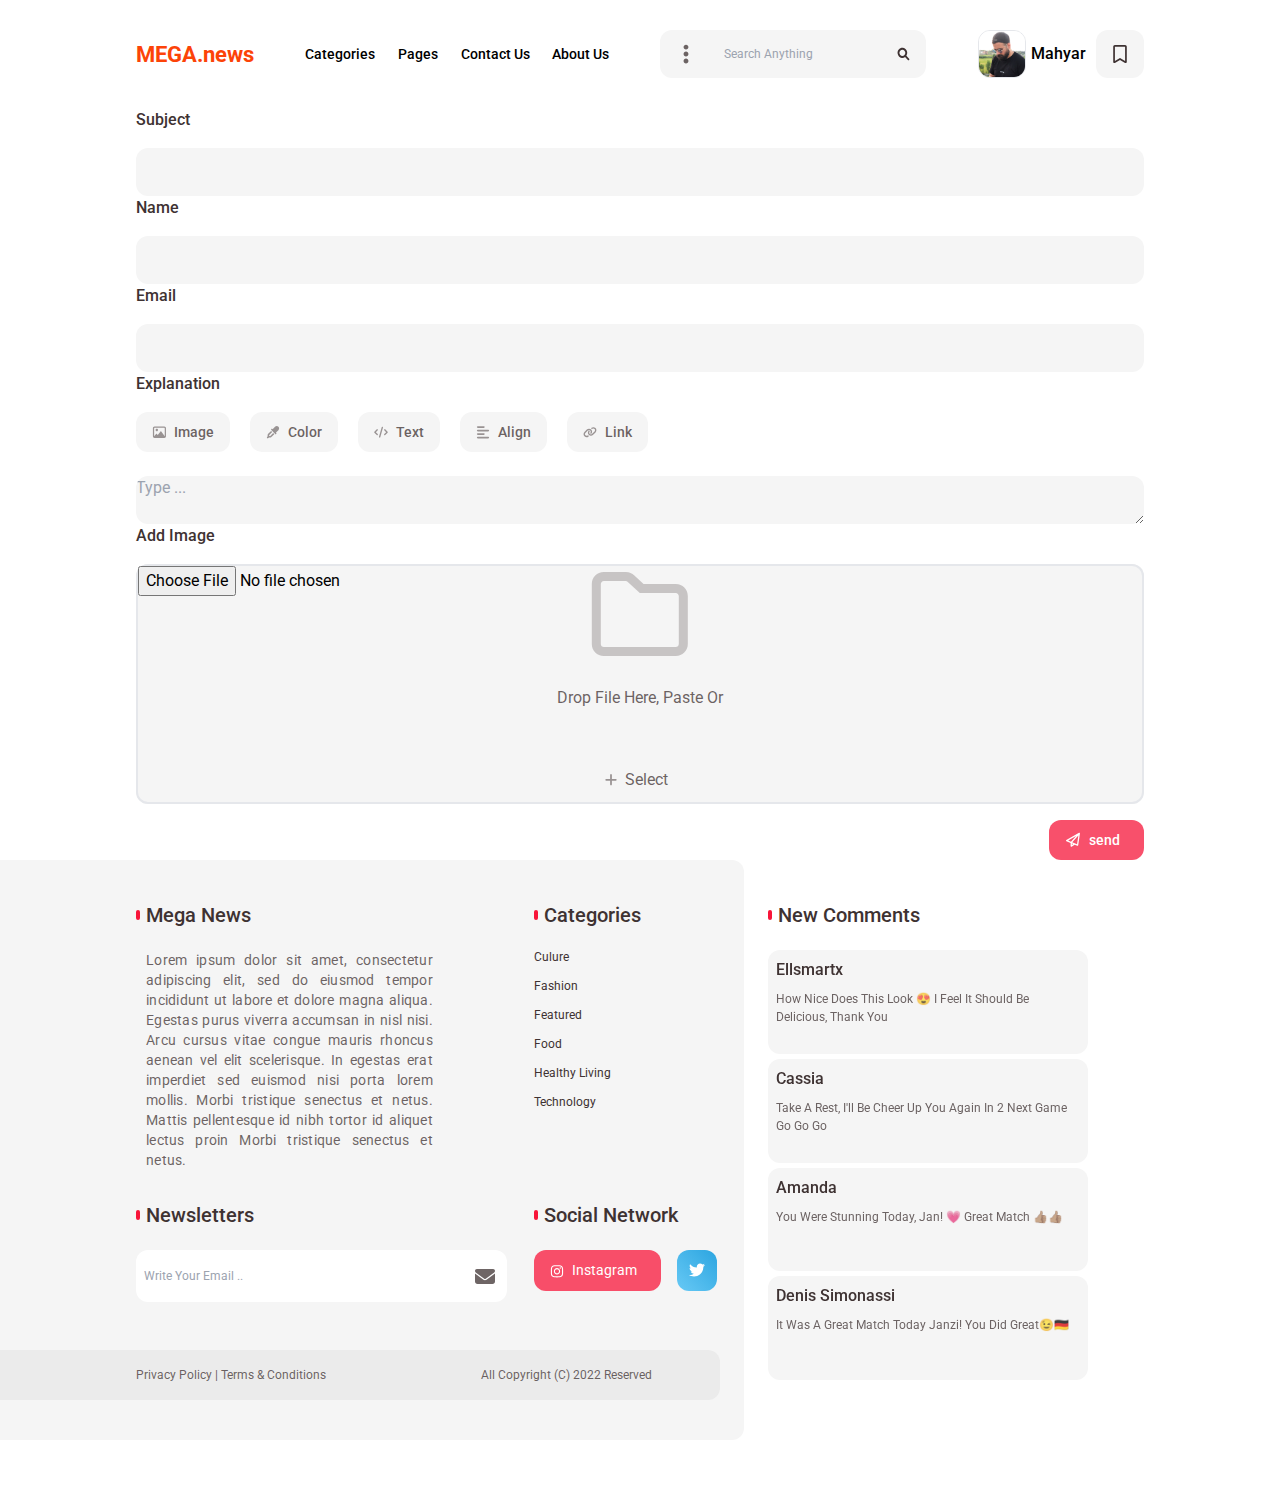
<file: contact.html>
<!DOCTYPE html>
<html lang="en">
  <head>
    <meta charset="UTF-8" />
    <meta name="viewport" content="width=device-width, initial-scale=1.0" />
    <title>MEGA.news</title>
    <link
      rel="stylesheet"
      href="https://cdn.jsdelivr.net/npm/swiper@11/swiper-bundle.min.css"
    />
    <link rel="stylesheet" href="assets/css/style.css" />
    <link rel="stylesheet" href="assets/css/main.css" />
  </head>
  <body class="font-main">
    <header
      class="mt-[11.538vw] mb-[7.692vw] sm:mt-[2vw] sm:mb-[8.065vw] lg:my-[2.344vw] mx-[1rem] sm:mx-[9.409vw] lg:mx-[7.812vw] xl:mx-[10.625vw]"
    >
      <section class="flex items-center justify-between">
        <!-- logo and menu - left header -->
        <div
          class="flex items-center justify-between gap-[.625rem] w-full lg:gap-[3.542vw] sm:flex-wrap lg:flex-nowrap"
        >
          <!-- hamburger button for mobile size -->
          <div
            class="flex flex-col items-center justify-center gap-1 rounded-xl p-3.5 h-12 cursor-pointer relative bg-btnGray lg:hidden order-2"
            id="hamburger"
            onclick="hamburgerMenu()"
          >
            <span class="w-5 rounded-xl h-1 bg-dark duration-[0.4s]"></span>
            <span class="w-5 rounded-xl h-1 bg-dark duration-[0.4s]"></span>
            <span class="w-5 rounded-xl h-1 bg-dark duration-[0.4s]"></span>
          </div>
          <!-- logo -->
          <div class="hidden sm:block basis-1/2 lg:basis-0 order-3 lg:order-2">
            <h1 class="font-bold text-logo text-[1.375rem]"><a href="index.html">MEGA.news</a></h1>
          </div>
          <!-- menu -->
          <nav class="hidden lg:block lg:w-auto order-1 lg:order-3" id="navMenu">
            <ul
              class="hidden lg:flex lg:items-center lg:justify-start lg:gap-[1.771vw] w-full" id="navMenu_ul"
            >
              <li>
                <a class="font-medium text-[.75rem] xl:text-[.9rem]" href=""
                  >Categories</a
                >
              </li>
              <li>
                <a class="font-medium text-[.75rem] xl:text-[.9rem]" href=""
                  >Pages</a
                >
              </li>
              <li>
                <a
                  class="font-medium text-[.75rem] xl:text-[.9rem]"
                  class="font-main"
                  href="contact.html"
                  >Contact Us</a
                >
              </li>
              <li>
                <a
                  class="font-medium text-[.75rem] xl:text-[.9rem]"
                  class=""
                  href="about.html"
                  >About Us</a
                >
              </li>
            </ul>
          </nav>

          <!-- right header -->

          <!-- navbar search box -->
          <form
            action=""
            method="get"
            class="navbar-searchbox w-full flex items-center justify-between gap-[1.25rem] bg-btnGray px-[1rem] py-[.5rem] rounded-xl order-5 lg:order-4  lg:w-[20.78vw]"
          >
            <img
              class="option-btn w-[1.25rem]"
              src="assets/images/svg-icons/option.svg"
              alt=""
            />
            <input
              class="bg-transparent w-full h-[2rem] text-[.75rem] lg:text-[.75rem] pl-[.5rem]"
              placeholder="Search Anything"
              type="search"
              name="nav-search-box"
              id="nav-search-box"
            />
            <button type="submit">
              <img
                class="search-btn w-[1.25rem]"
                src="assets/images/svg-icons/search.svg"
                alt=""
              />
            </button>
          </form>

          <!-- user section -->
          <div class="hidden sm:flex items-center gap-[.625rem] order-4 lg:order-5">
            <div class="flex items-center gap-[.417vw]">
              <div
                class="w-12 h-12 flex items-center justify-center overflow-hidden border-[1px] rounded-xl"
              >
                <img src="assets/images/avatar/14.jpg" alt="" class="w-full" />
              </div>
              <span class="font-medium text-[1rem]">Mahyar</span>
            </div>
            <div
              class="w-[3rem] h-[3rem] bg-btnGray flex items-center justify-center rounded-xl"
            >
              <img
                src="assets/images/svg-icons/save-button.svg"
                alt=""
                class="w-[1.25rem]"
              />
            </div>
          </div>
        </div>
      </section>
    </header>

    <main class="sm:mb-[3rem] lg:mb-[6.5rem]">
      <section>
        <form action="" method="get" class="mx-[1rem] sm:mx-[9.409vw] lg:mx-[7.812vw] xl:mx-[10.625vw] lg:grid lg:grid-cols-3 lg:gap-x-[1.5rem] lg:gap-y-[1.25rem]">
          <!-- subject -->
          <div class="flex flex-col gap-[1rem] mb-[1.5rem]">
            <div>
              <label
                for="subject"
                class="capitalize text-[1rem] font-medium text-dark"
                >subject</label
              >
            </div>
            <div>
              <input
                type="text"
                name="subject"
                id="subject"
                class="bg-btnGray h-[3rem] rounded-xl w-full focus:outline-[#E6E6E6] px-4"
              />
            </div>
          </div>

          <!-- name -->
          <div class="flex flex-col gap-[1rem] mb-[1.5rem]">
            <div>
              <label
                for="name"
                class="capitalize text-[1rem] font-medium text-dark"
                >name</label
              >
            </div>
            <div>
              <input
                type="text"
                name="name"
                id="name"
                class="bg-btnGray h-[3rem] rounded-xl w-full focus:outline-[#E6E6E6] px-4"
              />
            </div>
          </div>

          <!-- email -->
          <div class="flex flex-col gap-[1rem] mb-[1.5rem]">
            <div>
              <label
                for="email"
                class="capitalize text-[1rem] font-medium text-dark"
                >email</label
              >
            </div>
            <div>
              <input
                type="email"
                name="email"
                id="email"
                class="bg-btnGray h-[3rem] rounded-xl w-full focus:outline-[#E6E6E6] px-4"
              />
            </div>
          </div>

          <!-- explanation -->
          <div class="flex flex-col gap-[1rem] mb-[1.5rem] lg:col-span-2">
            <div>
              <label
                for="subject"
                class="capitalize text-[1rem] font-medium text-dark"
                >explanation</label
              >
            </div>
            <div
              class="bg-white shadow-[0_0_32px_rgba(0,0,0,0.07)] p-5 rounded-xl flex flex-col gap-[1.5rem] h-[22.5rem]"
            >
              <div class="flex items-center justify-between lg:justify-start gap-[1.25rem]">
                <div class="px-[1rem] sm:pr-[1.5rem] py-[.625rem] bg-btnGray rounded-xl flex items-center gap-[.5rem]">
                  <img src="assets/images/svg-icons/image-insert.svg" alt="" />
                  <a href="" class="capitalize text-dark75 text-[.875rem] font-medium leading-[1.25rem] hidden sm:block">image</a>
                </div>

                <div class="px-[1rem] sm:pr-[1.5rem] py-[.625rem] bg-btnGray rounded-xl flex items-center gap-[.5rem]">
                  <img src="assets/images/svg-icons/color-picker.svg" alt="" />
                  <a href="" class="capitalize text-dark75 text-[.875rem] font-medium leading-[1.25rem] hidden sm:block">color</a>
                </div>

                <div class="px-[1rem] sm:pr-[1.5rem] py-[.625rem] bg-btnGray rounded-xl flex items-center gap-[.5rem]">
                  <img src="assets/images/svg-icons/code-insert.svg" alt="" />
                  <a href="" class="capitalize text-dark75 text-[.875rem] font-medium leading-[1.25rem] hidden sm:block">text</a>
                </div>

                <div class="px-[1rem] sm:pr-[1.5rem] py-[.625rem] bg-btnGray rounded-xl flex items-center gap-[.5rem]">
                  <img src="assets/images/svg-icons/text-align.svg" alt="" />
                  <a href="" class="capitalize text-dark75 text-[.875rem] font-medium leading-[1.25rem] hidden sm:block">align</a>
                </div>

                <div class="px-[1rem] sm:pr-[1.5rem] py-[.625rem] bg-btnGray rounded-xl flex items-center gap-[.5rem]">
                  <img src="assets/images/svg-icons/attachment.svg" alt="" />
                  <a href="" class="capitalize text-dark75 text-[.875rem] font-medium leading-[1.25rem] hidden sm:block">link</a>
                </div>
              </div>
              <textarea
                type="text"
                name="subject"
                id="subject"
                class="bg-btnGray h-full rounded-xl w-full focus:outline-[#E6E6E6] p-5"
                placeholder="Type ..."
              ></textarea>
            </div>
          </div>

          <!-- add image -->
           <div class="flex flex-col gap-[1rem] mb-[1.5rem]">
            <div><label for="" class="capitalize text-[1rem] font-medium text-dark">add image</label></div>
          <div class="flex flex-col items-center text-center p-5 h-[22.5rem] bg-btnGray rounded-xl">
            <span class="flex flex-col items-center gap-[1.5rem] justify-center w-full h-full mx-auto my-0 relative border-2 border-dashed border-[#e1e1e1]  duration-[0.3s] rounded-xl">
              <div>
                <img src="assets/images/svg-icons/upload.svg" alt="" />
              </div>
              <div>
                <p class="capitalize text-dark75">drop file here, paste or</p>
              </div>
              <div>
                <input
                  type="file"
                  onchange="dragNdrop(event)"
                  ondragover="drag()"
                  ondrop="drop()"
                  name="uploadFile"
                  id="uploadFile"
                  class="absolute h-full w-full opacity-0 top-0 left-0"
                />
              </div>
              <div>
                <label
                  for="uploadFile"
                  class="flex items-center gap-[.5rem] py-[.625rem] pl-[1rem] pr-[1.5rem] rounded-xl border text-dark75"
                >
                  <img src="assets/images/svg-icons/plus-icon.svg" alt="" />
                  Select
                </label>
              </div>
            </span>
          </div>
          <div id="preview"></div>
           </div>

           <!-- submit button -->
            <div class="flex justify-end lg:col-span-3">
              <button type="submit" class="text-white text-[.875rem] leading-[1.25rem] font-medium bg-primary rounded-xl flex items-center gap-[.5rem] py-[.625rem]
              pl-[1rem] pr-[1.5rem] ">
                <img src="assets/images/svg-icons/submit.svg" alt="submit">
                send
              </button>
            </div>
        </form>
      </section>
    </main>

    <!-- sticky footer for mobile -->
    <section
      class="flex items-center justify-between gap-[9.231vw] z-50 px-[7.692vw] py-[3.846vw] sticky bottom-0 bg-white rounded-t-[4.103vw] sm:hidden"
    >
      <div>
        <a href="index.html"
          class="bg-btnGray text-dark75 font-medium text-[.875rem] leading-[1.25rem] flex items-center gap-[2.051vw] py-[2.564vw] pl-[4.103vw] pr-[6.154vw] rounded-xl"
        >
          <svg
            width="14"
            height="14"
            viewBox="0 0 16 15"
            fill="none"
            xmlns="http://www.w3.org/2000/svg"
          >
            <path
              d="M15.8477 7.75C15.8477 8.24219 15.4375 8.625 14.9727 8.625H14.0977L14.125 13C14.125 13.082 14.125 13.1641 14.125 13.2188V13.6562C14.125 14.2852 13.6328 14.75 13.0312 14.75H12.5938C12.5391 14.75 12.5117 14.75 12.4844 14.75C12.457 14.75 12.4023 14.75 12.375 14.75H10.8438C10.2148 14.75 9.75 14.2852 9.75 13.6562V11.25C9.75 10.7852 9.33984 10.375 8.875 10.375H7.125C6.63281 10.375 6.25 10.7852 6.25 11.25V13.6562C6.25 14.2852 5.75781 14.75 5.15625 14.75H3.625C3.57031 14.75 3.54297 14.75 3.48828 14.75C3.46094 14.75 3.43359 14.75 3.40625 14.75H2.96875C2.33984 14.75 1.875 14.2852 1.875 13.6562V10.5938C1.875 10.5938 1.875 10.5664 1.875 10.5391V8.625H1C0.507812 8.625 0.125 8.24219 0.125 7.75C0.125 7.50391 0.207031 7.28516 0.398438 7.09375L7.39844 0.996094C7.58984 0.804688 7.80859 0.75 8 0.75C8.19141 0.75 8.41016 0.832031 8.57422 0.96875L15.5469 7.09375C15.7656 7.28516 15.875 7.50391 15.8477 7.75Z"
              fill="rgba(62, 50, 50, .75)"
            />
          </svg>

          Home
        </a href="index.html">
      </div>
      <div class="p-[3.077vw] rounded-xl">
        <img
          src="assets/images/svg-icons/save-button-solid.svg"
          alt=""
          class="w-[4.103vw]"
        />
      </div>
      <div class="p-[3.077vw] rounded-xl">
        <img
          src="assets/images/svg-icons/user-solid.svg"
          alt=""
          class="w-[4.103vw]"
        />
      </div>
      <div class="p-[3.077vw] rounded-xl">
        <img
          src="assets/images/svg-icons/up-button.svg"
          alt=""
          class="w-[4.103vw]"
        />
      </div>
    </section>

    <footer
      class="lg:grid lg:grid-cols-[60%_40%] xl:grid-cols-[65%_35%] xxl:grid-cols-2 gap-[1.5rem] mr-[1rem] sm:mr-[9.409vw] lg:mr-[7.812vw] xl:mr-[10.625vw]"
    >
      <!-- left footer -->
      <section
        class="hidden sm:block bg-btnGray rounded-r-xl pr-[1.5rem] py-[2.5rem] lg:mr-0 mb-[3rem]"
      >
        <div
          class="sm:grid grid-cols-[2fr_1fr] gap-x-[1.69rem] gap-y-[1.875rem] mb-[3rem] pl-[1rem] sm:pl-[9.409vw] lg:pl-[7.812vw] xl:pl-[10.625vw]"
        >
          <!-- about -->
          <div class="flex flex-col gap-[1.25rem]">
            <div class="flex items-center gap-[.375rem]">
              <img
                src="assets/images/svg-icons/Rectangle.svg"
                alt=""
                class="w-[.25rem]"
              />
              <h3 class="text-dark font-medium text-[1.25rem] capitalize">
                mega news
              </h3>
            </div>
            <div>
              <p
                class="text-[.875rem] text-dark75 leading-[1.25rem] tracking-[.25px] pl-[.625rem] text-justify w-4/5"
              >
                Lorem ipsum dolor sit amet, consectetur adipiscing elit, sed do
                eiusmod tempor incididunt ut labore et dolore magna aliqua.
                Egestas purus viverra accumsan in nisl nisi. Arcu cursus vitae
                congue mauris rhoncus aenean vel elit scelerisque. In egestas
                erat imperdiet sed euismod nisi porta lorem mollis. Morbi
                tristique senectus et netus. Mattis pellentesque id nibh tortor
                id aliquet lectus proin Morbi tristique senectus et netus.
              </p>
            </div>
          </div>
          <!-- categories -->
          <div class="flex flex-col gap-[1.25rem]">
            <div class="flex items-center gap-[.375rem]">
              <img
                src="assets/images/svg-icons/Rectangle.svg"
                alt=""
                class="w-[.25rem]"
              />
              <h3 class="text-dark font-medium text-[1.25rem] capitalize">
                categories
              </h3>
            </div>
            <div>
              <div class="flex flex-col gap-[.94rem]">
                <a
                  href=""
                  class="capitalize text-dark text-[.75rem] leading-[.875rem]"
                  >culure</a
                >
                <a
                  href=""
                  class="capitalize text-dark text-[.75rem] leading-[.875rem]"
                  >fashion</a
                >
                <a
                  href=""
                  class="capitalize text-dark text-[.75rem] leading-[.875rem]"
                  >featured</a
                >
                <a
                  href=""
                  class="capitalize text-dark text-[.75rem] leading-[.875rem]"
                  >food</a
                >
                <a
                  href=""
                  class="capitalize text-dark text-[.75rem] leading-[.875rem]"
                  >healthy living</a
                >
                <a
                  href=""
                  class="capitalize text-dark text-[.75rem] leading-[.875rem]"
                  >technology</a
                >
              </div>
            </div>
          </div>
          <!-- newsletters -->
          <div class="flex flex-col gap-[1.25rem]">
            <div class="flex items-center gap-[.375rem]">
              <img
                src="assets/images/svg-icons/Rectangle.svg"
                alt=""
                class="w-[.25rem]"
              />
              <h3 class="text-dark font-medium text-[1.25rem] capitalize">
                newsletters
              </h3>
            </div>
            <div>
              <form action="" method="get">
                <div
                  class="pl-[.5rem] pr-[.75rem] py-[.5rem] flex items-center bg-white gap-[1rem] rounded-xl"
                >
                  <input
                    type="email"
                    class="w-full text-[.75rem] focus:outline-none my-[9px]"
                    placeholder="Write Your Email .."
                  />
                  <img src="assets/images/svg-icons/mail.svg" alt="" />
                </div>
              </form>
            </div>
          </div>
          <!-- social-network -->
          <div class="flex flex-col gap-[1.25rem]">
            <div class="flex items-center gap-[.375rem]">
              <img
                src="assets/images/svg-icons/Rectangle.svg"
                alt=""
                class="w-[.25rem]"
              />
              <h3 class="text-dark font-medium text-[1.25rem] capitalize">
                social network
              </h3>
            </div>
            <div class="flex gap-[1rem]">
              <button
                type="button"
                class="bg-insta_active hover:bg-insta_hover text-white flex items-center gap-[.5rem] pl-[1rem] pr-[1.5rem] py-[.625rem] rounded-xl text-[.875rem]"
              >
                <img src="assets/images/svg-icons/instagram.svg" alt="" />
                Instagram
              </button>
              <div class="p-[.75rem] bg-twitter rounded-xl inline-block">
                <img
                  src="assets/images/svg-icons/twitter.svg"
                  class="w-[1rem]"
                  alt=""
                />
              </div>
            </div>
          </div>
        </div>

        <!-- rights -->
        <div
          class="flex justify-between py-[1rem] bg-dark5 px-[4.25rem] rounded-r-xl pl-[1rem] sm:pl-[9.409vw] lg:pl-[7.812vw] xl:pl-[10.625vw]"
        >
          <p class="capitalize text-[.75rem] text-dark75">
            privacy policy | terms & conditions
          </p>
          <p class="capitalize text-[.75rem] text-dark75">
            all copyright (c) 2022 reserved
          </p>
        </div>
      </section>

      <section class="hidden lg:flex gap-[1.5rem] py-[2.5rem]">
        <!-- new comments -->
        <div class="lg:w-[35vw] xl:w-[25vw]">
          <div class="flex items-center gap-[.375rem] mb-[1.25rem]">
            <img
              src="assets/images/svg-icons/Rectangle.svg"
              alt=""
              class="w-[.25rem]"
            />
            <h3 class="text-dark font-medium text-[1.25rem] capitalize">
              new comments
            </h3>
          </div>
          <div class="swiper new-comments">
            <div class="swiper-wrapper">
              <div
                class="swiper-slide p-[.5rem] flex flex-col gap-[.5rem] rounded-xl bg-btnGray"
              >
                <h4 class="capitalize text-[1rem] font-medium text-dark">
                  ellsmartx
                </h4>
                <p class="capitalize text-[.75rem] text-dark75">
                  how nice does this look 😍 I feel it should be delicious,
                  thank you
                </p>
              </div>

              <div
                class="swiper-slide p-[.5rem] flex flex-col gap-[.5rem] rounded-xl bg-btnGray"
              >
                <h4 class="capitalize text-[1rem] font-medium text-dark">
                  cassia
                </h4>
                <p class="capitalize text-[.75rem] text-dark75">
                  Take a rest, i'll be cheer up you again in 2 next game go go
                  go
                </p>
              </div>

              <div
                class="swiper-slide p-[.5rem] flex flex-col gap-[.5rem] rounded-xl bg-btnGray"
              >
                <h4 class="capitalize text-[1rem] font-medium text-dark">
                  amanda
                </h4>
                <p class="capitalize text-[.75rem] text-dark75">
                  you were stunning today, jan! 💗 great match 👍🏽👍🏽
                </p>
              </div>

              <div
                class="swiper-slide p-[.5rem] flex flex-col gap-[.5rem] rounded-xl bg-btnGray"
              >
                <h4 class="capitalize text-[1rem] font-medium text-dark">
                  Denis Simonassi
                </h4>
                <p class="capitalize text-[.75rem] text-dark75">
                  It was a great match today Janzi! You did great😉🇩🇪
                </p>
              </div>

              <div
                class="swiper-slide p-[.5rem] flex flex-col gap-[.5rem] rounded-xl bg-btnGray"
              >
                <h4 class="capitalize text-[1rem] font-medium text-dark">
                  ellsmartx
                </h4>
                <p class="capitalize text-[.75rem] text-dark75">
                  how nice does this look 😍 I feel it should be delicious,
                  thank you
                </p>
              </div>

              <div
                class="swiper-slide p-[.5rem] flex flex-col gap-[.5rem] rounded-xl bg-btnGray"
              >
                <h4 class="capitalize text-[1rem] font-medium text-dark">
                  ellsmartx
                </h4>
                <p class="capitalize text-[.75rem] text-dark75">
                  how nice does this look 😍 I feel it should be delicious,
                  thank you
                </p>
              </div>

              <div
                class="swiper-slide p-[.5rem] flex flex-col gap-[.5rem] rounded-xl bg-btnGray"
              >
                <h4 class="capitalize text-[1rem] font-medium text-dark">
                  ellsmartx
                </h4>
                <p class="capitalize text-[.75rem] text-dark75">
                  how nice does this look 😍 I feel it should be delicious,
                  thank you
                </p>
              </div>

              <div
                class="swiper-slide p-[.5rem] flex flex-col gap-[.5rem] rounded-xl bg-btnGray"
              >
                <h4 class="capitalize text-[1rem] font-medium text-dark">
                  cassia
                </h4>
                <p class="capitalize text-[.75rem] text-dark75">
                  Take a rest, i'll be cheer up you again in 2 next game go go
                  go
                </p>
              </div>

              <div
                class="swiper-slide p-[.5rem] flex flex-col gap-[.5rem] rounded-xl bg-btnGray"
              >
                <h4 class="capitalize text-[1rem] font-medium text-dark">
                  amanda
                </h4>
                <p class="capitalize text-[.75rem] text-dark75">
                  you were stunning today, jan! 💗 great match 👍🏽👍🏽
                </p>
              </div>

              <div
                class="swiper-slide p-[.5rem] flex flex-col gap-[.5rem] rounded-xl bg-btnGray"
              >
                <h4 class="capitalize text-[1rem] font-medium text-dark">
                  Denis Simonassi
                </h4>
                <p class="capitalize text-[.75rem] text-dark75">
                  It was a great match today Janzi! You did great😉🇩🇪
                </p>
              </div>

              <div
                class="swiper-slide p-[.5rem] flex flex-col gap-[.5rem] rounded-xl bg-btnGray"
              >
                <h4 class="capitalize text-[1rem] font-medium text-dark">
                  ellsmartx
                </h4>
                <p class="capitalize text-[.75rem] text-dark75">
                  how nice does this look 😍 I feel it should be delicious,
                  thank you
                </p>
              </div>

              <div
                class="swiper-slide p-[.5rem] flex flex-col gap-[.5rem] rounded-xl bg-btnGray"
              >
                <h4 class="capitalize text-[1rem] font-medium text-dark">
                  ellsmartx
                </h4>
                <p class="capitalize text-[.75rem] text-dark75">
                  how nice does this look 😍 I feel it should be delicious,
                  thank you
                </p>
              </div>
            </div>
          </div>
        </div>

        <!-- follow on instagram -->
        <div class="hidden xxl:block">
          <div class="flex items-center gap-[.375rem] mb-[1.25rem]">
            <img
              src="assets/images/svg-icons/Rectangle.svg"
              alt=""
              class="w-[.25rem]"
            />
            <h3 class="text-dark font-medium text-[1.25rem] capitalize">
              follow on instagram
            </h3>
          </div>
          <div class="grid grid-cols-3 gap-[1.5rem]">
            <div class="size-[6.5rem]">
              <img
                src="assets/images/car/02.jpg"
                alt=""
                class="size-full object-cover rounded-xl"
              />
            </div>
            <div class="size-[6.5rem]">
              <img
                src="assets/images/animal/10.jpg"
                alt=""
                class="size-full object-cover rounded-xl"
              />
            </div>
            <div class="size-[6.5rem]">
              <img
                src="assets/images/technology/02.jpg"
                alt=""
                class="size-full object-cover rounded-xl"
              />
            </div>
            <div class="size-[6.5rem]">
              <img
                src="assets/images/food/07.jpg"
                alt=""
                class="size-full object-cover rounded-xl"
              />
            </div>
            <div class="size-[6.5rem]">
              <img
                src="assets/images/music/01.jpg"
                alt=""
                class="size-full object-cover rounded-xl"
              />
            </div>
            <div class="size-[6.5rem]">
              <img
                src="assets/images/dance/03.jpg"
                alt=""
                class="size-full object-cover rounded-xl"
              />
            </div>
            <div class="size-[6.5rem]">
              <img
                src="assets/images/animal/07.jpg"
                alt=""
                class="size-full object-cover rounded-xl"
              />
            </div>
            <div class="size-[6.5rem]">
              <img
                src="assets/images/dance/01.jpg"
                alt=""
                class="size-full object-cover rounded-xl"
              />
            </div>
            <div class="size-[6.5rem]">
              <img
                src="assets/images/sport/02.jpg"
                alt=""
                class="size-full object-cover rounded-xl"
              />
            </div>
          </div>
        </div>
      </section>
    </footer>

    <script src="https://cdn.jsdelivr.net/npm/swiper@11/swiper-bundle.min.js"></script>
    <script src="assets/js/main.js"></script>
  </body>
</html>
</file>
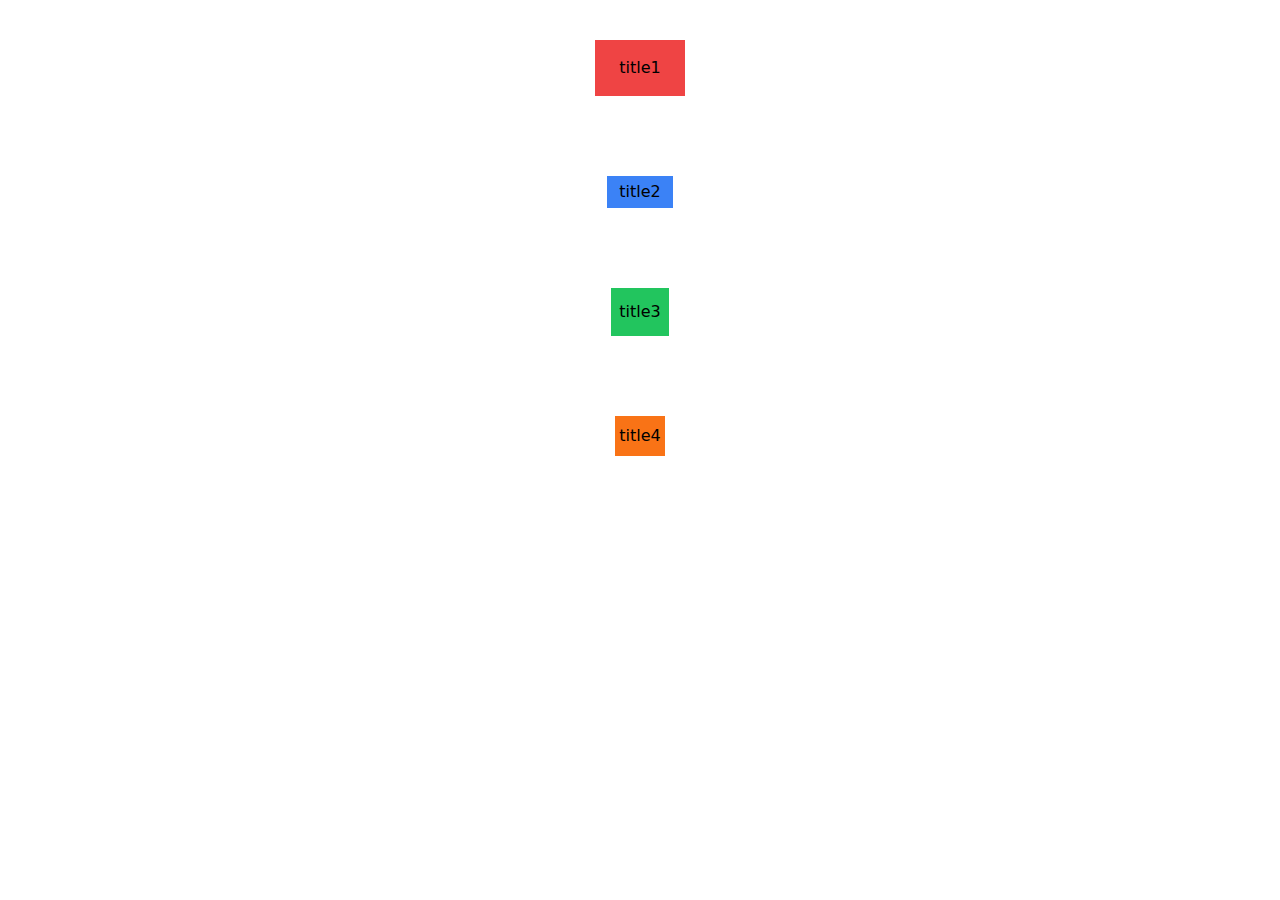
<file: pages/about.html>
<!DOCTYPE html>
<html lang="en">
<head>
  <meta charset="UTF-8">
  <meta name="viewport" content="width=device-width, initial-scale=1.0">
  <title>Document</title>
  <link rel="stylesheet" href="../assets/css/style.css">
</head>
<body>
  <div class="grid grid-cols-[30% 50%] items-center justify-center justify-items-center content-center">
    <h3 class="px-6 py-4 m-10 bg-red-500">title1</h3>
    <h3 class="px-3 py-1 m-10 bg-blue-500">title2</h3>
    <h3 class="px-2 py-3 m-10 bg-green-500">title3</h3>
    <h3 class="px-1 py-2 m-10 bg-orange-500">title4</h3>
  </div>
</body>
</html>
</file>
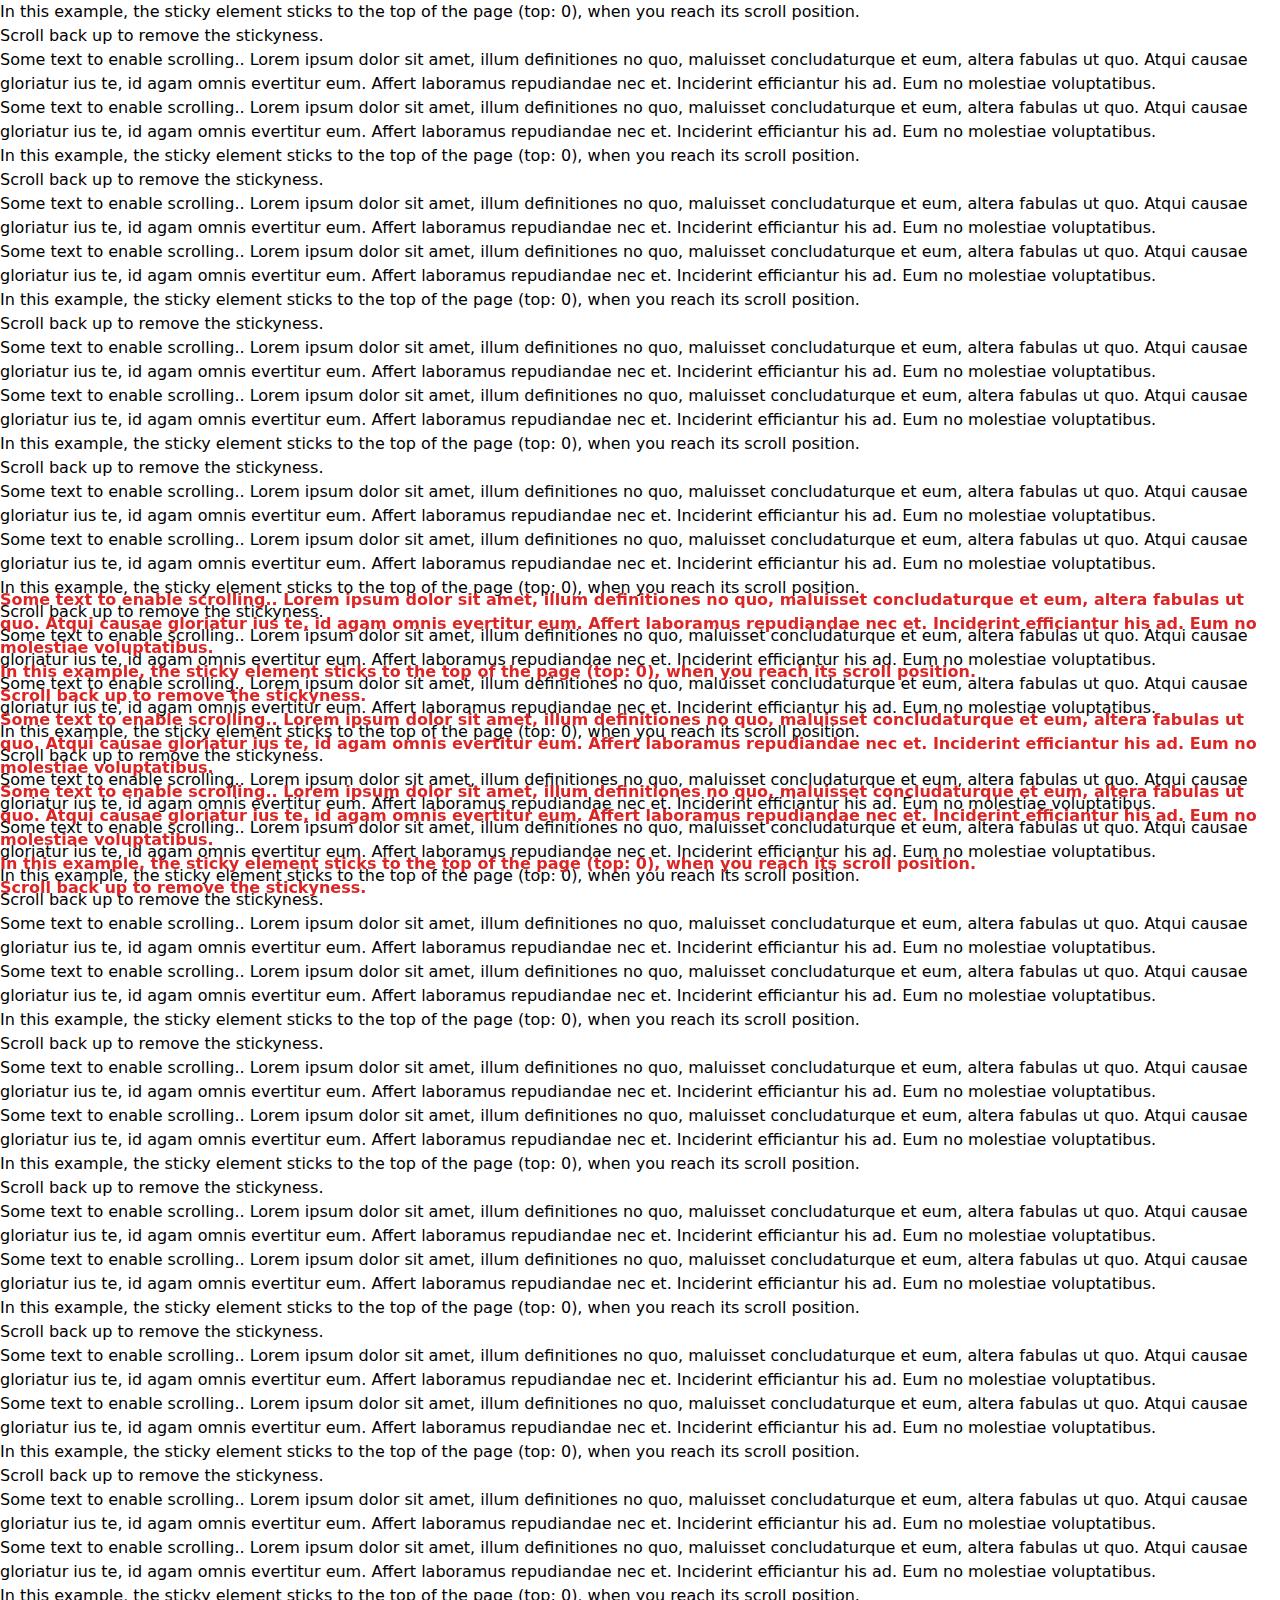
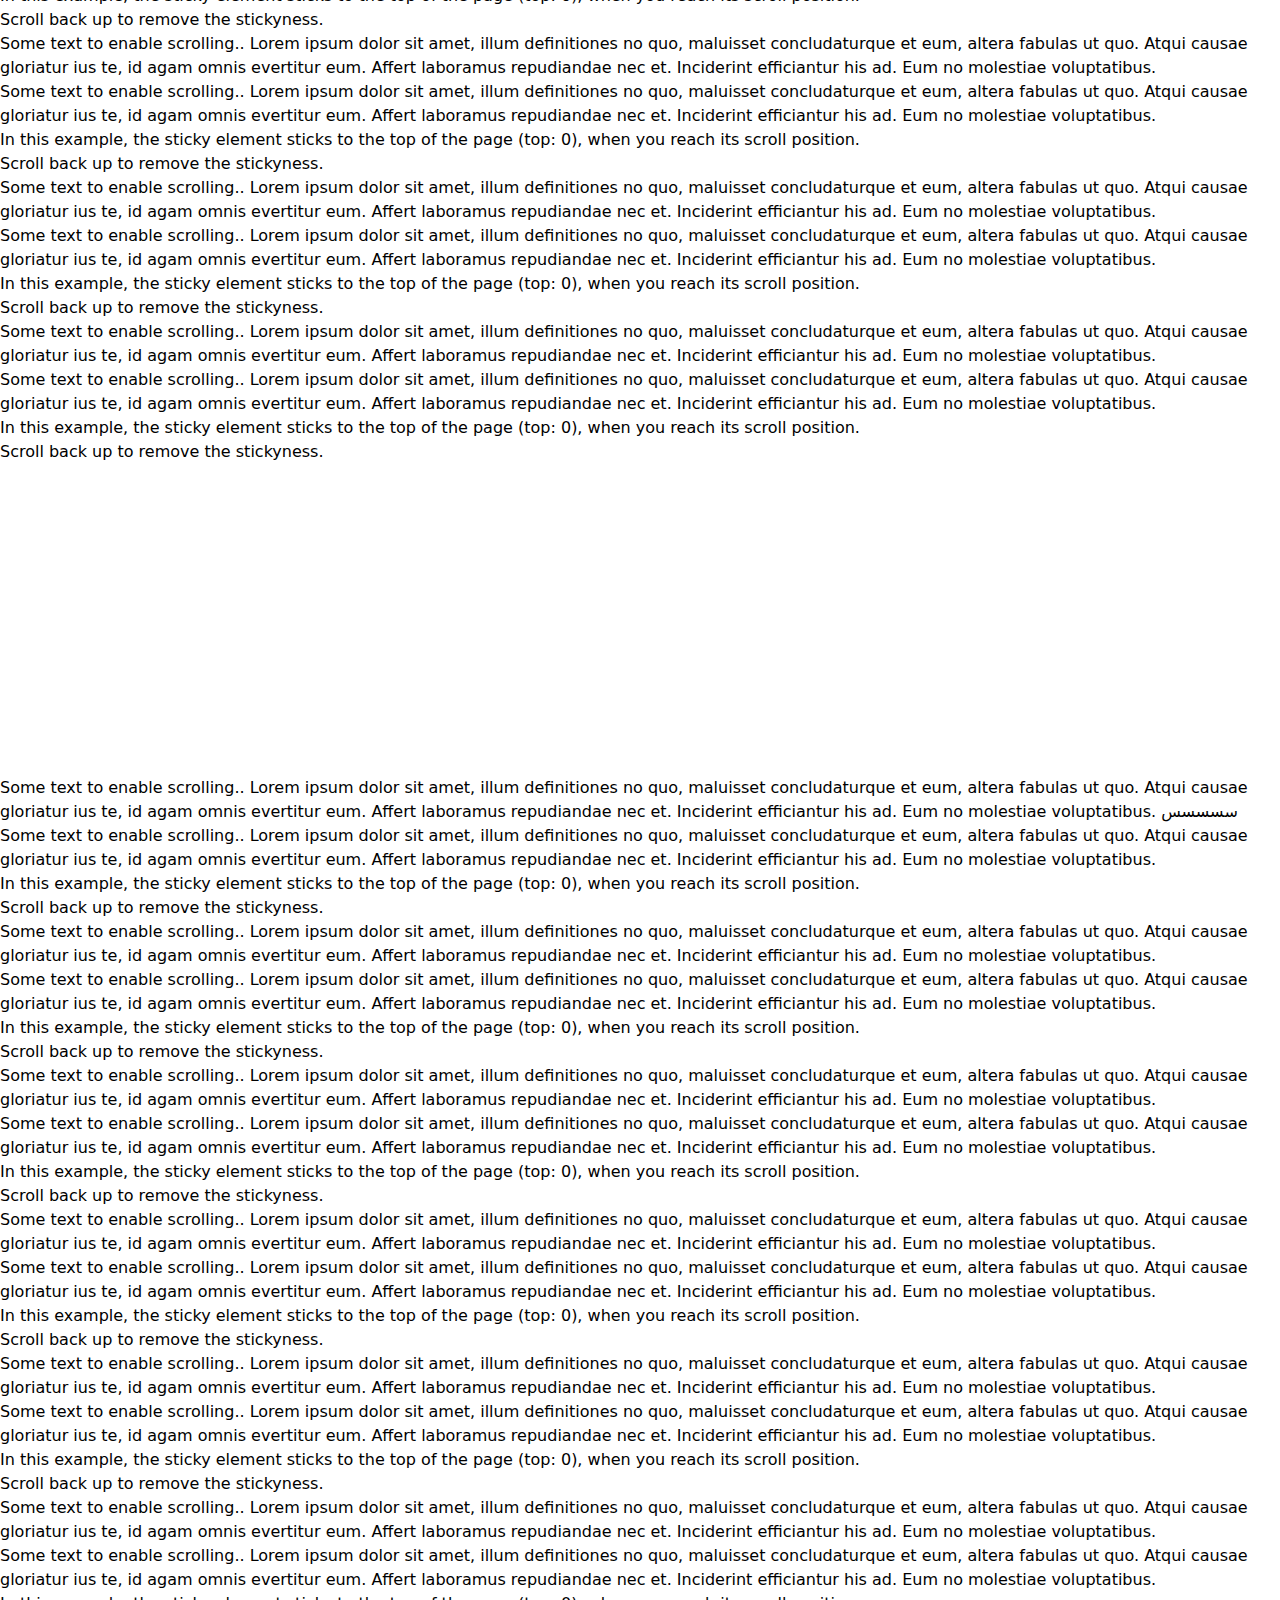
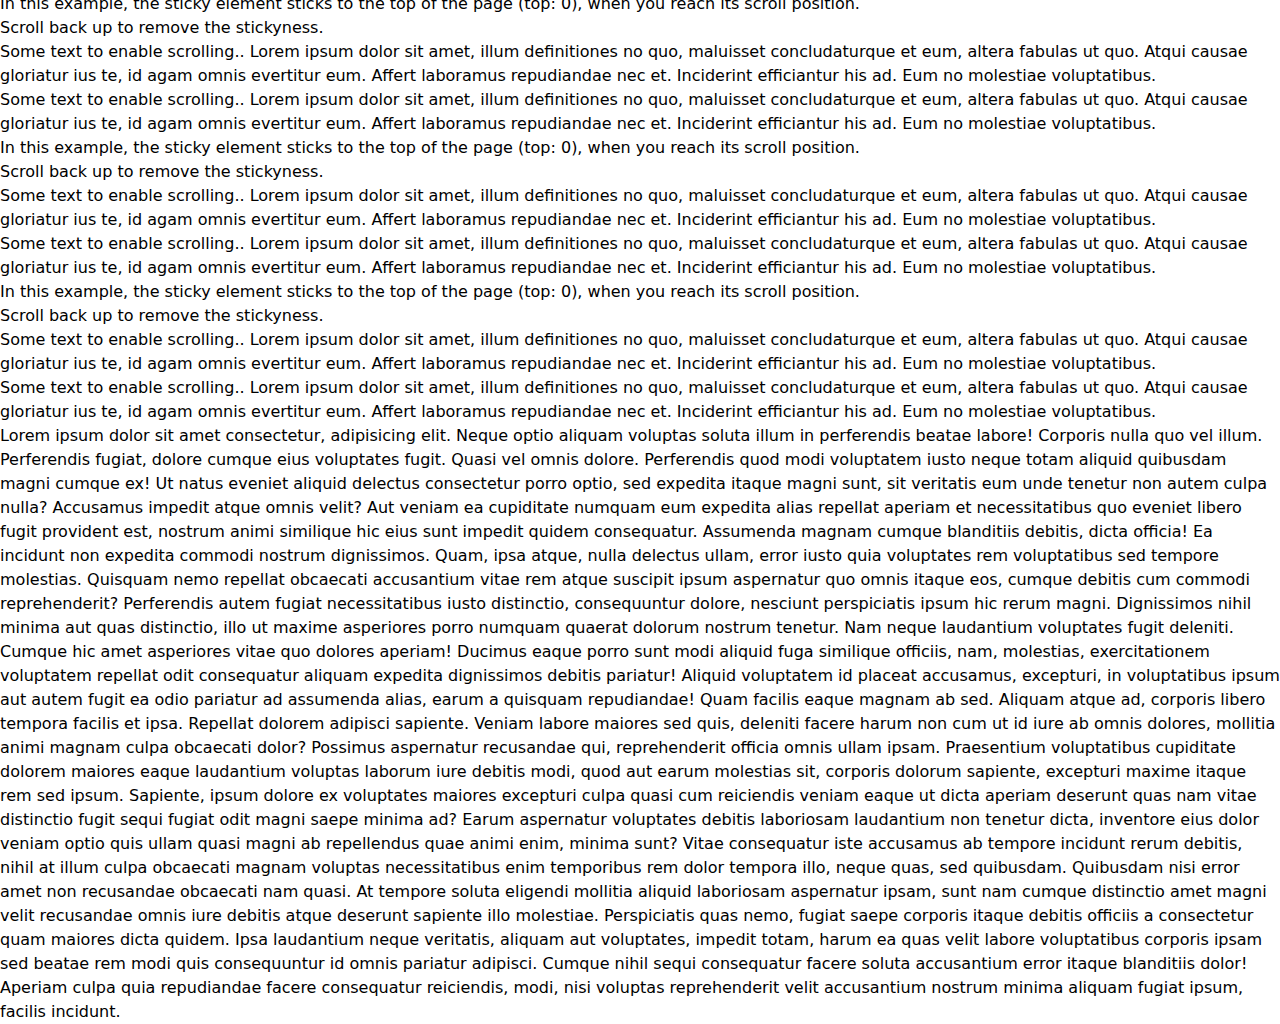
<file: pages/contact.html>
<!DOCTYPE html>
<html lang="en">
  <head>
    <meta charset="UTF-8" />
    <meta name="viewport" content="width=device-width, initial-scale=1.0" />
    <title>Document</title>
    <link rel="stylesheet" href="../assets/css/style.css">
  </head>
  <body>
    <div>
        <p>
            In this example, the sticky element sticks to the top of the page (top:
            0), when you reach its scroll position.
          </p>
          <p>Scroll back up to remove the stickyness.</p>
          <p>
            Some text to enable scrolling.. Lorem ipsum dolor sit amet, illum
            definitiones no quo, maluisset concludaturque et eum, altera fabulas ut
            quo. Atqui causae gloriatur ius te, id agam omnis evertitur eum. Affert
            laboramus repudiandae nec et. Inciderint efficiantur his ad. Eum no
            molestiae voluptatibus.
          </p>
          <p>
            Some text to enable scrolling.. Lorem ipsum dolor sit amet, illum
            definitiones no quo, maluisset concludaturque et eum, altera fabulas ut
            quo. Atqui causae gloriatur ius te, id agam omnis evertitur eum. Affert
            laboramus repudiandae nec et. Inciderint efficiantur his ad. Eum no
            molestiae voluptatibus.
          </p>
          <p>
            In this example, the sticky element sticks to the top of the page (top:
            0), when you reach its scroll position.
          </p>
          <p>Scroll back up to remove the stickyness.</p>
          <p>
            Some text to enable scrolling.. Lorem ipsum dolor sit amet, illum
            definitiones no quo, maluisset concludaturque et eum, altera fabulas ut
            quo. Atqui causae gloriatur ius te, id agam omnis evertitur eum. Affert
            laboramus repudiandae nec et. Inciderint efficiantur his ad. Eum no
            molestiae voluptatibus.
          </p>
          <p>
            Some text to enable scrolling.. Lorem ipsum dolor sit amet, illum
            definitiones no quo, maluisset concludaturque et eum, altera fabulas ut
            quo. Atqui causae gloriatur ius te, id agam omnis evertitur eum. Affert
            laboramus repudiandae nec et. Inciderint efficiantur his ad. Eum no
            molestiae voluptatibus.
          </p>
          <p>
            In this example, the sticky element sticks to the top of the page (top:
            0), when you reach its scroll position.
          </p>
          <p>Scroll back up to remove the stickyness.</p>
          <p>
            Some text to enable scrolling.. Lorem ipsum dolor sit amet, illum
            definitiones no quo, maluisset concludaturque et eum, altera fabulas ut
            quo. Atqui causae gloriatur ius te, id agam omnis evertitur eum. Affert
            laboramus repudiandae nec et. Inciderint efficiantur his ad. Eum no
            molestiae voluptatibus.
          </p>
          <p>
            Some text to enable scrolling.. Lorem ipsum dolor sit amet, illum
            definitiones no quo, maluisset concludaturque et eum, altera fabulas ut
            quo. Atqui causae gloriatur ius te, id agam omnis evertitur eum. Affert
            laboramus repudiandae nec et. Inciderint efficiantur his ad. Eum no
            molestiae voluptatibus.
          </p>
          <p>
            In this example, the sticky element sticks to the top of the page (top:
            0), when you reach its scroll position.
          </p>
          <p>Scroll back up to remove the stickyness.</p>
          <p>
            Some text to enable scrolling.. Lorem ipsum dolor sit amet, illum
            definitiones no quo, maluisset concludaturque et eum, altera fabulas ut
            quo. Atqui causae gloriatur ius te, id agam omnis evertitur eum. Affert
            laboramus repudiandae nec et. Inciderint efficiantur his ad. Eum no
            molestiae voluptatibus.
          </p>
          <p>
            Some text to enable scrolling.. Lorem ipsum dolor sit amet, illum
            definitiones no quo, maluisset concludaturque et eum, altera fabulas ut
            quo. Atqui causae gloriatur ius te, id agam omnis evertitur eum. Affert
            laboramus repudiandae nec et. Inciderint efficiantur his ad. Eum no
            molestiae voluptatibus.
          </p>
          <p>
            In this example, the sticky element sticks to the top of the page (top:
            0), when you reach its scroll position.
          </p>
          <p>Scroll back up to remove the stickyness.</p>
          <p>
            Some text to enable scrolling.. Lorem ipsum dolor sit amet, illum
            definitiones no quo, maluisset concludaturque et eum, altera fabulas ut
            quo. Atqui causae gloriatur ius te, id agam omnis evertitur eum. Affert
            laboramus repudiandae nec et. Inciderint efficiantur his ad. Eum no
            molestiae voluptatibus.
          </p>
          <p>
            Some text to enable scrolling.. Lorem ipsum dolor sit amet, illum
            definitiones no quo, maluisset concludaturque et eum, altera fabulas ut
            quo. Atqui causae gloriatur ius te, id agam omnis evertitur eum. Affert
            laboramus repudiandae nec et. Inciderint efficiantur his ad. Eum no
            molestiae voluptatibus.
          </p>
          <p>
            In this example, the sticky element sticks to the top of the page (top:
            0), when you reach its scroll position.
          </p>
          <p>Scroll back up to remove the stickyness.</p>
          <p>
            Some text to enable scrolling.. Lorem ipsum dolor sit amet, illum
            definitiones no quo, maluisset concludaturque et eum, altera fabulas ut
            quo. Atqui causae gloriatur ius te, id agam omnis evertitur eum. Affert
            laboramus repudiandae nec et. Inciderint efficiantur his ad. Eum no
            molestiae voluptatibus.
          </p>
          <p>
            Some text to enable scrolling.. Lorem ipsum dolor sit amet, illum
            definitiones no quo, maluisset concludaturque et eum, altera fabulas ut
            quo. Atqui causae gloriatur ius te, id agam omnis evertitur eum. Affert
            laboramus repudiandae nec et. Inciderint efficiantur his ad. Eum no
            molestiae voluptatibus.
          </p>
          <p>
            In this example, the sticky element sticks to the top of the page (top:
            0), when you reach its scroll position.
          </p>
          <p>Scroll back up to remove the stickyness.</p>
          <p>
            Some text to enable scrolling.. Lorem ipsum dolor sit amet, illum
            definitiones no quo, maluisset concludaturque et eum, altera fabulas ut
            quo. Atqui causae gloriatur ius te, id agam omnis evertitur eum. Affert
            laboramus repudiandae nec et. Inciderint efficiantur his ad. Eum no
            molestiae voluptatibus.
          </p>
          <p>
            Some text to enable scrolling.. Lorem ipsum dolor sit amet, illum
            definitiones no quo, maluisset concludaturque et eum, altera fabulas ut
            quo. Atqui causae gloriatur ius te, id agam omnis evertitur eum. Affert
            laboramus repudiandae nec et. Inciderint efficiantur his ad. Eum no
            molestiae voluptatibus.
          </p>
          <p>
            In this example, the sticky element sticks to the top of the page (top:
            0), when you reach its scroll position.
          </p>
          <p>Scroll back up to remove the stickyness.</p>
          <p>
            Some text to enable scrolling.. Lorem ipsum dolor sit amet, illum
            definitiones no quo, maluisset concludaturque et eum, altera fabulas ut
            quo. Atqui causae gloriatur ius te, id agam omnis evertitur eum. Affert
            laboramus repudiandae nec et. Inciderint efficiantur his ad. Eum no
            molestiae voluptatibus.
          </p>
          <p>
            Some text to enable scrolling.. Lorem ipsum dolor sit amet, illum
            definitiones no quo, maluisset concludaturque et eum, altera fabulas ut
            quo. Atqui causae gloriatur ius te, id agam omnis evertitur eum. Affert
            laboramus repudiandae nec et. Inciderint efficiantur his ad. Eum no
            molestiae voluptatibus.
          </p>
          <p>
            In this example, the sticky element sticks to the top of the page (top:
            0), when you reach its scroll position.
          </p>
          <p>Scroll back up to remove the stickyness.</p>
          <p>
            Some text to enable scrolling.. Lorem ipsum dolor sit amet, illum
            definitiones no quo, maluisset concludaturque et eum, altera fabulas ut
            quo. Atqui causae gloriatur ius te, id agam omnis evertitur eum. Affert
            laboramus repudiandae nec et. Inciderint efficiantur his ad. Eum no
            molestiae voluptatibus.
          </p>
          <p>
            Some text to enable scrolling.. Lorem ipsum dolor sit amet, illum
            definitiones no quo, maluisset concludaturque et eum, altera fabulas ut
            quo. Atqui causae gloriatur ius te, id agam omnis evertitur eum. Affert
            laboramus repudiandae nec et. Inciderint efficiantur his ad. Eum no
            molestiae voluptatibus.
          </p>
          <p>
            In this example, the sticky element sticks to the top of the page (top:
            0), when you reach its scroll position.
          </p>
          <p>Scroll back up to remove the stickyness.</p>
          <p>
            Some text to enable scrolling.. Lorem ipsum dolor sit amet, illum
            definitiones no quo, maluisset concludaturque et eum, altera fabulas ut
            quo. Atqui causae gloriatur ius te, id agam omnis evertitur eum. Affert
            laboramus repudiandae nec et. Inciderint efficiantur his ad. Eum no
            molestiae voluptatibus.
          </p>
          <p>
            Some text to enable scrolling.. Lorem ipsum dolor sit amet, illum
            definitiones no quo, maluisset concludaturque et eum, altera fabulas ut
            quo. Atqui causae gloriatur ius te, id agam omnis evertitur eum. Affert
            laboramus repudiandae nec et. Inciderint efficiantur his ad. Eum no
            molestiae voluptatibus.
          </p>
          <p>
            In this example, the sticky element sticks to the top of the page (top:
            0), when you reach its scroll position.
          </p>
          <p>Scroll back up to remove the stickyness.</p>
          <p>
            Some text to enable scrolling.. Lorem ipsum dolor sit amet, illum
            definitiones no quo, maluisset concludaturque et eum, altera fabulas ut
            quo. Atqui causae gloriatur ius te, id agam omnis evertitur eum. Affert
            laboramus repudiandae nec et. Inciderint efficiantur his ad. Eum no
            molestiae voluptatibus.
          </p>
          <p>
            Some text to enable scrolling.. Lorem ipsum dolor sit amet, illum
            definitiones no quo, maluisset concludaturque et eum, altera fabulas ut
            quo. Atqui causae gloriatur ius te, id agam omnis evertitur eum. Affert
            laboramus repudiandae nec et. Inciderint efficiantur his ad. Eum no
            molestiae voluptatibus.
          </p>
          <p>
            In this example, the sticky element sticks to the top of the page (top:
            0), when you reach its scroll position.
          </p>
          <p>Scroll back up to remove the stickyness.</p>
          <p>
            Some text to enable scrolling.. Lorem ipsum dolor sit amet, illum
            definitiones no quo, maluisset concludaturque et eum, altera fabulas ut
            quo. Atqui causae gloriatur ius te, id agam omnis evertitur eum. Affert
            laboramus repudiandae nec et. Inciderint efficiantur his ad. Eum no
            molestiae voluptatibus.
          </p>
          <p>
            Some text to enable scrolling.. Lorem ipsum dolor sit amet, illum
            definitiones no quo, maluisset concludaturque et eum, altera fabulas ut
            quo. Atqui causae gloriatur ius te, id agam omnis evertitur eum. Affert
            laboramus repudiandae nec et. Inciderint efficiantur his ad. Eum no
            molestiae voluptatibus.
          </p>
          <p>
            In this example, the sticky element sticks to the top of the page (top:
            0), when you reach its scroll position.
          </p>
          <p>Scroll back up to remove the stickyness.</p>
          <p>
            Some text to enable scrolling.. Lorem ipsum dolor sit amet, illum
            definitiones no quo, maluisset concludaturque et eum, altera fabulas ut
            quo. Atqui causae gloriatur ius te, id agam omnis evertitur eum. Affert
            laboramus repudiandae nec et. Inciderint efficiantur his ad. Eum no
            molestiae voluptatibus.
          </p>
          <p>
            Some text to enable scrolling.. Lorem ipsum dolor sit amet, illum
            definitiones no quo, maluisset concludaturque et eum, altera fabulas ut
            quo. Atqui causae gloriatur ius te, id agam omnis evertitur eum. Affert
            laboramus repudiandae nec et. Inciderint efficiantur his ad. Eum no
            molestiae voluptatibus.
          </p>
          <p>
            In this example, the sticky element sticks to the top of the page (top:
            0), when you reach its scroll position.
          </p>
          <p>Scroll back up to remove the stickyness.</p>
          <p>
            Some text to enable scrolling.. Lorem ipsum dolor sit amet, illum
            definitiones no quo, maluisset concludaturque et eum, altera fabulas ut
            quo. Atqui causae gloriatur ius te, id agam omnis evertitur eum. Affert
            laboramus repudiandae nec et. Inciderint efficiantur his ad. Eum no
            molestiae voluptatibus.
          </p>
          <p>
            Some text to enable scrolling.. Lorem ipsum dolor sit amet, illum
            definitiones no quo, maluisset concludaturque et eum, altera fabulas ut
            quo. Atqui causae gloriatur ius te, id agam omnis evertitur eum. Affert
            laboramus repudiandae nec et. Inciderint efficiantur his ad. Eum no
            molestiae voluptatibus.
          </p>
          <p>
            In this example, the sticky element sticks to the top of the page (top:
            0), when you reach its scroll position.
          </p>
          <p>Scroll back up to remove the stickyness.</p>
          <section class="text-red-600 font-bold sticky bottom-0">
              <p>
                  Some text to enable scrolling.. Lorem ipsum dolor sit amet, illum
                  definitiones no quo, maluisset concludaturque et eum, altera fabulas ut
                  quo. Atqui causae gloriatur ius te, id agam omnis evertitur eum. Affert
                  laboramus repudiandae nec et. Inciderint efficiantur his ad. Eum no
                  molestiae voluptatibus.
                </p>
                <p>
                  In this example, the sticky element sticks to the top of the page (top:
                  0), when you reach its scroll position.
                </p>
                <p>Scroll back up to remove the stickyness.</p>
                <p>
                  Some text to enable scrolling.. Lorem ipsum dolor sit amet, illum
                  definitiones no quo, maluisset concludaturque et eum, altera fabulas ut
                  quo. Atqui causae gloriatur ius te, id agam omnis evertitur eum. Affert
                  laboramus repudiandae nec et. Inciderint efficiantur his ad. Eum no
                  molestiae voluptatibus.
                </p>
                <p>
                  Some text to enable scrolling.. Lorem ipsum dolor sit amet, illum
                  definitiones no quo, maluisset concludaturque et eum, altera fabulas ut
                  quo. Atqui causae gloriatur ius te, id agam omnis evertitur eum. Affert
                  laboramus repudiandae nec et. Inciderint efficiantur his ad. Eum no
                  molestiae voluptatibus.
                </p>
                <p>
                  In this example, the sticky element sticks to the top of the page (top:
                  0), when you reach its scroll position.
                </p>
                <p>Scroll back up to remove the stickyness.</p>
          </section>
          <p>
            Some text to enable scrolling.. Lorem ipsum dolor sit amet, illum
            definitiones no quo, maluisset concludaturque et eum, altera fabulas ut
            quo. Atqui causae gloriatur ius te, id agam omnis evertitur eum. Affert
            laboramus repudiandae nec et. Inciderint efficiantur his ad. Eum no
            molestiae voluptatibus. سسسسس
          </p>
          <p>
            Some text to enable scrolling.. Lorem ipsum dolor sit amet, illum
            definitiones no quo, maluisset concludaturque et eum, altera fabulas ut
            quo. Atqui causae gloriatur ius te, id agam omnis evertitur eum. Affert
            laboramus repudiandae nec et. Inciderint efficiantur his ad. Eum no
            molestiae voluptatibus.
          </p>
          <p>
            In this example, the sticky element sticks to the top of the page (top:
            0), when you reach its scroll position.
          </p>
          <p>Scroll back up to remove the stickyness.</p>
          <p>
            Some text to enable scrolling.. Lorem ipsum dolor sit amet, illum
            definitiones no quo, maluisset concludaturque et eum, altera fabulas ut
            quo. Atqui causae gloriatur ius te, id agam omnis evertitur eum. Affert
            laboramus repudiandae nec et. Inciderint efficiantur his ad. Eum no
            molestiae voluptatibus.
          </p>
          <p>
            Some text to enable scrolling.. Lorem ipsum dolor sit amet, illum
            definitiones no quo, maluisset concludaturque et eum, altera fabulas ut
            quo. Atqui causae gloriatur ius te, id agam omnis evertitur eum. Affert
            laboramus repudiandae nec et. Inciderint efficiantur his ad. Eum no
            molestiae voluptatibus.
          </p>
          <p>
            In this example, the sticky element sticks to the top of the page (top:
            0), when you reach its scroll position.
          </p>
          <p>Scroll back up to remove the stickyness.</p>
          <p>
            Some text to enable scrolling.. Lorem ipsum dolor sit amet, illum
            definitiones no quo, maluisset concludaturque et eum, altera fabulas ut
            quo. Atqui causae gloriatur ius te, id agam omnis evertitur eum. Affert
            laboramus repudiandae nec et. Inciderint efficiantur his ad. Eum no
            molestiae voluptatibus.
          </p>
          <p>
            Some text to enable scrolling.. Lorem ipsum dolor sit amet, illum
            definitiones no quo, maluisset concludaturque et eum, altera fabulas ut
            quo. Atqui causae gloriatur ius te, id agam omnis evertitur eum. Affert
            laboramus repudiandae nec et. Inciderint efficiantur his ad. Eum no
            molestiae voluptatibus.
          </p>
          <p>
            In this example, the sticky element sticks to the top of the page (top:
            0), when you reach its scroll position.
          </p>
          <p>Scroll back up to remove the stickyness.</p>
          <p>
            Some text to enable scrolling.. Lorem ipsum dolor sit amet, illum
            definitiones no quo, maluisset concludaturque et eum, altera fabulas ut
            quo. Atqui causae gloriatur ius te, id agam omnis evertitur eum. Affert
            laboramus repudiandae nec et. Inciderint efficiantur his ad. Eum no
            molestiae voluptatibus.
          </p>
          <p>
            Some text to enable scrolling.. Lorem ipsum dolor sit amet, illum
            definitiones no quo, maluisset concludaturque et eum, altera fabulas ut
            quo. Atqui causae gloriatur ius te, id agam omnis evertitur eum. Affert
            laboramus repudiandae nec et. Inciderint efficiantur his ad. Eum no
            molestiae voluptatibus.
          </p>
          <p>
            In this example, the sticky element sticks to the top of the page (top:
            0), when you reach its scroll position.
          </p>
          <p>Scroll back up to remove the stickyness.</p>
          <p>
            Some text to enable scrolling.. Lorem ipsum dolor sit amet, illum
            definitiones no quo, maluisset concludaturque et eum, altera fabulas ut
            quo. Atqui causae gloriatur ius te, id agam omnis evertitur eum. Affert
            laboramus repudiandae nec et. Inciderint efficiantur his ad. Eum no
            molestiae voluptatibus.
          </p>
          <p>
            Some text to enable scrolling.. Lorem ipsum dolor sit amet, illum
            definitiones no quo, maluisset concludaturque et eum, altera fabulas ut
            quo. Atqui causae gloriatur ius te, id agam omnis evertitur eum. Affert
            laboramus repudiandae nec et. Inciderint efficiantur his ad. Eum no
            molestiae voluptatibus.
          </p>
          <p>
            In this example, the sticky element sticks to the top of the page (top:
            0), when you reach its scroll position.
          </p>
          <p>Scroll back up to remove the stickyness.</p>
          <p>
            Some text to enable scrolling.. Lorem ipsum dolor sit amet, illum
            definitiones no quo, maluisset concludaturque et eum, altera fabulas ut
            quo. Atqui causae gloriatur ius te, id agam omnis evertitur eum. Affert
            laboramus repudiandae nec et. Inciderint efficiantur his ad. Eum no
            molestiae voluptatibus.
          </p>
          <p>
            Some text to enable scrolling.. Lorem ipsum dolor sit amet, illum
            definitiones no quo, maluisset concludaturque et eum, altera fabulas ut
            quo. Atqui causae gloriatur ius te, id agam omnis evertitur eum. Affert
            laboramus repudiandae nec et. Inciderint efficiantur his ad. Eum no
            molestiae voluptatibus.
          </p>
          <p>
            In this example, the sticky element sticks to the top of the page (top:
            0), when you reach its scroll position.
          </p>
          <p>Scroll back up to remove the stickyness.</p>
          <p>
            Some text to enable scrolling.. Lorem ipsum dolor sit amet, illum
            definitiones no quo, maluisset concludaturque et eum, altera fabulas ut
            quo. Atqui causae gloriatur ius te, id agam omnis evertitur eum. Affert
            laboramus repudiandae nec et. Inciderint efficiantur his ad. Eum no
            molestiae voluptatibus.
          </p>
          <p>
            Some text to enable scrolling.. Lorem ipsum dolor sit amet, illum
            definitiones no quo, maluisset concludaturque et eum, altera fabulas ut
            quo. Atqui causae gloriatur ius te, id agam omnis evertitur eum. Affert
            laboramus repudiandae nec et. Inciderint efficiantur his ad. Eum no
            molestiae voluptatibus.
          </p>
          <p>
            In this example, the sticky element sticks to the top of the page (top:
            0), when you reach its scroll position.
          </p>
          <p>Scroll back up to remove the stickyness.</p>
          <p>
            Some text to enable scrolling.. Lorem ipsum dolor sit amet, illum
            definitiones no quo, maluisset concludaturque et eum, altera fabulas ut
            quo. Atqui causae gloriatur ius te, id agam omnis evertitur eum. Affert
            laboramus repudiandae nec et. Inciderint efficiantur his ad. Eum no
            molestiae voluptatibus.
          </p>
          <p>
            Some text to enable scrolling.. Lorem ipsum dolor sit amet, illum
            definitiones no quo, maluisset concludaturque et eum, altera fabulas ut
            quo. Atqui causae gloriatur ius te, id agam omnis evertitur eum. Affert
            laboramus repudiandae nec et. Inciderint efficiantur his ad. Eum no
            molestiae voluptatibus.
          </p>
          <p>
            In this example, the sticky element sticks to the top of the page (top:
            0), when you reach its scroll position.
          </p>
          <p>Scroll back up to remove the stickyness.</p>
          <p>
            Some text to enable scrolling.. Lorem ipsum dolor sit amet, illum
            definitiones no quo, maluisset concludaturque et eum, altera fabulas ut
            quo. Atqui causae gloriatur ius te, id agam omnis evertitur eum. Affert
            laboramus repudiandae nec et. Inciderint efficiantur his ad. Eum no
            molestiae voluptatibus.
          </p>
          <p>
            Some text to enable scrolling.. Lorem ipsum dolor sit amet, illum
            definitiones no quo, maluisset concludaturque et eum, altera fabulas ut
            quo. Atqui causae gloriatur ius te, id agam omnis evertitur eum. Affert
            laboramus repudiandae nec et. Inciderint efficiantur his ad. Eum no
            molestiae voluptatibus.
          </p>
    </div>
    <div>
        <p>Lorem ipsum dolor sit amet consectetur, adipisicing elit. Neque optio aliquam voluptas soluta illum in perferendis beatae labore! Corporis nulla quo vel illum. Perferendis fugiat, dolore cumque eius voluptates fugit. Quasi vel omnis dolore. Perferendis quod modi voluptatem iusto neque totam aliquid quibusdam magni cumque ex! Ut natus eveniet aliquid delectus consectetur porro optio, sed expedita itaque magni sunt, sit veritatis eum unde tenetur non autem culpa nulla? Accusamus impedit atque omnis velit? Aut veniam ea cupiditate numquam eum expedita alias repellat aperiam et necessitatibus quo eveniet libero fugit provident est, nostrum animi similique hic eius sunt impedit quidem consequatur. Assumenda magnam cumque blanditiis debitis, dicta officia! Ea incidunt non expedita commodi nostrum dignissimos. Quam, ipsa atque, nulla delectus ullam, error iusto quia voluptates rem voluptatibus sed tempore molestias. Quisquam nemo repellat obcaecati accusantium vitae rem atque suscipit ipsum aspernatur quo omnis itaque eos, cumque debitis cum commodi reprehenderit? Perferendis autem fugiat necessitatibus iusto distinctio, consequuntur dolore, nesciunt perspiciatis ipsum hic rerum magni. Dignissimos nihil minima aut quas distinctio, illo ut maxime asperiores porro numquam quaerat dolorum nostrum tenetur. Nam neque laudantium voluptates fugit deleniti. Cumque hic amet asperiores vitae quo dolores aperiam! Ducimus eaque porro sunt modi aliquid fuga similique officiis, nam, molestias, exercitationem voluptatem repellat odit consequatur aliquam expedita dignissimos debitis pariatur! Aliquid voluptatem id placeat accusamus, excepturi, in voluptatibus ipsum aut autem fugit ea odio pariatur ad assumenda alias, earum a quisquam repudiandae! Quam facilis eaque magnam ab sed. Aliquam atque ad, corporis libero tempora facilis et ipsa. Repellat dolorem adipisci sapiente. Veniam labore maiores sed quis, deleniti facere harum non cum ut id iure ab omnis dolores, mollitia animi magnam culpa obcaecati dolor? Possimus aspernatur recusandae qui, reprehenderit officia omnis ullam ipsam. Praesentium voluptatibus cupiditate dolorem maiores eaque laudantium voluptas laborum iure debitis modi, quod aut earum molestias sit, corporis dolorum sapiente, excepturi maxime itaque rem sed ipsum. Sapiente, ipsum dolore ex voluptates maiores excepturi culpa quasi cum reiciendis veniam eaque ut dicta aperiam deserunt quas nam vitae distinctio fugit sequi fugiat odit magni saepe minima ad? Earum aspernatur voluptates debitis laboriosam laudantium non tenetur dicta, inventore eius dolor veniam optio quis ullam quasi magni ab repellendus quae animi enim, minima sunt? Vitae consequatur iste accusamus ab tempore incidunt rerum debitis, nihil at illum culpa obcaecati magnam voluptas necessitatibus enim temporibus rem dolor tempora illo, neque quas, sed quibusdam. Quibusdam nisi error amet non recusandae obcaecati nam quasi. At tempore soluta eligendi mollitia aliquid laboriosam aspernatur ipsam, sunt nam cumque distinctio amet magni velit recusandae omnis iure debitis atque deserunt sapiente illo molestiae. Perspiciatis quas nemo, fugiat saepe corporis itaque debitis officiis a consectetur quam maiores dicta quidem. Ipsa laudantium neque veritatis, aliquam aut voluptates, impedit totam, harum ea quas velit labore voluptatibus corporis ipsam sed beatae rem modi quis consequuntur id omnis pariatur adipisci. Cumque nihil sequi consequatur facere soluta accusantium error itaque blanditiis dolor! Aperiam culpa quia repudiandae facere consequatur reiciendis, modi, nisi voluptas reprehenderit velit accusantium nostrum minima aliquam fugiat ipsum, facilis incidunt.</p>
    </div>
  </body>
</html>
</file>
<file: assets/css/main.css>
* {
  padding: 0;
  margin: 0;
}

#weather1 {
  background-size: 170vw;
  background-position-x: 135vw;
  background-position-y: 102vw;
  position: relative;
}

#weather2 {
  background-size: 170vw;
  background-position-x: 135vw;
  background-position-y: 102vw;
  position: relative;
}

#weather3 {
  background-size: 170vw;
  background-position-x: 135vw;
  background-position-y: 102vw;
  position: relative;
}

#weather4 {
  background-size: 170vw;
  background-position-x: 135vw;
  background-position-y: 102vw;
  position: relative;
}

.weather-gradient {
  width: 100%;
  height: 100%;
  position: absolute;
  top: 0;
  left: 0;
}

.widget-container {
  position: relative;
}

.widget-bg {
  position: absolute;
  width: 100%;
  height: 100%;
  background-size: 410vw;
  background-position-x: -153vw;
  background-position-y: -115vw;
  filter: blur(10px);
  z-index: 5;
  top: 0;
  left: 0;
}

.widget-frame {
  width: 100%;
  height: 100%;
  position: absolute;
  z-index: 6;
  overflow: hidden;
  top: 0;
  left: 0;
}

.widget-contant {
  display: flex;
  flex-direction: column;
  gap: 3.826vw;
  align-items: center;
}

.widget-contant > div {
  display: flex;
  justify-content: space-between;
  align-items: center;
}

.swiper.popular-posts {
  width: 100%;
  height: 100%;
}

.swiper img.main-img {
  width: 100%;
  height: 100%;
  object-fit: cover;
}

.swiper.new-posts {
  width: 100%;
  height: 360px;
}

.swiper-slide-active {
  /* scale: 1.1; */
  transition: all 0.4s ease;
}

.swiper.new-posts .swiper-slide {
  height: 210px;
}

.swiper.trendy-posts,
.swiper.top-posts,
.swiper.top-tags {
  width: 100%;
  height: 100%;
}

.swiper.new-comments {
  width: 100%;
  height: 430px;
}

@media screen and (min-width: 640px) {
  .widget-bg {
    background-size: 245vw;
    background-position-x: -72vw;
    background-position-y: -56vw;
  }

  .popular-posts,
  .trendy-posts,
  .top-posts {
    mask-image: linear-gradient(to right, black 75%, transparent);
  }

  .swiper.new-posts {
    height: 1008px;
  }

  #weather1 {
    background-size: 223%;
    background-position-x: 41%;
    background-position-y: 36%;
    position: relative;
  }

  #weather2 {
    background-size: 102%;
    background-position-x: 80%;
    background-position-y: 40%;
    position: relative;
  }
  
  #weather3 {
    background-size: 100%;
    background-position-x: 0;
    background-position-y: 100%;
    position: relative;
  }
  
  #weather4 {
    background-size: 100%;
    background-position-x: 0;
    background-position-y: 0;
    position: relative;
  }
}

@media screen and (min-width: 1024px) {
  .popular-posts,
  .trendy-posts,
  .top-posts {
    mask-image: unset;
  }
}
</file>
<file: assets/css/style.css>
@import url('https://fonts.googleapis.com/css2?family=Roboto:ital,wght@0,100;0,300;0,400;0,500;0,700;0,900;1,100;1,300;1,400;1,500;1,700;1,900&display=swap');

/*
! tailwindcss v3.4.7 | MIT License | https://tailwindcss.com
*/

/*
1. Prevent padding and border from affecting element width. (https://github.com/mozdevs/cssremedy/issues/4)
2. Allow adding a border to an element by just adding a border-width. (https://github.com/tailwindcss/tailwindcss/pull/116)
*/

*,
::before,
::after {
  box-sizing: border-box;
  /* 1 */
  border-width: 0;
  /* 2 */
  border-style: solid;
  /* 2 */
  border-color: #e5e7eb;
  /* 2 */
}

::before,
::after {
  --tw-content: '';
}

/*
1. Use a consistent sensible line-height in all browsers.
2. Prevent adjustments of font size after orientation changes in iOS.
3. Use a more readable tab size.
4. Use the user's configured `sans` font-family by default.
5. Use the user's configured `sans` font-feature-settings by default.
6. Use the user's configured `sans` font-variation-settings by default.
7. Disable tap highlights on iOS
*/

html,
:host {
  line-height: 1.5;
  /* 1 */
  -webkit-text-size-adjust: 100%;
  /* 2 */
  -moz-tab-size: 4;
  /* 3 */
  -o-tab-size: 4;
     tab-size: 4;
  /* 3 */
  font-family: ui-sans-serif, system-ui, sans-serif, "Apple Color Emoji", "Segoe UI Emoji", "Segoe UI Symbol", "Noto Color Emoji";
  /* 4 */
  font-feature-settings: normal;
  /* 5 */
  font-variation-settings: normal;
  /* 6 */
  -webkit-tap-highlight-color: transparent;
  /* 7 */
}

/*
1. Remove the margin in all browsers.
2. Inherit line-height from `html` so users can set them as a class directly on the `html` element.
*/

body {
  margin: 0;
  /* 1 */
  line-height: inherit;
  /* 2 */
}

/*
1. Add the correct height in Firefox.
2. Correct the inheritance of border color in Firefox. (https://bugzilla.mozilla.org/show_bug.cgi?id=190655)
3. Ensure horizontal rules are visible by default.
*/

hr {
  height: 0;
  /* 1 */
  color: inherit;
  /* 2 */
  border-top-width: 1px;
  /* 3 */
}

/*
Add the correct text decoration in Chrome, Edge, and Safari.
*/

abbr:where([title]) {
  -webkit-text-decoration: underline dotted;
          text-decoration: underline dotted;
}

/*
Remove the default font size and weight for headings.
*/

h1,
h2,
h3,
h4,
h5,
h6 {
  font-size: inherit;
  font-weight: inherit;
}

/*
Reset links to optimize for opt-in styling instead of opt-out.
*/

a {
  color: inherit;
  text-decoration: inherit;
}

/*
Add the correct font weight in Edge and Safari.
*/

b,
strong {
  font-weight: bolder;
}

/*
1. Use the user's configured `mono` font-family by default.
2. Use the user's configured `mono` font-feature-settings by default.
3. Use the user's configured `mono` font-variation-settings by default.
4. Correct the odd `em` font sizing in all browsers.
*/

code,
kbd,
samp,
pre {
  font-family: ui-monospace, SFMono-Regular, Menlo, Monaco, Consolas, "Liberation Mono", "Courier New", monospace;
  /* 1 */
  font-feature-settings: normal;
  /* 2 */
  font-variation-settings: normal;
  /* 3 */
  font-size: 1em;
  /* 4 */
}

/*
Add the correct font size in all browsers.
*/

small {
  font-size: 80%;
}

/*
Prevent `sub` and `sup` elements from affecting the line height in all browsers.
*/

sub,
sup {
  font-size: 75%;
  line-height: 0;
  position: relative;
  vertical-align: baseline;
}

sub {
  bottom: -0.25em;
}

sup {
  top: -0.5em;
}

/*
1. Remove text indentation from table contents in Chrome and Safari. (https://bugs.chromium.org/p/chromium/issues/detail?id=999088, https://bugs.webkit.org/show_bug.cgi?id=201297)
2. Correct table border color inheritance in all Chrome and Safari. (https://bugs.chromium.org/p/chromium/issues/detail?id=935729, https://bugs.webkit.org/show_bug.cgi?id=195016)
3. Remove gaps between table borders by default.
*/

table {
  text-indent: 0;
  /* 1 */
  border-color: inherit;
  /* 2 */
  border-collapse: collapse;
  /* 3 */
}

/*
1. Change the font styles in all browsers.
2. Remove the margin in Firefox and Safari.
3. Remove default padding in all browsers.
*/

button,
input,
optgroup,
select,
textarea {
  font-family: inherit;
  /* 1 */
  font-feature-settings: inherit;
  /* 1 */
  font-variation-settings: inherit;
  /* 1 */
  font-size: 100%;
  /* 1 */
  font-weight: inherit;
  /* 1 */
  line-height: inherit;
  /* 1 */
  letter-spacing: inherit;
  /* 1 */
  color: inherit;
  /* 1 */
  margin: 0;
  /* 2 */
  padding: 0;
  /* 3 */
}

/*
Remove the inheritance of text transform in Edge and Firefox.
*/

button,
select {
  text-transform: none;
}

/*
1. Correct the inability to style clickable types in iOS and Safari.
2. Remove default button styles.
*/

button,
input:where([type='button']),
input:where([type='reset']),
input:where([type='submit']) {
  -webkit-appearance: button;
  /* 1 */
  background-color: transparent;
  /* 2 */
  background-image: none;
  /* 2 */
}

/*
Use the modern Firefox focus style for all focusable elements.
*/

:-moz-focusring {
  outline: auto;
}

/*
Remove the additional `:invalid` styles in Firefox. (https://github.com/mozilla/gecko-dev/blob/2f9eacd9d3d995c937b4251a5557d95d494c9be1/layout/style/res/forms.css#L728-L737)
*/

:-moz-ui-invalid {
  box-shadow: none;
}

/*
Add the correct vertical alignment in Chrome and Firefox.
*/

progress {
  vertical-align: baseline;
}

/*
Correct the cursor style of increment and decrement buttons in Safari.
*/

::-webkit-inner-spin-button,
::-webkit-outer-spin-button {
  height: auto;
}

/*
1. Correct the odd appearance in Chrome and Safari.
2. Correct the outline style in Safari.
*/

[type='search'] {
  -webkit-appearance: textfield;
  /* 1 */
  outline-offset: -2px;
  /* 2 */
}

/*
Remove the inner padding in Chrome and Safari on macOS.
*/

::-webkit-search-decoration {
  -webkit-appearance: none;
}

/*
1. Correct the inability to style clickable types in iOS and Safari.
2. Change font properties to `inherit` in Safari.
*/

::-webkit-file-upload-button {
  -webkit-appearance: button;
  /* 1 */
  font: inherit;
  /* 2 */
}

/*
Add the correct display in Chrome and Safari.
*/

summary {
  display: list-item;
}

/*
Removes the default spacing and border for appropriate elements.
*/

blockquote,
dl,
dd,
h1,
h2,
h3,
h4,
h5,
h6,
hr,
figure,
p,
pre {
  margin: 0;
}

fieldset {
  margin: 0;
  padding: 0;
}

legend {
  padding: 0;
}

ol,
ul,
menu {
  list-style: none;
  margin: 0;
  padding: 0;
}

/*
Reset default styling for dialogs.
*/

dialog {
  padding: 0;
}

/*
Prevent resizing textareas horizontally by default.
*/

textarea {
  resize: vertical;
}

/*
1. Reset the default placeholder opacity in Firefox. (https://github.com/tailwindlabs/tailwindcss/issues/3300)
2. Set the default placeholder color to the user's configured gray 400 color.
*/

input::-moz-placeholder, textarea::-moz-placeholder {
  opacity: 1;
  /* 1 */
  color: #9ca3af;
  /* 2 */
}

input::placeholder,
textarea::placeholder {
  opacity: 1;
  /* 1 */
  color: #9ca3af;
  /* 2 */
}

/*
Set the default cursor for buttons.
*/

button,
[role="button"] {
  cursor: pointer;
}

/*
Make sure disabled buttons don't get the pointer cursor.
*/

:disabled {
  cursor: default;
}

/*
1. Make replaced elements `display: block` by default. (https://github.com/mozdevs/cssremedy/issues/14)
2. Add `vertical-align: middle` to align replaced elements more sensibly by default. (https://github.com/jensimmons/cssremedy/issues/14#issuecomment-634934210)
   This can trigger a poorly considered lint error in some tools but is included by design.
*/

img,
svg,
video,
canvas,
audio,
iframe,
embed,
object {
  display: block;
  /* 1 */
  vertical-align: middle;
  /* 2 */
}

/*
Constrain images and videos to the parent width and preserve their intrinsic aspect ratio. (https://github.com/mozdevs/cssremedy/issues/14)
*/

img,
video {
  max-width: 100%;
  height: auto;
}

/* Make elements with the HTML hidden attribute stay hidden by default */

[hidden] {
  display: none;
}

*, ::before, ::after{
  --tw-border-spacing-x: 0;
  --tw-border-spacing-y: 0;
  --tw-translate-x: 0;
  --tw-translate-y: 0;
  --tw-rotate: 0;
  --tw-skew-x: 0;
  --tw-skew-y: 0;
  --tw-scale-x: 1;
  --tw-scale-y: 1;
  --tw-pan-x:  ;
  --tw-pan-y:  ;
  --tw-pinch-zoom:  ;
  --tw-scroll-snap-strictness: proximity;
  --tw-gradient-from-position:  ;
  --tw-gradient-via-position:  ;
  --tw-gradient-to-position:  ;
  --tw-ordinal:  ;
  --tw-slashed-zero:  ;
  --tw-numeric-figure:  ;
  --tw-numeric-spacing:  ;
  --tw-numeric-fraction:  ;
  --tw-ring-inset:  ;
  --tw-ring-offset-width: 0px;
  --tw-ring-offset-color: #fff;
  --tw-ring-color: rgb(59 130 246 / 0.5);
  --tw-ring-offset-shadow: 0 0 #0000;
  --tw-ring-shadow: 0 0 #0000;
  --tw-shadow: 0 0 #0000;
  --tw-shadow-colored: 0 0 #0000;
  --tw-blur:  ;
  --tw-brightness:  ;
  --tw-contrast:  ;
  --tw-grayscale:  ;
  --tw-hue-rotate:  ;
  --tw-invert:  ;
  --tw-saturate:  ;
  --tw-sepia:  ;
  --tw-drop-shadow:  ;
  --tw-backdrop-blur:  ;
  --tw-backdrop-brightness:  ;
  --tw-backdrop-contrast:  ;
  --tw-backdrop-grayscale:  ;
  --tw-backdrop-hue-rotate:  ;
  --tw-backdrop-invert:  ;
  --tw-backdrop-opacity:  ;
  --tw-backdrop-saturate:  ;
  --tw-backdrop-sepia:  ;
  --tw-contain-size:  ;
  --tw-contain-layout:  ;
  --tw-contain-paint:  ;
  --tw-contain-style:  ;
}

::backdrop{
  --tw-border-spacing-x: 0;
  --tw-border-spacing-y: 0;
  --tw-translate-x: 0;
  --tw-translate-y: 0;
  --tw-rotate: 0;
  --tw-skew-x: 0;
  --tw-skew-y: 0;
  --tw-scale-x: 1;
  --tw-scale-y: 1;
  --tw-pan-x:  ;
  --tw-pan-y:  ;
  --tw-pinch-zoom:  ;
  --tw-scroll-snap-strictness: proximity;
  --tw-gradient-from-position:  ;
  --tw-gradient-via-position:  ;
  --tw-gradient-to-position:  ;
  --tw-ordinal:  ;
  --tw-slashed-zero:  ;
  --tw-numeric-figure:  ;
  --tw-numeric-spacing:  ;
  --tw-numeric-fraction:  ;
  --tw-ring-inset:  ;
  --tw-ring-offset-width: 0px;
  --tw-ring-offset-color: #fff;
  --tw-ring-color: rgb(59 130 246 / 0.5);
  --tw-ring-offset-shadow: 0 0 #0000;
  --tw-ring-shadow: 0 0 #0000;
  --tw-shadow: 0 0 #0000;
  --tw-shadow-colored: 0 0 #0000;
  --tw-blur:  ;
  --tw-brightness:  ;
  --tw-contrast:  ;
  --tw-grayscale:  ;
  --tw-hue-rotate:  ;
  --tw-invert:  ;
  --tw-saturate:  ;
  --tw-sepia:  ;
  --tw-drop-shadow:  ;
  --tw-backdrop-blur:  ;
  --tw-backdrop-brightness:  ;
  --tw-backdrop-contrast:  ;
  --tw-backdrop-grayscale:  ;
  --tw-backdrop-hue-rotate:  ;
  --tw-backdrop-invert:  ;
  --tw-backdrop-opacity:  ;
  --tw-backdrop-saturate:  ;
  --tw-backdrop-sepia:  ;
  --tw-contain-size:  ;
  --tw-contain-layout:  ;
  --tw-contain-paint:  ;
  --tw-contain-style:  ;
}

.absolute{
  position: absolute;
}

.relative{
  position: relative;
}

.sticky{
  position: sticky;
}

.bottom-0{
  bottom: 0px;
}

.bottom-2\.5{
  bottom: 0.625rem;
}

.left-0{
  left: 0px;
}

.left-1\/2{
  left: 50%;
}

.left-2\.5{
  left: 0.625rem;
}

.right-2\.5{
  right: 0.625rem;
}

.right-3{
  right: 0.75rem;
}

.right-\[-1px\]{
  right: -1px;
}

.top-0{
  top: 0px;
}

.top-1\/2{
  top: 50%;
}

.top-1\/3{
  top: 33.333333%;
}

.z-10{
  z-index: 10;
}

.z-20{
  z-index: 20;
}

.z-40{
  z-index: 40;
}

.z-50{
  z-index: 50;
}

.col-span-2{
  grid-column: span 2 / span 2;
}

.m-10{
  margin: 2.5rem;
}

.m-auto{
  margin: auto;
}

.mx-0{
  margin-left: 0px;
  margin-right: 0px;
}

.mx-\[10\.625vw\]{
  margin-left: 10.625vw;
  margin-right: 10.625vw;
}

.mx-\[1rem\]{
  margin-left: 1rem;
  margin-right: 1rem;
}

.mx-\[4\.103vw\]{
  margin-left: 4.103vw;
  margin-right: 4.103vw;
}

.mx-\[9\.409vw\]{
  margin-left: 9.409vw;
  margin-right: 9.409vw;
}

.my-\[9px\]{
  margin-top: 9px;
  margin-bottom: 9px;
}

.mb-\[1\.25rem\]{
  margin-bottom: 1.25rem;
}

.mb-\[10\.256vw\]{
  margin-bottom: 10.256vw;
}

.mb-\[2\.5rem\]{
  margin-bottom: 2.5rem;
}

.mb-\[3\.75rem\]{
  margin-bottom: 3.75rem;
}

.mb-\[3rem\]{
  margin-bottom: 3rem;
}

.mb-\[6\.72vw\]{
  margin-bottom: 6.72vw;
}

.mb-\[7\.692vw\]{
  margin-bottom: 7.692vw;
}

.mb-\[8\.462vw\]{
  margin-bottom: 8.462vw;
}

.mr-\[1rem\]{
  margin-right: 1rem;
}

.mt-\[1\.875rem\]{
  margin-top: 1.875rem;
}

.mt-\[10\.256vw\]{
  margin-top: 10.256vw;
}

.mt-\[11\.538vw\]{
  margin-top: 11.538vw;
}

.mt-\[2\.375rem\]{
  margin-top: 2.375rem;
}

.mt-\[3rem\]{
  margin-top: 3rem;
}

.mt-\[7\.692vw\]{
  margin-top: 7.692vw;
}

.box-content{
  box-sizing: content-box;
}

.inline-block{
  display: inline-block;
}

.flex{
  display: flex;
}

.table{
  display: table;
}

.grid{
  display: grid;
}

.hidden{
  display: none;
}

.size-\[6\.5rem\]{
  width: 6.5rem;
  height: 6.5rem;
}

.size-full{
  width: 100%;
  height: 100%;
}

.h-1{
  height: 0.25rem;
}

.h-12{
  height: 3rem;
}

.h-\[\.875rem\]{
  height: .875rem;
}

.h-\[1\.2rem\]{
  height: 1.2rem;
}

.h-\[11\.625rem\]{
  height: 11.625rem;
}

.h-\[19px\]{
  height: 19px;
}

.h-\[2\.114rem\]{
  height: 2.114rem;
}

.h-\[2\.375rem\]{
  height: 2.375rem;
}

.h-\[2\.5rem\]{
  height: 2.5rem;
}

.h-\[20\.875rem\]{
  height: 20.875rem;
}

.h-\[2rem\]{
  height: 2rem;
}

.h-\[392px\]{
  height: 392px;
}

.h-\[3rem\]{
  height: 3rem;
}

.h-\[62\.821vw\]{
  height: 62.821vw;
}

.h-\[8\.669vw\]{
  height: 8.669vw;
}

.h-\[90\%\]{
  height: 90%;
}

.h-full{
  height: 100%;
}

.w-1\/4{
  width: 25%;
}

.w-12{
  width: 3rem;
}

.w-4\/5{
  width: 80%;
}

.w-5{
  width: 1.25rem;
}

.w-\[\.25rem\]{
  width: .25rem;
}

.w-\[1\.18rem\]{
  width: 1.18rem;
}

.w-\[1\.25rem\]{
  width: 1.25rem;
}

.w-\[1\.5rem\]{
  width: 1.5rem;
}

.w-\[10\.625rem\]{
  width: 10.625rem;
}

.w-\[14\.615vw\]{
  width: 14.615vw;
}

.w-\[1rem\]{
  width: 1rem;
}

.w-\[2\.75rem\]{
  width: 2.75rem;
}

.w-\[22\.375rem\]{
  width: 22.375rem;
}

.w-\[25vw\]{
  width: 25vw;
}

.w-\[2rem\]{
  width: 2rem;
}

.w-\[3\.563rem\]{
  width: 3.563rem;
}

.w-\[3\.590vw\]{
  width: 3.590vw;
}

.w-\[30rem\]{
  width: 30rem;
}

.w-\[34\.5vw\]{
  width: 34.5vw;
}

.w-\[37\.5rem\]{
  width: 37.5rem;
}

.w-\[3rem\]{
  width: 3rem;
}

.w-\[4\.103vw\]{
  width: 4.103vw;
}

.w-\[4\.844vw\]{
  width: 4.844vw;
}

.w-\[9\.3rem\]{
  width: 9.3rem;
}

.w-\[9\.8rem\]{
  width: 9.8rem;
}

.w-\[9rem\]{
  width: 9rem;
}

.w-full{
  width: 100%;
}

.flex-\[2\]{
  flex: 2;
}

.basis-1\/2{
  flex-basis: 50%;
}

.-translate-x-1\/2{
  --tw-translate-x: -50%;
  transform: translate(var(--tw-translate-x), var(--tw-translate-y)) rotate(var(--tw-rotate)) skewX(var(--tw-skew-x)) skewY(var(--tw-skew-y)) scaleX(var(--tw-scale-x)) scaleY(var(--tw-scale-y));
}

.-translate-y-1\/2{
  --tw-translate-y: -50%;
  transform: translate(var(--tw-translate-x), var(--tw-translate-y)) rotate(var(--tw-rotate)) skewX(var(--tw-skew-x)) skewY(var(--tw-skew-y)) scaleX(var(--tw-scale-x)) scaleY(var(--tw-scale-y));
}

.translate-x-\[-50\%\]{
  --tw-translate-x: -50%;
  transform: translate(var(--tw-translate-x), var(--tw-translate-y)) rotate(var(--tw-rotate)) skewX(var(--tw-skew-x)) skewY(var(--tw-skew-y)) scaleX(var(--tw-scale-x)) scaleY(var(--tw-scale-y));
}

.translate-y-\[-50\%\]{
  --tw-translate-y: -50%;
  transform: translate(var(--tw-translate-x), var(--tw-translate-y)) rotate(var(--tw-rotate)) skewX(var(--tw-skew-x)) skewY(var(--tw-skew-y)) scaleX(var(--tw-scale-x)) scaleY(var(--tw-scale-y));
}

.cursor-pointer{
  cursor: pointer;
}

.grid-cols-2{
  grid-template-columns: repeat(2, minmax(0, 1fr));
}

.grid-cols-3{
  grid-template-columns: repeat(3, minmax(0, 1fr));
}

.grid-cols-\[2fr_1fr\]{
  grid-template-columns: 2fr 1fr;
}

.flex-col{
  flex-direction: column;
}

.flex-nowrap{
  flex-wrap: nowrap;
}

.content-center{
  align-content: center;
}

.items-start{
  align-items: flex-start;
}

.items-end{
  align-items: flex-end;
}

.items-center{
  align-items: center;
}

.justify-start{
  justify-content: flex-start;
}

.justify-end{
  justify-content: flex-end;
}

.justify-center{
  justify-content: center;
}

.justify-between{
  justify-content: space-between;
}

.justify-items-center{
  justify-items: center;
}

.gap-1{
  gap: 0.25rem;
}

.gap-\[\.375rem\]{
  gap: .375rem;
}

.gap-\[\.417vw\]{
  gap: .417vw;
}

.gap-\[\.5rem\]{
  gap: .5rem;
}

.gap-\[\.625rem\]{
  gap: .625rem;
}

.gap-\[\.94rem\]{
  gap: .94rem;
}

.gap-\[1\.125rem\]{
  gap: 1.125rem;
}

.gap-\[1\.25rem\]{
  gap: 1.25rem;
}

.gap-\[1\.25vw\]{
  gap: 1.25vw;
}

.gap-\[1\.538vw\]{
  gap: 1.538vw;
}

.gap-\[1\.5rem\]{
  gap: 1.5rem;
}

.gap-\[1rem\]{
  gap: 1rem;
}

.gap-\[2\.051vw\]{
  gap: 2.051vw;
}

.gap-\[2\.564vw\]{
  gap: 2.564vw;
}

.gap-\[2\.604vw\]{
  gap: 2.604vw;
}

.gap-\[4\.615vw\]{
  gap: 4.615vw;
}

.gap-\[9\.231vw\]{
  gap: 9.231vw;
}

.gap-x-\[1\.69rem\]{
  -moz-column-gap: 1.69rem;
       column-gap: 1.69rem;
}

.gap-y-\[1\.875rem\]{
  row-gap: 1.875rem;
}

.gap-y-\[13\.333vw\]{
  row-gap: 13.333vw;
}

.gap-y-\[3\.25rem\]{
  row-gap: 3.25rem;
}

.overflow-hidden{
  overflow: hidden;
}

.rounded-full{
  border-radius: 9999px;
}

.rounded-xl{
  border-radius: 0.75rem;
}

.rounded-b-xl{
  border-bottom-right-radius: 0.75rem;
  border-bottom-left-radius: 0.75rem;
}

.rounded-l-xl{
  border-top-left-radius: 0.75rem;
  border-bottom-left-radius: 0.75rem;
}

.rounded-r-xl{
  border-top-right-radius: 0.75rem;
  border-bottom-right-radius: 0.75rem;
}

.rounded-t-\[4\.103vw\]{
  border-top-left-radius: 4.103vw;
  border-top-right-radius: 4.103vw;
}

.rounded-t-xl{
  border-top-left-radius: 0.75rem;
  border-top-right-radius: 0.75rem;
}

.border-2{
  border-width: 2px;
}

.border-\[1px\]{
  border-width: 1px;
}

.border-r-0{
  border-right-width: 0px;
}

.border-\[\#E6E6E6\]{
  --tw-border-opacity: 1;
  border-color: rgb(230 230 230 / var(--tw-border-opacity));
}

.bg-\[\#2F5C9F\]{
  --tw-bg-opacity: 1;
  background-color: rgb(47 92 159 / var(--tw-bg-opacity));
}

.bg-\[\#df1f23\]{
  --tw-bg-opacity: 1;
  background-color: rgb(223 31 35 / var(--tw-bg-opacity));
}

.bg-black{
  --tw-bg-opacity: 1;
  background-color: rgb(0 0 0 / var(--tw-bg-opacity));
}

.bg-blue-500{
  --tw-bg-opacity: 1;
  background-color: rgb(59 130 246 / var(--tw-bg-opacity));
}

.bg-btnGray{
  --tw-bg-opacity: 1;
  background-color: rgb(245 245 245 / var(--tw-bg-opacity));
}

.bg-dark{
  --tw-bg-opacity: 1;
  background-color: rgb(62 50 50 / var(--tw-bg-opacity));
}

.bg-dark5{
  background-color: rgba(62, 50, 50, .05);
}

.bg-green-500{
  --tw-bg-opacity: 1;
  background-color: rgb(34 197 94 / var(--tw-bg-opacity));
}

.bg-hashtag{
  background-color: rgba(0, 0, 0, 0.2);
}

.bg-insta_active{
  background-color: rgba(248, 21, 57, 0.75);
}

.bg-orange-500{
  --tw-bg-opacity: 1;
  background-color: rgb(249 115 22 / var(--tw-bg-opacity));
}

.bg-play_btn_bg{
  background-color: rgba(255, 255, 255, .75);
}

.bg-primary{
  background-color: rgba(245, 21, 57, .75);
}

.bg-red-500{
  --tw-bg-opacity: 1;
  background-color: rgb(239 68 68 / var(--tw-bg-opacity));
}

.bg-transparent{
  background-color: transparent;
}

.bg-white{
  --tw-bg-opacity: 1;
  background-color: rgb(255 255 255 / var(--tw-bg-opacity));
}

.bg-sportWidget{
  background-image: url('../images/sport/06.jpg');
}

.bg-topTagsGradient{
  background-image: radial-gradient(circle at 70% 50%, rgba(245, 245, 245, 1) 52%, rgba(245, 245, 245, 0.3827) 82%, rgba(245, 245, 245, 0) 100%);
}

.bg-twitter{
  background-image: linear-gradient(to bottom left, #2CA5E0 , #67C9F5 );
}

.bg-weatherGrdt1{
  background-image: linear-gradient(to bottom right, rgba(251, 68, 28, .91), rgba(251, 202, 28, .6));
}

.bg-weatherGrdt2{
  background-image: linear-gradient(to bottom right, rgba(28, 50, 251, 0.91), rgba(28, 251, 224, .6));
}

.bg-weatherGrdt3{
  background-image: linear-gradient(to bottom right, rgba(7, 156, 39, .91), rgba(192, 255, 113, .6));
}

.bg-weatherGrdt4{
  background-image: linear-gradient(to bottom right, rgba(113, 28, 251, .91), rgba(251, 28, 148, .6));
}

.bg-weatherImg1{
  background-image: url('../images/weather/04.jpg');
}

.bg-weatherImg2{
  background-image: url('../images/city/03.jpg');
}

.bg-weatherImg3{
  background-image: url('../images/weather/12.jpg');
}

.bg-weatherImg4{
  background-image: url('../images/city/01.jpg');
}

.bg-no-repeat{
  background-repeat: no-repeat;
}

.object-cover{
  -o-object-fit: cover;
     object-fit: cover;
}

.p-3\.5{
  padding: 0.875rem;
}

.p-\[\.5rem\]{
  padding: .5rem;
}

.p-\[\.625rem\]{
  padding: .625rem;
}

.p-\[\.75rem\]{
  padding: .75rem;
}

.p-\[\.833vw\]{
  padding: .833vw;
}

.p-\[1\.3rem\]{
  padding: 1.3rem;
}

.p-\[1\.563rem\]{
  padding: 1.563rem;
}

.p-\[1rem\]{
  padding: 1rem;
}

.p-\[3\.077vw\]{
  padding: 3.077vw;
}

.px-1{
  padding-left: 0.25rem;
  padding-right: 0.25rem;
}

.px-2{
  padding-left: 0.5rem;
  padding-right: 0.5rem;
}

.px-3{
  padding-left: 0.75rem;
  padding-right: 0.75rem;
}

.px-6{
  padding-left: 1.5rem;
  padding-right: 1.5rem;
}

.px-\[1\.125rem\]{
  padding-left: 1.125rem;
  padding-right: 1.125rem;
}

.px-\[1\.2rem\]{
  padding-left: 1.2rem;
  padding-right: 1.2rem;
}

.px-\[1\.5rem\]{
  padding-left: 1.5rem;
  padding-right: 1.5rem;
}

.px-\[1rem\]{
  padding-left: 1rem;
  padding-right: 1rem;
}

.px-\[2\.564vw\]{
  padding-left: 2.564vw;
  padding-right: 2.564vw;
}

.px-\[3\.846vw\]{
  padding-left: 3.846vw;
  padding-right: 3.846vw;
}

.px-\[4\.103vw\]{
  padding-left: 4.103vw;
  padding-right: 4.103vw;
}

.px-\[4\.25rem\]{
  padding-left: 4.25rem;
  padding-right: 4.25rem;
}

.px-\[6\.154vw\]{
  padding-left: 6.154vw;
  padding-right: 6.154vw;
}

.px-\[7\.692vw\]{
  padding-left: 7.692vw;
  padding-right: 7.692vw;
}

.py-1{
  padding-top: 0.25rem;
  padding-bottom: 0.25rem;
}

.py-2{
  padding-top: 0.5rem;
  padding-bottom: 0.5rem;
}

.py-3{
  padding-top: 0.75rem;
  padding-bottom: 0.75rem;
}

.py-4{
  padding-top: 1rem;
  padding-bottom: 1rem;
}

.py-\[\.5rem\]{
  padding-top: .5rem;
  padding-bottom: .5rem;
}

.py-\[\.625rem\]{
  padding-top: .625rem;
  padding-bottom: .625rem;
}

.py-\[\.875rem\]{
  padding-top: .875rem;
  padding-bottom: .875rem;
}

.py-\[\.87rem\]{
  padding-top: .87rem;
  padding-bottom: .87rem;
}

.py-\[0\.81rem\]{
  padding-top: 0.81rem;
  padding-bottom: 0.81rem;
}

.py-\[11\.538vw\]{
  padding-top: 11.538vw;
  padding-bottom: 11.538vw;
}

.py-\[1rem\]{
  padding-top: 1rem;
  padding-bottom: 1rem;
}

.py-\[2\.125rem\]{
  padding-top: 2.125rem;
  padding-bottom: 2.125rem;
}

.py-\[2\.564vw\]{
  padding-top: 2.564vw;
  padding-bottom: 2.564vw;
}

.py-\[2\.5rem\]{
  padding-top: 2.5rem;
  padding-bottom: 2.5rem;
}

.py-\[2\.81rem\]{
  padding-top: 2.81rem;
  padding-bottom: 2.81rem;
}

.py-\[2rem\]{
  padding-top: 2rem;
  padding-bottom: 2rem;
}

.py-\[3\.846vw\]{
  padding-top: 3.846vw;
  padding-bottom: 3.846vw;
}

.py-\[7\.692vw\]{
  padding-top: 7.692vw;
  padding-bottom: 7.692vw;
}

.py-\[8\.718vw\]{
  padding-top: 8.718vw;
  padding-bottom: 8.718vw;
}

.pb-\[1rem\]{
  padding-bottom: 1rem;
}

.pb-\[2\.5rem\]{
  padding-bottom: 2.5rem;
}

.pb-\[3\.5rem\]{
  padding-bottom: 3.5rem;
}

.pl-\[\.0375rem\]{
  padding-left: .0375rem;
}

.pl-\[\.375rem\]{
  padding-left: .375rem;
}

.pl-\[\.5rem\]{
  padding-left: .5rem;
}

.pl-\[\.625rem\]{
  padding-left: .625rem;
}

.pl-\[1\.5rem\]{
  padding-left: 1.5rem;
}

.pl-\[1rem\]{
  padding-left: 1rem;
}

.pl-\[4\.103vw\]{
  padding-left: 4.103vw;
}

.pr-0{
  padding-right: 0px;
}

.pr-\[\.25rem\]{
  padding-right: .25rem;
}

.pr-\[\.75rem\]{
  padding-right: .75rem;
}

.pr-\[1\.5rem\]{
  padding-right: 1.5rem;
}

.pr-\[1rem\]{
  padding-right: 1rem;
}

.pr-\[6\.154vw\]{
  padding-right: 6.154vw;
}

.text-left{
  text-align: left;
}

.text-center{
  text-align: center;
}

.text-right{
  text-align: right;
}

.text-justify{
  text-align: justify;
}

.align-middle{
  vertical-align: middle;
}

.font-main{
  font-family: Roboto;
}

.text-\[\.75rem\]{
  font-size: .75rem;
}

.text-\[\.813rem\]{
  font-size: .813rem;
}

.text-\[\.833vw\]{
  font-size: .833vw;
}

.text-\[\.875rem\]{
  font-size: .875rem;
}

.text-\[1\.25rem\]{
  font-size: 1.25rem;
}

.text-\[1\.285vw\]{
  font-size: 1.285vw;
}

.text-\[1\.302vw\]{
  font-size: 1.302vw;
}

.text-\[1\.375rem\]{
  font-size: 1.375rem;
}

.text-\[1\.56rem\]{
  font-size: 1.56rem;
}

.text-\[12\.564vw\]{
  font-size: 12.564vw;
}

.text-\[1rem\]{
  font-size: 1rem;
}

.text-\[2\.5rem\]{
  font-size: 2.5rem;
}

.text-\[3rem\]{
  font-size: 3rem;
}

.font-bold{
  font-weight: 700;
}

.font-medium{
  font-weight: 500;
}

.font-normal{
  font-weight: 400;
}

.font-semibold{
  font-weight: 600;
}

.capitalize{
  text-transform: capitalize;
}

.leading-\[\.875rem\]{
  line-height: .875rem;
}

.leading-\[1\.125rem\]{
  line-height: 1.125rem;
}

.leading-\[1\.25rem\]{
  line-height: 1.25rem;
}

.leading-\[1\.375rem\]{
  line-height: 1.375rem;
}

.leading-\[14\.615vw\]{
  line-height: 14.615vw;
}

.leading-\[29px\]{
  line-height: 29px;
}

.leading-\[3\.563rem\]{
  line-height: 3.563rem;
}

.tracking-\[\.064vw\]{
  letter-spacing: .064vw;
}

.tracking-\[\.1px\]{
  letter-spacing: .1px;
}

.tracking-\[\.25px\]{
  letter-spacing: .25px;
}

.tracking-\[5px\]{
  letter-spacing: 5px;
}

.text-\[\#F81539\]{
  --tw-text-opacity: 1;
  color: rgb(248 21 57 / var(--tw-text-opacity));
}

.text-\[rgba\(0\2c _0\2c _0\2c _0\.75\)\]{
  color: rgba(0, 0, 0, 0.75);
}

.text-black{
  --tw-text-opacity: 1;
  color: rgb(0 0 0 / var(--tw-text-opacity));
}

.text-dark{
  --tw-text-opacity: 1;
  color: rgb(62 50 50 / var(--tw-text-opacity));
}

.text-dark50{
  color: rgba(62, 50, 50, .5);
}

.text-dark75{
  color: rgba(62, 50, 50, .75);
}

.text-logo{
  --tw-text-opacity: 1;
  color: rgb(252 67 8 / var(--tw-text-opacity));
}

.text-red-600{
  --tw-text-opacity: 1;
  color: rgb(220 38 38 / var(--tw-text-opacity));
}

.text-white{
  --tw-text-opacity: 1;
  color: rgb(255 255 255 / var(--tw-text-opacity));
}

.opacity-25{
  opacity: 0.25;
}

.opacity-50{
  opacity: 0.5;
}

.opacity-75{
  opacity: 0.75;
}

.opacity-80{
  opacity: 0.8;
}

.shadow-\[0_0_32px_rgba\(0\2c 0\2c 0\2c \.07\)\]{
  --tw-shadow: 0 0 32px rgba(0,0,0,.07);
  --tw-shadow-colored: 0 0 32px var(--tw-shadow-color);
  box-shadow: var(--tw-ring-offset-shadow, 0 0 #0000), var(--tw-ring-shadow, 0 0 #0000), var(--tw-shadow);
}

.blur-\[2px\]{
  --tw-blur: blur(2px);
  filter: var(--tw-blur) var(--tw-brightness) var(--tw-contrast) var(--tw-grayscale) var(--tw-hue-rotate) var(--tw-invert) var(--tw-saturate) var(--tw-sepia) var(--tw-drop-shadow);
}

.transition{
  transition-property: color, background-color, border-color, text-decoration-color, fill, stroke, opacity, box-shadow, transform, filter, -webkit-backdrop-filter;
  transition-property: color, background-color, border-color, text-decoration-color, fill, stroke, opacity, box-shadow, transform, filter, backdrop-filter;
  transition-property: color, background-color, border-color, text-decoration-color, fill, stroke, opacity, box-shadow, transform, filter, backdrop-filter, -webkit-backdrop-filter;
  transition-timing-function: cubic-bezier(0.4, 0, 0.2, 1);
  transition-duration: 150ms;
}

.duration-\[0\.4s\]{
  transition-duration: 0.4s;
}

.hover\:bg-insta_hover:hover{
  background-image: linear-gradient(to bottom left, #F45C9F , #FF7563 );
}

.focus\:outline-none:focus{
  outline: 2px solid transparent;
  outline-offset: 2px;
}

.group\/box:hover .group-hover\/box\:block{
  display: block;
}

.group:hover .group-hover\:flex{
  display: flex;
}

.group\/detail2:hover .group-hover\/detail2\:overflow-auto{
  overflow: auto;
}

.group\/detail:hover .group-hover\/detail\:overflow-auto{
  overflow: auto;
}

@media (min-width: 640px){
  .sm\:absolute{
    position: absolute;
  }

  .sm\:bottom-2\.5{
    bottom: 0.625rem;
  }

  .sm\:left-2\.5{
    left: 0.625rem;
  }

  .sm\:right-2\.5{
    right: 0.625rem;
  }

  .sm\:order-2{
    order: 2;
  }

  .sm\:mx-\[4\.375rem\]{
    margin-left: 4.375rem;
    margin-right: 4.375rem;
  }

  .sm\:mx-\[9\.409vw\]{
    margin-left: 9.409vw;
    margin-right: 9.409vw;
  }

  .sm\:mb-\[8\.065vw\]{
    margin-bottom: 8.065vw;
  }

  .sm\:mr-\[9\.409vw\]{
    margin-right: 9.409vw;
  }

  .sm\:mt-\[2vw\]{
    margin-top: 2vw;
  }

  .sm\:block{
    display: block;
  }

  .sm\:flex{
    display: flex;
  }

  .sm\:grid{
    display: grid;
  }

  .sm\:hidden{
    display: none;
  }

  .sm\:h-\[11\.875rem\]{
    height: 11.875rem;
  }

  .sm\:h-\[12\.5rem\]{
    height: 12.5rem;
  }

  .sm\:h-\[464px\]{
    height: 464px;
  }

  .sm\:h-auto{
    height: auto;
  }

  .sm\:w-\[3rem\]{
    width: 3rem;
  }

  .sm\:flex-\[1\]{
    flex: 1;
  }

  .sm\:grid-cols-2{
    grid-template-columns: repeat(2, minmax(0, 1fr));
  }

  .sm\:flex-row{
    flex-direction: row;
  }

  .sm\:flex-wrap{
    flex-wrap: wrap;
  }

  .sm\:gap-\[\.625rem\]{
    gap: .625rem;
  }

  .sm\:gap-\[1\.5rem\]{
    gap: 1.5rem;
  }

  .sm\:gap-\[1\.875rem\]{
    gap: 1.875rem;
  }

  .sm\:rounded-xl{
    border-radius: 0.75rem;
  }

  .sm\:bg-play_btn_bg{
    background-color: rgba(255, 255, 255, .75);
  }

  .sm\:p-\[2\.25rem\]{
    padding: 2.25rem;
  }

  .sm\:p-\[2rem\]{
    padding: 2rem;
  }

  .sm\:px-\[10\.625vw\]{
    padding-left: 10.625vw;
    padding-right: 10.625vw;
  }

  .sm\:px-\[2rem\]{
    padding-left: 2rem;
    padding-right: 2rem;
  }

  .sm\:px-\[4\.375rem\]{
    padding-left: 4.375rem;
    padding-right: 4.375rem;
  }

  .sm\:py-\[4rem\]{
    padding-top: 4rem;
    padding-bottom: 4rem;
  }

  .sm\:pl-\[9\.409vw\]{
    padding-left: 9.409vw;
  }
}

@media (min-width: 1024px){
  .lg\:order-\[0\]{
    order: 0;
  }

  .lg\:mx-\[10\.625vw\]{
    margin-left: 10.625vw;
    margin-right: 10.625vw;
  }

  .lg\:mx-\[7\.812vw\]{
    margin-left: 7.812vw;
    margin-right: 7.812vw;
  }

  .lg\:my-\[2\.344vw\]{
    margin-top: 2.344vw;
    margin-bottom: 2.344vw;
  }

  .lg\:mr-0{
    margin-right: 0px;
  }

  .lg\:mr-\[7\.812vw\]{
    margin-right: 7.812vw;
  }

  .lg\:block{
    display: block;
  }

  .lg\:flex{
    display: flex;
  }

  .lg\:grid{
    display: grid;
  }

  .lg\:hidden{
    display: none;
  }

  .lg\:h-\[\.729vw\]{
    height: .729vw;
  }

  .lg\:h-\[11\.875rem\]{
    height: 11.875rem;
  }

  .lg\:w-\[1\.042vw\]{
    width: 1.042vw;
  }

  .lg\:w-\[14\.948vw\]{
    width: 14.948vw;
  }

  .lg\:w-\[20\.78vw\]{
    width: 20.78vw;
  }

  .lg\:w-\[34\.583vw\]{
    width: 34.583vw;
  }

  .lg\:w-auto{
    width: auto;
  }

  .lg\:w-\[35vw\]{
    width: 35vw;
  }

  .lg\:basis-0{
    flex-basis: 0px;
  }

  .lg\:grid-cols-2{
    grid-template-columns: repeat(2, minmax(0, 1fr));
  }

  .lg\:grid-cols-\[60\%_40\%\]{
    grid-template-columns: 60% 40%;
  }

  .lg\:flex-nowrap{
    flex-wrap: nowrap;
  }

  .lg\:items-center{
    align-items: center;
  }

  .lg\:justify-start{
    justify-content: flex-start;
  }

  .lg\:gap-\[1\.042vw\]{
    gap: 1.042vw;
  }

  .lg\:gap-\[1\.771vw\]{
    gap: 1.771vw;
  }

  .lg\:gap-\[3\.542vw\]{
    gap: 3.542vw;
  }

  .lg\:rounded-\[\.625vw\]{
    border-radius: .625vw;
  }

  .lg\:px-\[\.729vw\]{
    padding-left: .729vw;
    padding-right: .729vw;
  }

  .lg\:px-\[7\.812vw\]{
    padding-left: 7.812vw;
    padding-right: 7.812vw;
  }

  .lg\:py-\[\.755vw\]{
    padding-top: .755vw;
    padding-bottom: .755vw;
  }

  .lg\:pl-\[7\.812vw\]{
    padding-left: 7.812vw;
  }

  .lg\:text-\[\.625vw\]{
    font-size: .625vw;
  }

  .lg\:text-\[\.75rem\]{
    font-size: .75rem;
  }
}

@media (min-width: 1280px){
  .xl\:mx-\[10\.625vw\]{
    margin-left: 10.625vw;
    margin-right: 10.625vw;
  }

  .xl\:mb-\[3\.125vw\]{
    margin-bottom: 3.125vw;
  }

  .xl\:mr-\[10\.625vw\]{
    margin-right: 10.625vw;
  }

  .xl\:block{
    display: block;
  }

  .xl\:flex{
    display: flex;
  }

  .xl\:grid{
    display: grid;
  }

  .xl\:size-full{
    width: 100%;
    height: 100%;
  }

  .xl\:w-\[\.25rem\]{
    width: .25rem;
  }

  .xl\:w-\[25vw\]{
    width: 25vw;
  }

  .xl\:basis-1\/2{
    flex-basis: 50%;
  }

  .xl\:grid-cols-2{
    grid-template-columns: repeat(2, minmax(0, 1fr));
  }

  .xl\:grid-cols-\[40\%_60\%\]{
    grid-template-columns: 40% 60%;
  }

  .xl\:grid-cols-\[65\%_35\%\]{
    grid-template-columns: 65% 35%;
  }

  .xl\:flex-row{
    flex-direction: row;
  }

  .xl\:gap-\[1\.5rem\]{
    gap: 1.5rem;
  }

  .xl\:px-\[10\.625vw\]{
    padding-left: 10.625vw;
    padding-right: 10.625vw;
  }

  .xl\:pl-\[10\.625vw\]{
    padding-left: 10.625vw;
  }

  .xl\:text-\[\.9rem\]{
    font-size: .9rem;
  }
}

@media (min-width: 1536px){
  @media (min-width: 1280px){
    .xxl\:xl\:block{
      display: block;
    }
  }

  .xxl\:block{
    display: block;
  }

  .xxl\:grid-cols-\[65\%_35\%\]{
    grid-template-columns: 65% 35%;
  }

  .xxl\:grid-cols-2{
    grid-template-columns: repeat(2, minmax(0, 1fr));
  }
}
</file>
